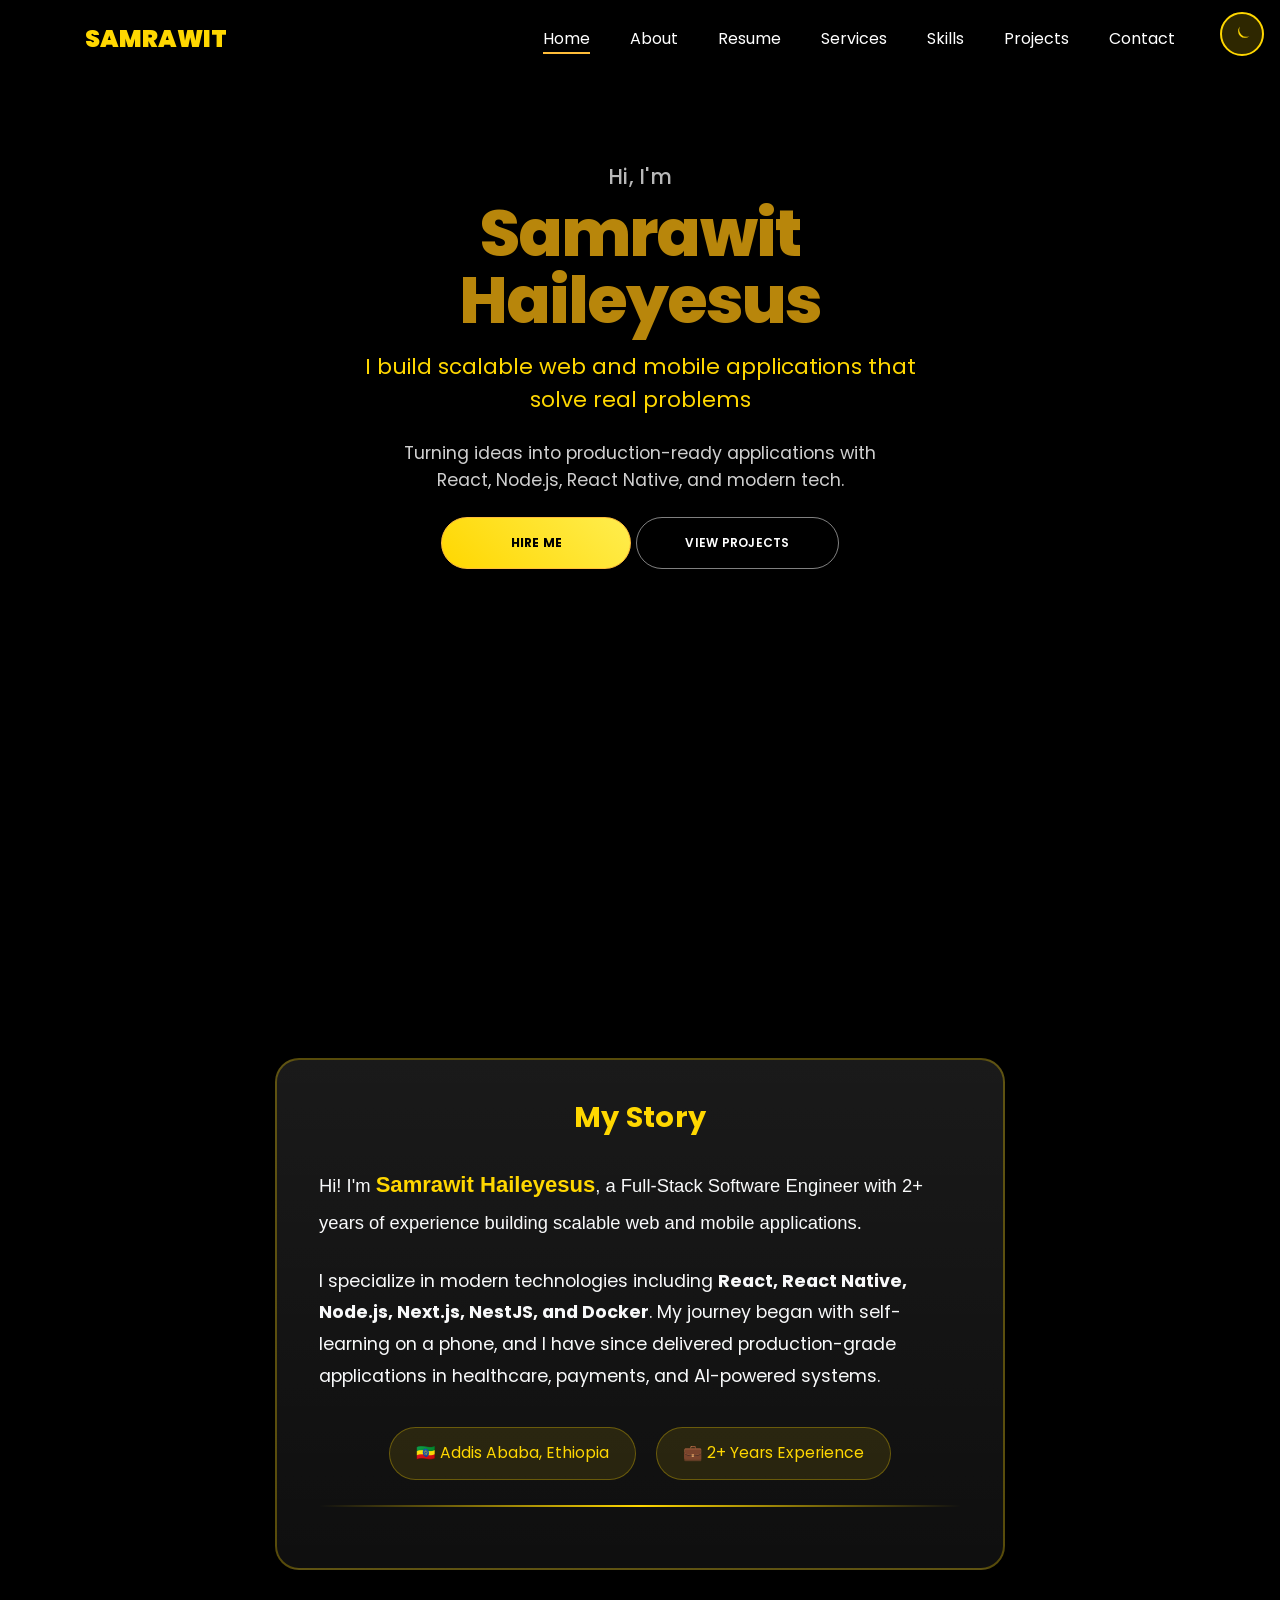
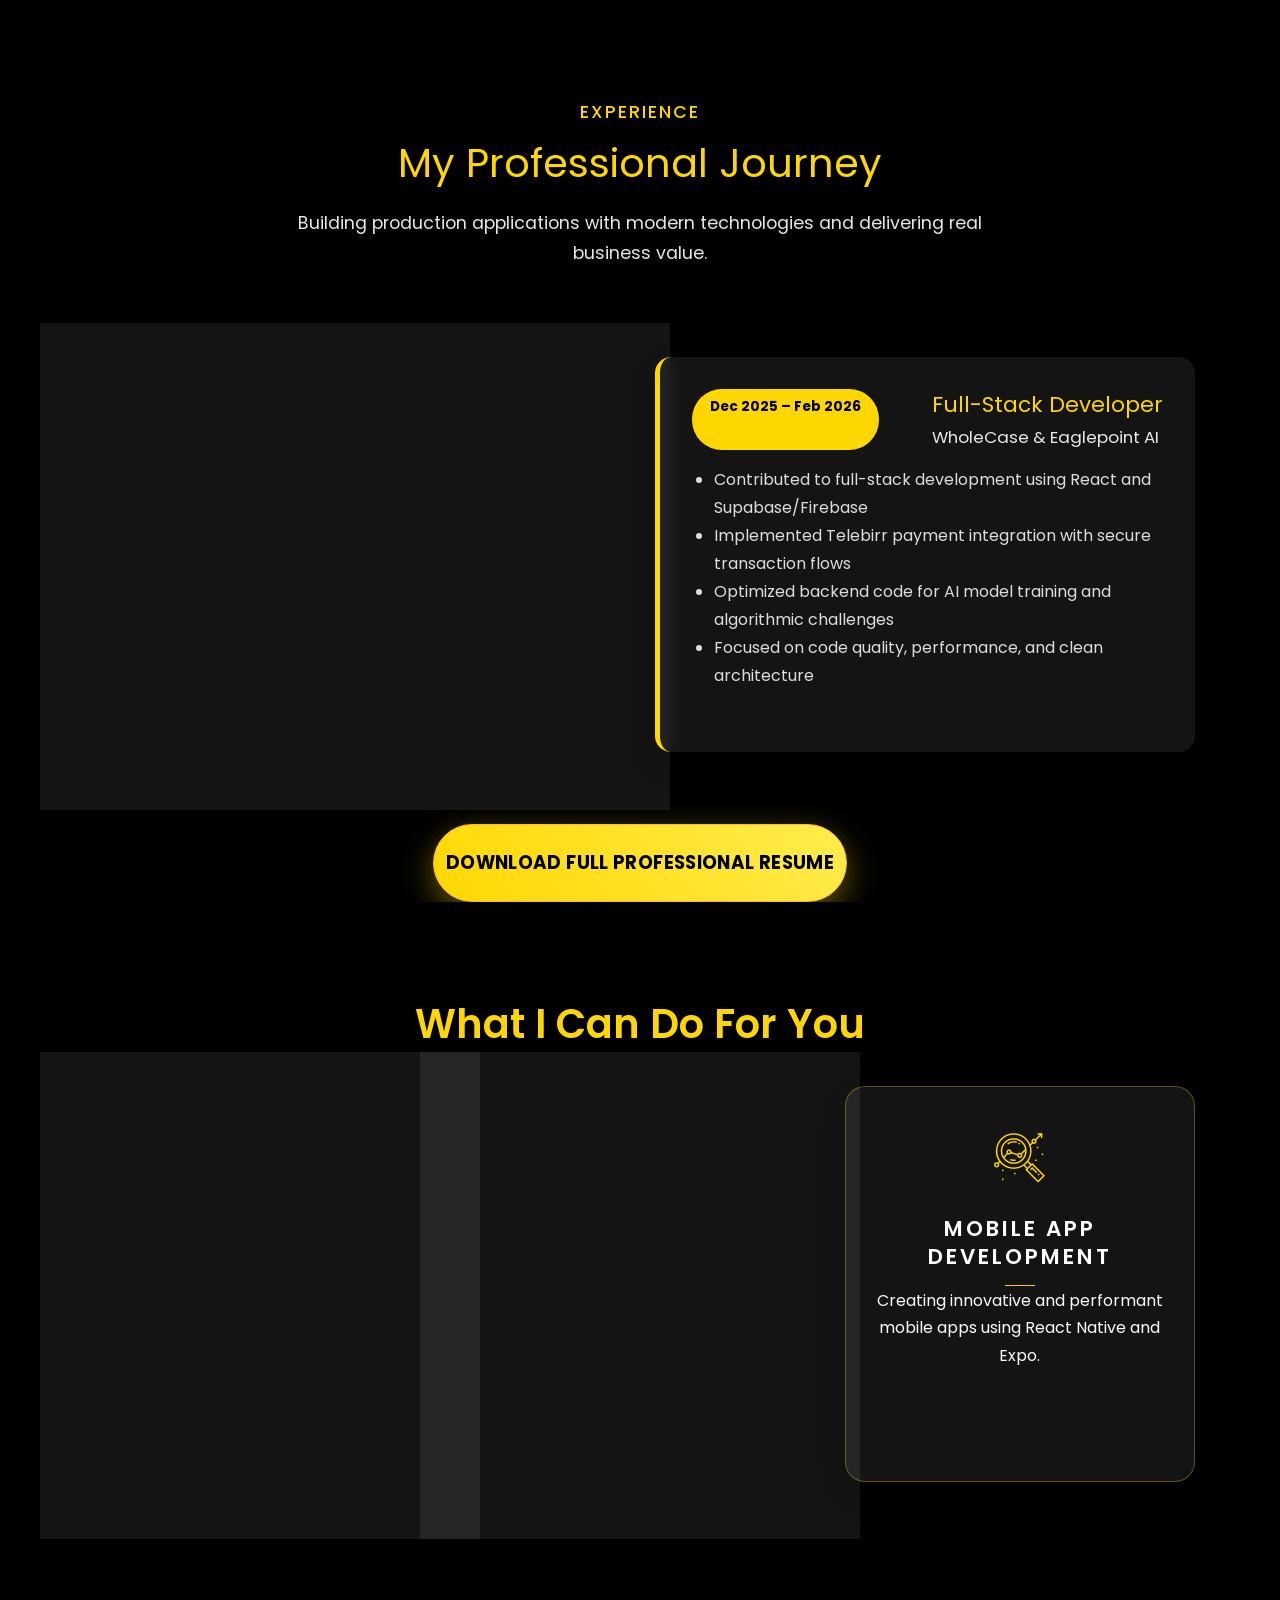
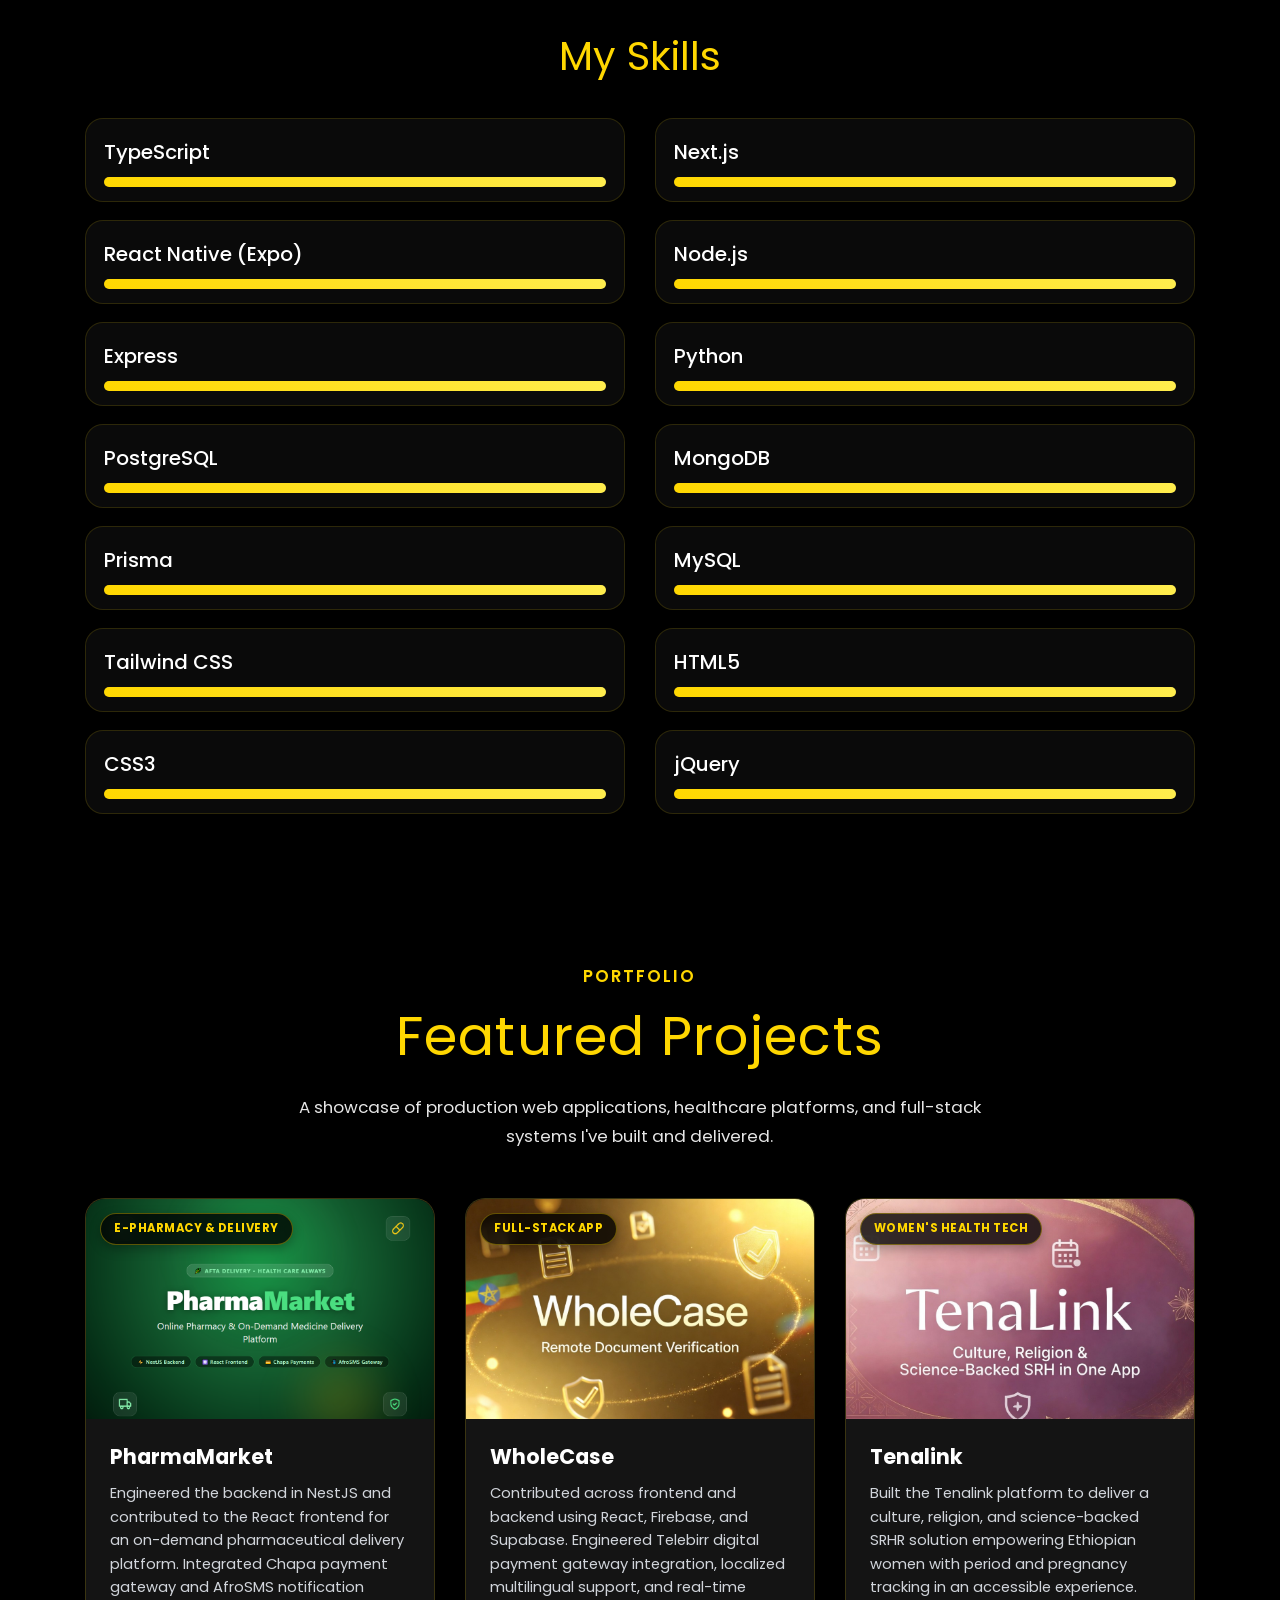
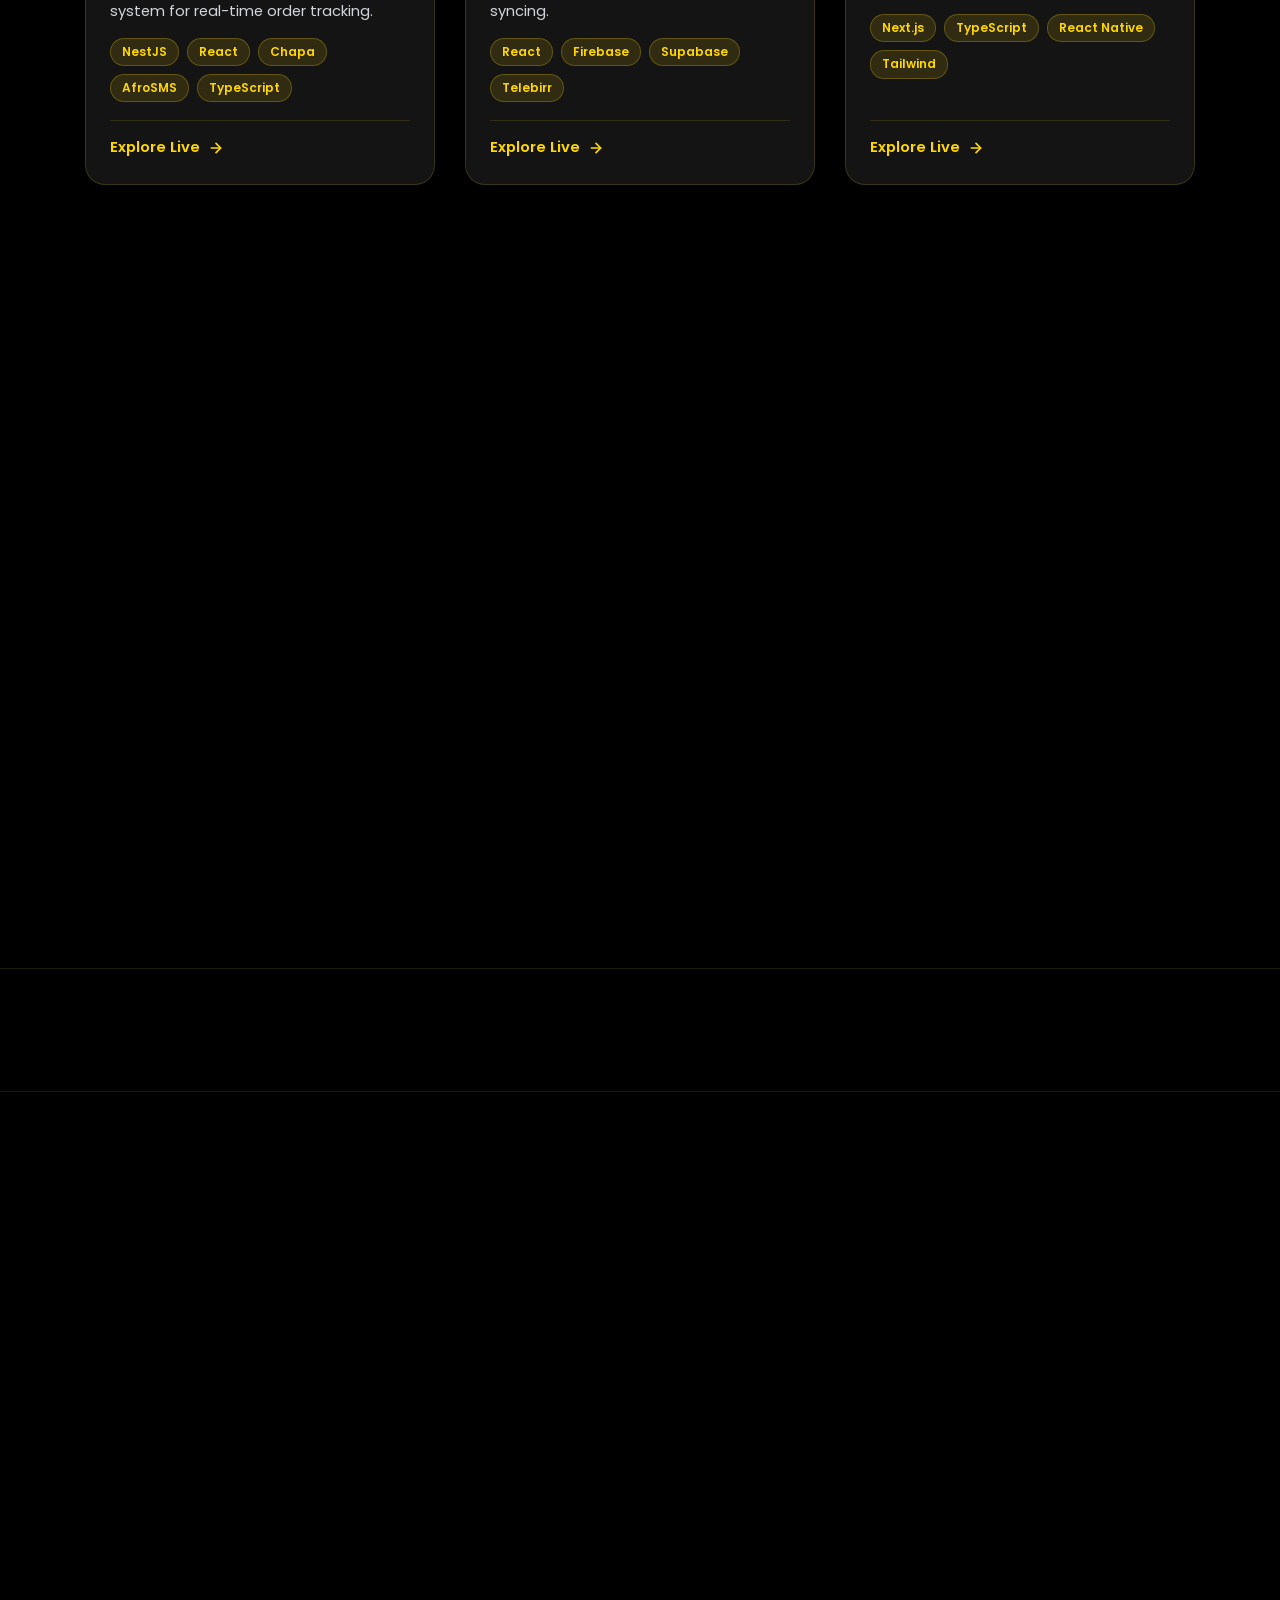
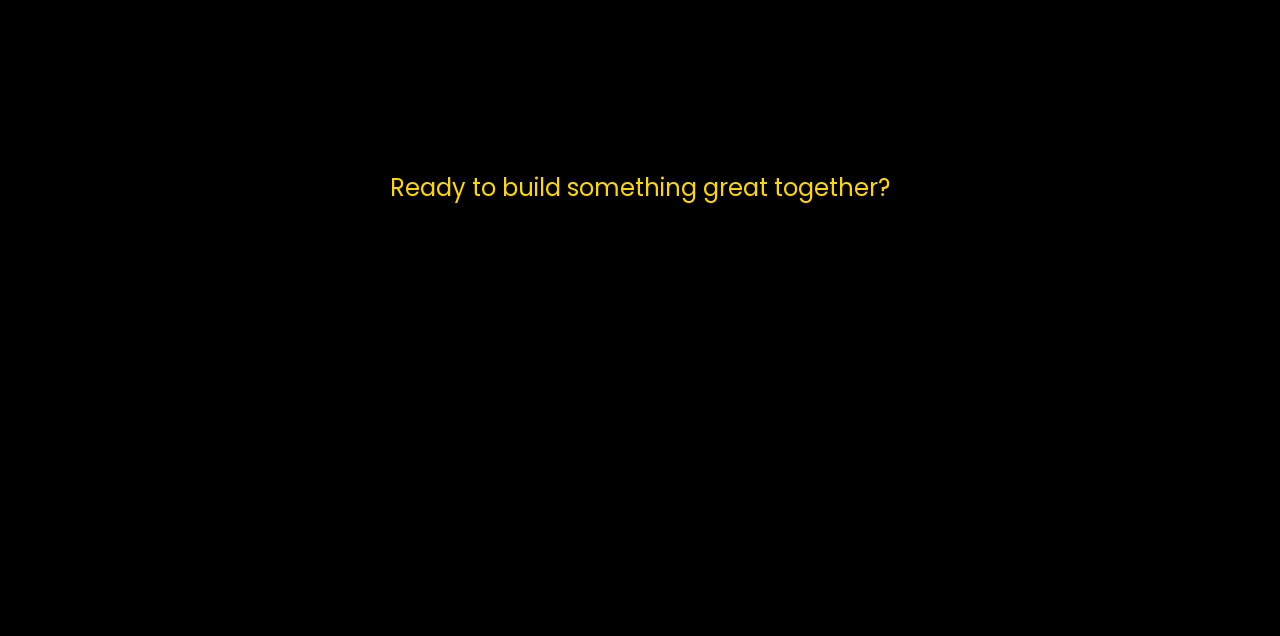
<file: index.html>
<!DOCTYPE html>
<html lang="en">
  <head>
    <title>Samrawit Haileyesus Portfolio</title>
    <meta charset="utf-8">
    <meta name="viewport" content="width=device-width, initial-scale=1, shrink-to-fit=no, viewport-fit=cover">
    <meta name="description" content="Samrawit Haileyesus - Full-Stack Developer and Mobile App Developer portfolio">
    <meta name="keywords" content="Full-Stack Developer, Mobile App Developer, React, Node.js, React Native, Web Development">
    <meta name="author" content="Samrawit Haileyesus">
    
    <link href="https://fonts.googleapis.com/css?family=Poppins:100,200,300,400,500,600,700,800,900" rel="stylesheet">

    <link rel="stylesheet" href="css/open-iconic-bootstrap.min.css">
    <link rel="stylesheet" href="css/animate.css">
    
    <link rel="stylesheet" href="css/owl.carousel.min.css">
    <link rel="stylesheet" href="css/owl.theme.default.min.css">
    <link rel="stylesheet" href="css/magnific-popup.css">

    <link rel="stylesheet" href="css/aos.css">

    <link rel="stylesheet" href="css/ionicons.min.css">
    
    <link rel="stylesheet" href="css/flaticon.css">
    <link rel="stylesheet" href="css/icomoon.css">
    <link rel="stylesheet" href="css/style.css">
  </head>
  <body data-spy="scroll" data-target=".site-navbar-target" data-offset="300">

     <nav class="navbar navbar-expand-lg navbar-dark ftco_navbar ftco-navbar-light site-navbar-target" id="ftco-navbar">
     <div class="container">
       <a class="navbar-brand" href="index.html">Samrawit</a>

       <div class="navbar-actions">
         <button class="theme-toggle-btn-fixed" id="theme-toggle" type="button" aria-label="Switch to light theme">
           <svg class="theme-icon theme-icon-moon" viewBox="0 0 24 24" aria-hidden="true" focusable="false">
             <path d="M21 14.3A8.4 8.4 0 0 1 9.7 3 7.2 7.2 0 1 0 21 14.3z"></path>
           </svg>
           <svg class="theme-icon theme-icon-sun" viewBox="0 0 24 24" aria-hidden="true" focusable="false">
             <circle cx="12" cy="12" r="4.2"></circle>
             <path d="M12 2.5v2.2M12 19.3v2.2M4.7 4.7l1.6 1.6M17.7 17.7l1.6 1.6M2.5 12h2.2M19.3 12h2.2M4.7 19.3l1.6-1.6M17.7 6.3l1.6-1.6" fill="none"></path>
           </svg>
         </button>

         <button class="navbar-toggler js-fh5co-nav-toggle fh5co-nav-toggle" type="button" aria-controls="ftco-nav" aria-expanded="false" aria-label="Toggle navigation">
           <span class="hamburger" aria-hidden="true">
             <span></span>
             <span></span>
             <span></span>
           </span>
         </button>
       </div>

	      <div class="collapse navbar-collapse" id="ftco-nav">
	        <ul class="navbar-nav nav ml-auto">
	          <li class="nav-item"><a href="#home-section" class="nav-link"><span>Home</span></a></li>
	          <li class="nav-item"><a href="#about-section" class="nav-link"><span>About</span></a></li>
	          <li class="nav-item"><a href="#resume-section" class="nav-link"><span>Resume</span></a></li>
	          <li class="nav-item"><a href="#services-section" class="nav-link"><span>Services</span></a></li>
	          <li class="nav-item"><a href="#skills-section" class="nav-link"><span>Skills</span></a></li>
	          <li class="nav-item"><a href="#projects-section" class="nav-link"><span>Projects</span></a></li>
	          <li class="nav-item"><a href="#contact-section" class="nav-link"><span>Contact</span></a></li>
	        </ul>
	      </div>
	    </div>
	  </nav>
    <div class="mobile-menu-backdrop" id="mobile-menu-backdrop"></div>
	  <section id="home-section" class="hero" style="background: #000000; height: 100vh; width: 100%; display: flex; align-items: center; position: relative;">
	  <div class="home-slider owl-carousel" style="width: 100%; height: 100%;">
	      <div class="slider-item">
	        <div class="container-fluid h-100">
	          <div class="row h-100 d-flex no-gutters slider-text align-items-center justify-content-center" data-scrollax-parent="true">
	           <div class="col-12 col-md-8 col-lg-6 d-flex align-items-center ftco-animate" data-scrollax=" properties: { translateY: '70%' }">
	           	<div class="text text-center">
	              <h1 class="mb-4 mt-3">
	                <span class="hero-intro">Hi, I'm</span>
	                <span class="hero-name">Samrawit Haileyesus</span>
	              </h1>
	              <h2 class="mb-4" style="font-size: 1.35rem; font-weight: 400; color: #ffd700;">I build scalable web and mobile applications that solve real problems</h2>
	              <p class="mb-4" style="max-width: 500px; margin-left: auto; margin-right: auto; font-size: 1.1rem; opacity: 0.9;">
	                Turning ideas into production-ready applications with React, Node.js, React Native, and modern tech.
	              </p>
	              <p>
	                <a href="#contact-section" class="btn btn-primary py-3 px-5 me-3" style="background: linear-gradient(45deg, #ffd700, #ffed4e); border: none; color: #000; font-weight: 700; border-radius: 50px;">Hire Me</a>
	                <a href="#projects-section" class="btn btn-white btn-outline-white py-3 px-5">View Projects</a>
	              </p>
	             </div>
	           </div>
	         </div>
	        </div>
	      </div>
	    </div>
    </section>

    <section class="ftco-about img ftco-section ftco-no-pb" id="about-section" style="background: #000000; padding: 60px 0; position: relative; overflow: hidden;">

    	<div class="container" style="position: relative; z-index: 2;">
    		<div class="row d-flex justify-content-center">
    			<div class="col-md-10 col-lg-8">
    				<div class="row justify-content-center pb-5">
            <div class="col-md-12 heading-section ftco-animate text-center" style="color: white;">
            	<h1 class="mb-3" style="color: #ffd700; font-size: 3.5rem; font-weight: 700; text-shadow: 3px 3px 6px rgba(0,0,0,0.7); letter-spacing: 2px;">About Me</h1>

            	<!-- Main content card -->
            	<div style="background: rgba(255, 255, 255, 0.08); border-radius: 25px; padding: 40px 60px; border: 2px solid rgba(255, 215, 0, 0.3); backdrop-filter: blur(10px); box-shadow: 0 20px 40px rgba(0,0,0,0.3); max-width: 1200px; margin: 0 auto;">

            		<!-- Bio section -->
            		<div style="margin-bottom: 30px;">
            			<h2 style="color: #ffd700; font-size: 1.8rem; margin-bottom: 25px; text-align: center;">My Story</h2>
            			<p style="color: #f8f9fa; font-size: 1.15rem; line-height: 1.9; margin-bottom: 25px; text-align: left; font-family: 'Segoe UI', Tahoma, Geneva, Verdana, sans-serif;">
            				Hi! I'm <strong style="color: #ffd700; font-size: 1.2em;">Samrawit Haileyesus</strong>, a Full-Stack Software Engineer with 2+ years of experience building scalable web and mobile applications.
            			</p>
            			<p style="color: #f8f9fa; font-size: 1.1rem; line-height: 1.8; margin-bottom: 0; text-align: left;">
            				I specialize in modern technologies including <strong>React, React Native, Node.js, Next.js, NestJS, and Docker</strong>. My journey began with self-learning on a phone, and I have since delivered production-grade applications in healthcare, payments, and AI-powered systems.
            			</p>
            		</div>

            		<div style="display: flex; gap: 20px; justify-content: center; flex-wrap: wrap; margin-top: 35px;">
            			<div style="background: rgba(255,215,0,0.1); padding: 12px 26px; border-radius: 30px; border: 1px solid rgba(255,215,0,0.3); color: #ffd700; font-size: 0.98rem;">
            				🇪🇹 Addis Ababa, Ethiopia
            			</div>
            			<div style="background: rgba(255,215,0,0.1); padding: 12px 26px; border-radius: 30px; border: 1px solid rgba(255,215,0,0.3); color: #ffd700; font-size: 0.98rem;">
            				💼 2+ Years Experience
            			</div>
            		</div>

            		<!-- Divider -->
            		<div style="width: 100%; height: 2px; background: linear-gradient(90deg, transparent, #ffd700, transparent); margin: 25px 0;"></div>

            	

            	</div>
            </div>
          </div>
    			</div>
    	</div>
    </section>

    <section class="ftco-section ftco-no-pb" id="resume-section" style="padding: 80px 0; background: var(--section-bg);">
    	<div class="container">
    		<div class="row justify-content-center pb-5">
          <div class="col-md-10 heading-section text-center ftco-animate">
            <span class="subheading" style="color:#ffd700; font-size:1.1rem; letter-spacing:2px;">EXPERIENCE</span>
            <h1 class="mb-3" style="color:#ffd700;">My Professional Journey</h1>
            <p style="max-width: 700px; margin: 0 auto 40px; font-size: 1.1rem; opacity: 0.9;">
              Building production applications with modern technologies and delivering real business value.
            </p>
          </div>
        </div>

    		<div class="row">
    			<!-- Tenalink -->
    			<div class="col-md-6 mb-4">
    				<div class="resume-wrap ftco-animate" style="background: var(--card-bg); border-radius: 16px; padding: 32px; height: 100%; border-left: 5px solid #ffd700; box-shadow: 0 10px 30px rgba(0,0,0,0.2);">
    					<div style="display: flex; justify-content: space-between; margin-bottom: 16px; flex-wrap: wrap; gap: 10px;">
    						<span class="date" style="background: #ffd700; color: #000; padding: 6px 18px; border-radius: 30px; font-size: 0.85rem; font-weight: 700;">Jun 2024 – Sep 2025</span>
    						<div class="text-end">
    							<h3 style="color: #ffd700; margin: 0; font-size: 1.35rem;">React Native Developer</h3>
    							<h4 style="color: #fff; margin: 4px 0 0; font-size: 1.05rem; opacity: 0.9;">Tenalink</h4>
    						</div>
    					</div>
    					<ul style="color: #ddd; line-height: 1.75; padding-left: 22px; margin: 0;">
    						<li>Developed <strong>9+ production modules</strong> for a health tracking mobile app using React Native and Expo</li>
    						<li>Built user authentication, appointment scheduling system, and real-time notifications</li>
    						<li>Integrated backend services with NestJS, Docker, and Swagger API documentation</li>
    					</ul>
    				</div>
    			</div>

    			<!-- WholeCase / Eaglepoint -->
    			<div class="col-md-6 mb-4">
    				<div class="resume-wrap ftco-animate" style="background: var(--card-bg); border-radius: 16px; padding: 32px; height: 100%; border-left: 5px solid #ffd700; box-shadow: 0 10px 30px rgba(0,0,0,0.2);">
    					<div style="display: flex; justify-content: space-between; margin-bottom: 16px; flex-wrap: wrap; gap: 10px;">
    						<span class="date" style="background: #ffd700; color: #000; padding: 6px 18px; border-radius: 30px; font-size: 0.85rem; font-weight: 700;">Dec 2025 – Feb 2026</span>
    						<div class="text-end">
    							<h3 style="color: #ffd700; margin: 0; font-size: 1.35rem;">Full-Stack Developer</h3>
    							<h4 style="color: #fff; margin: 4px 0 0; font-size: 1.05rem; opacity: 0.9;">WholeCase &amp; Eaglepoint AI</h4>
    						</div>
    					</div>
    					<ul style="color: #ddd; line-height: 1.75; padding-left: 22px; margin: 0;">
    						<li>Contributed to full-stack development using React and Supabase/Firebase</li>
    						<li>Implemented Telebirr payment integration with secure transaction flows</li>
    						<li>Optimized backend code for AI model training and algorithmic challenges</li>
    						<li>Focused on code quality, performance, and clean architecture</li>
    					</ul>
    				</div>
    			</div>
    		</div>

    		<!-- Download CV -->
    		<div class="row justify-content-center mt-5">
    			<div class="col-12 text-center ftco-animate">
    				<a href="https://flowcv.com/resume/ltc1hla692" target="_blank" 
    				   class="btn btn-primary py-4 px-6 cv-btn" 
    				   style="background: linear-gradient(45deg, #ffd700, #ffed4e); color: #000; font-weight: 700; border-radius: 50px; font-size: 1.15rem; box-shadow: 0 10px 30px rgba(255, 215, 0, 0.4); border: none; transition: all 0.3s ease;">
    					Download Full Professional Resume
    				</a>
    			</div>
    		</div>
    	</div>
    </section>

    <section class="ftco-section" id="services-section" style="background: #000000; padding: 60px 0;">
    	<div class="container">
    		<div class="row justify-content-center py-3 mt-3">
          <div class="col-md-12 heading-section text-center ftco-animate">
          
            <h2 class="mb-3" style="color: #ffd700; font-size: 2.5rem; font-weight: 600;">What I Can Do For You</h2>
            
          </div>
        </div>
    		<div class="row g-4 justify-content-center">
          <div class="col-md-6 col-lg-4 text-center d-flex ftco-animate mb-4">
            <a href="#contact-section" class="services-1" style="background: rgba(255, 255, 255, 0.1); border-radius: 20px; padding: 45px 30px; color: white; transition: all 0.3s ease; text-decoration: none; display: block; height: 100%; border: 1px solid rgba(255,215,0,0.2); width: 100%;">
              <span class="icon">
                <i class="flaticon-flasks" style="color: #ffd700; font-size: 3.2rem; margin-bottom: 25px;"></i>
              </span>
              <div class="desc">
                <h3 class="mb-3" style="color: white; font-size: 1.35rem; font-weight: 600;">Frontend Development</h3>
                <p style="color: #f8f9fa; font-size: 1rem; line-height: 1.7; margin: 0;">Building responsive and interactive web interfaces using React, Next.js, and modern CSS frameworks.</p>
              </div>
            </a>
          </div>
          <div class="col-md-6 col-lg-4 text-center d-flex ftco-animate mb-4">
            <a href="#contact-section" class="services-1" style="background: rgba(255, 255, 255, 0.1); border-radius: 20px; padding: 45px 30px; color: white; transition: all 0.3s ease; text-decoration: none; display: block; height: 100%; border: 1px solid rgba(255,215,0,0.2); width: 100%;">
              <span class="icon">
                <i class="flaticon-ideas" style="color: #ffd700; font-size: 3.2rem; margin-bottom: 25px;"></i>
              </span>
              <div class="desc">
                <h3 class="mb-3" style="color: white; font-size: 1.35rem; font-weight: 600;">Backend Development</h3>
                <p style="color: #f8f9fa; font-size: 1rem; line-height: 1.7; margin: 0;">Developing robust server-side applications and APIs using Node.js, Express, NestJS, and modern databases.</p>
              </div>
            </a>
          </div>
          <div class="col-md-6 col-lg-4 text-center d-flex ftco-animate mb-4">
            <a href="#contact-section" class="services-1" style="background: rgba(255, 255, 255, 0.1); border-radius: 20px; padding: 45px 30px; color: white; transition: all 0.3s ease; text-decoration: none; display: block; height: 100%; border: 1px solid rgba(255,215,0,0.2); width: 100%;">
              <span class="icon">
                <i class="flaticon-analysis" style="color: #ffd700; font-size: 3.2rem; margin-bottom: 25px;"></i>
              </span>
              <div class="desc">
                <h3 class="mb-3" style="color: white; font-size: 1.35rem; font-weight: 600;">Mobile App Development</h3>
                <p style="color: #f8f9fa; font-size: 1rem; line-height: 1.7; margin: 0;">Creating innovative and performant mobile apps using React Native and Expo.</p>
              </div>
            </a>
          </div>
        </div>
    	</div>
    </section>

		
		<section class="ftco-section" id="skills-section" style="background: #000000; padding: 60px 0;">
		<div class="container">
		  <div class="row justify-content-center pb-3">
		    <div class="col-md-12 heading-section text-center ftco-animate">

		      <h1 class="mb-3" style="color: white;">My Skills</h1>
		     
		    </div>
		  </div>

    <div class="row">
      <div class="col-md-6 animate-box">
        <div class="progress-wrap ftco-animate">
          <h3 style="color: white;">TypeScript</h3>
          <div class="progress" style="background: rgba(255, 255, 255, 0.2); border-radius: 10px;">
            <div class="progress-bar color-1" role="progressbar" style="width:100%; background: linear-gradient(45deg, #ffd700, #ffed4e);"></div>
          </div>
        </div>
      </div>

      <div class="col-md-6 animate-box">
        <div class="progress-wrap ftco-animate">
          <h3 style="color: white;">Next.js</h3>
          <div class="progress" style="background: rgba(255, 255, 255, 0.2); border-radius: 10px;">
            <div class="progress-bar color-2" role="progressbar" style="width:100%; background: linear-gradient(45deg, #ffd700, #ffed4e);"></div>
          </div>
        </div>
      </div>

      <div class="col-md-6 animate-box">
        <div class="progress-wrap ftco-animate">
          <h3 style="color: white;">React Native (Expo)</h3>
          <div class="progress" style="background: rgba(255, 255, 255, 0.2); border-radius: 10px;">
            <div class="progress-bar color-3" role="progressbar" style="width:100%; background: linear-gradient(45deg, #ffd700, #ffed4e);"></div>
          </div>
        </div>
      </div>

      <div class="col-md-6 animate-box">
        <div class="progress-wrap ftco-animate">
          <h3 style="color: white;">Node.js</h3>
          <div class="progress" style="background: rgba(255, 255, 255, 0.2); border-radius: 10px;">
            <div class="progress-bar color-4" role="progressbar" style="width:100%; background: linear-gradient(45deg, #ffd700, #ffed4e);"></div>
          </div>
        </div>
      </div>

      <div class="col-md-6 animate-box">
        <div class="progress-wrap ftco-animate">
          <h3 style="color: white;">Express</h3>
          <div class="progress" style="background: rgba(255, 255, 255, 0.2); border-radius: 10px;">
            <div class="progress-bar color-5" role="progressbar" style="width:100%; background: linear-gradient(45deg, #ffd700, #ffed4e);"></div>
          </div>
        </div>
      </div>

      <div class="col-md-6 animate-box">
        <div class="progress-wrap ftco-animate">
          <h3 style="color: white;">Python</h3>
          <div class="progress" style="background: rgba(255, 255, 255, 0.2); border-radius: 10px;">
            <div class="progress-bar color-6" role="progressbar" style="width:100%; background: linear-gradient(45deg, #ffd700, #ffed4e);"></div>
          </div>
        </div>
      </div>

      <div class="col-md-6 animate-box">
        <div class="progress-wrap ftco-animate">
          <h3 style="color: white;">PostgreSQL</h3>
          <div class="progress" style="background: rgba(255, 255, 255, 0.2); border-radius: 10px;">
            <div class="progress-bar color-1" role="progressbar" style="width:100%; background: linear-gradient(45deg, #ffd700, #ffed4e);"></div>
          </div>
        </div>
      </div>

      <div class="col-md-6 animate-box">
        <div class="progress-wrap ftco-animate">
          <h3 style="color: white;">MongoDB</h3>
          <div class="progress" style="background: rgba(255, 255, 255, 0.2); border-radius: 10px;">
            <div class="progress-bar color-2" role="progressbar" style="width:100%; background: linear-gradient(45deg, #ffd700, #ffed4e);"></div>
          </div>
        </div>
      </div>

      <div class="col-md-6 animate-box">
        <div class="progress-wrap ftco-animate">
          <h3 style="color: white;">Prisma</h3>
          <div class="progress" style="background: rgba(255, 255, 255, 0.2); border-radius: 10px;">
            <div class="progress-bar color-3" role="progressbar" style="width:100%; background: linear-gradient(45deg, #ffd700, #ffed4e);"></div>
          </div>
        </div>
      </div>

      <div class="col-md-6 animate-box">
        <div class="progress-wrap ftco-animate">
          <h3 style="color: white;">MySQL</h3>
          <div class="progress" style="background: rgba(255, 255, 255, 0.2); border-radius: 10px;">
            <div class="progress-bar color-4" role="progressbar" style="width:100%; background: linear-gradient(45deg, #ffd700, #ffed4e);"></div>
          </div>
        </div>
      </div>

      <div class="col-md-6 animate-box">
        <div class="progress-wrap ftco-animate">
          <h3 style="color: white;">Tailwind CSS</h3>
          <div class="progress" style="background: rgba(255, 255, 255, 0.2); border-radius: 10px;">
            <div class="progress-bar color-5" role="progressbar" style="width:100%; background: linear-gradient(45deg, #ffd700, #ffed4e);"></div>
          </div>
        </div>
      </div>

      <div class="col-md-6 animate-box">
        <div class="progress-wrap ftco-animate">
          <h3 style="color: white;">HTML5</h3>
          <div class="progress" style="background: rgba(255, 255, 255, 0.2); border-radius: 10px;">
            <div class="progress-bar color-6" role="progressbar" style="width:100%; background: linear-gradient(45deg, #ffd700, #ffed4e);"></div>
          </div>
        </div>
      </div>

      <div class="col-md-6 animate-box">
        <div class="progress-wrap ftco-animate">
          <h3 style="color: white;">CSS3</h3>
          <div class="progress" style="background: rgba(255, 255, 255, 0.2); border-radius: 10px;">
            <div class="progress-bar color-1" role="progressbar" style="width:100%; background: linear-gradient(45deg, #ffd700, #ffed4e);"></div>
          </div>
        </div>
      </div>

      <div class="col-md-6 animate-box">
        <div class="progress-wrap ftco-animate">
          <h3 style="color: white;">jQuery</h3>
          <div class="progress" style="background: rgba(255, 255, 255, 0.2); border-radius: 10px;">
            <div class="progress-bar color-2" role="progressbar" style="width:100%; background: linear-gradient(45deg, #ffd700, #ffed4e);"></div>
          </div>
        </div>
      </div>
    </div>
  </div>
</section>

 
<section class="ftco-section ftco-project" id="projects-section">
  <div class="container">
    <div class="row justify-content-center pb-5">
      <div class="col-md-10 heading-section text-center ftco-animate">
        <span class="subheading" style="color: #ffd700; font-size: 1.05rem; letter-spacing: 2px; font-weight: 600;">PORTFOLIO</span>
        <h1 class="mb-3" style="color: #ffd700;">Featured Projects</h1>
        <p style="max-width: 720px; margin: 0 auto; font-size: 1.05rem; opacity: 0.9;">
          A showcase of production web applications, healthcare platforms, and full-stack systems I've built and delivered.
        </p>
      </div>
    </div>

    <div class="row g-4 justify-content-center">
      <!-- Project 1: PharmaMarket (Flagship Online Pharmacy & Medicine Delivery) -->
      <div class="col-md-6 col-lg-4 d-flex ftco-animate mb-4">
        <div class="project-card">
          <a href="https://pharma.aftadelivery.com/" target="_blank" rel="noopener noreferrer" class="project-card-media" aria-label="Visit PharmaMarket delivery platform">
            <img src="images/pharmamarket-project.png" alt="PharmaMarket - Online Pharmacy and Medicine Delivery Platform" class="project-card-img">
            <span class="project-card-badge">E-Pharmacy & Delivery</span>
            <div class="project-card-hover-overlay">
              <span class="project-card-view-btn">
                <span>Live Demo</span>
                <svg width="15" height="15" viewBox="0 0 24 24" fill="none" stroke="currentColor" stroke-width="2.5" stroke-linecap="round" stroke-linejoin="round"><line x1="7" y1="17" x2="17" y2="7"></line><polyline points="7 7 17 7 17 17"></polyline></svg>
              </span>
            </div>
          </a>
          <div class="project-card-body">
            <h3 class="project-card-title">
              <a href="https://pharma.aftadelivery.com/" target="_blank" rel="noopener noreferrer">PharmaMarket</a>
            </h3>
            <p class="project-card-desc">
              Engineered the backend in NestJS and contributed to the React frontend for an on-demand pharmaceutical delivery platform. Integrated Chapa payment gateway and AfroSMS notification system for real-time order tracking.
            </p>
            <div class="project-card-tags">
              <span class="project-tag">NestJS</span>
              <span class="project-tag">React</span>
              <span class="project-tag">Chapa</span>
              <span class="project-tag">AfroSMS</span>
              <span class="project-tag">TypeScript</span>
            </div>
            <div class="project-card-footer">
              <a href="https://pharma.aftadelivery.com/" target="_blank" rel="noopener noreferrer" class="project-action-link">
                <span>Explore Live</span>
                <svg width="16" height="16" viewBox="0 0 24 24" fill="none" stroke="currentColor" stroke-width="2.5" stroke-linecap="round" stroke-linejoin="round"><line x1="5" y1="12" x2="19" y2="12"></line><polyline points="12 5 19 12 12 19"></polyline></svg>
              </a>
            </div>
          </div>
        </div>
      </div>

      <!-- Project 2: WholeCase (Fintech & Multi-Lingual Web App) -->
      <div class="col-md-6 col-lg-4 d-flex ftco-animate mb-4">
        <div class="project-card">
          <a href="https://whole-case.com/" target="_blank" rel="noopener noreferrer" class="project-card-media" aria-label="Visit WholeCase platform">
            <img src="images/wholecase-project.png" alt="WholeCase - Multi-service Platform" class="project-card-img">
            <span class="project-card-badge">Full-Stack App</span>
            <div class="project-card-hover-overlay">
              <span class="project-card-view-btn">
                <span>Live Demo</span>
                <svg width="15" height="15" viewBox="0 0 24 24" fill="none" stroke="currentColor" stroke-width="2.5" stroke-linecap="round" stroke-linejoin="round"><line x1="7" y1="17" x2="17" y2="7"></line><polyline points="7 7 17 7 17 17"></polyline></svg>
              </span>
            </div>
          </a>
          <div class="project-card-body">
            <h3 class="project-card-title">
              <a href="https://whole-case.com/" target="_blank" rel="noopener noreferrer">WholeCase</a>
            </h3>
            <p class="project-card-desc">
              Contributed across frontend and backend using React, Firebase, and Supabase. Engineered Telebirr digital payment gateway integration, localized multilingual support, and real-time syncing.
            </p>
            <div class="project-card-tags">
              <span class="project-tag">React</span>
              <span class="project-tag">Firebase</span>
              <span class="project-tag">Supabase</span>
              <span class="project-tag">Telebirr</span>
            </div>
            <div class="project-card-footer">
              <a href="https://whole-case.com/" target="_blank" rel="noopener noreferrer" class="project-action-link">
                <span>Explore Live</span>
                <svg width="16" height="16" viewBox="0 0 24 24" fill="none" stroke="currentColor" stroke-width="2.5" stroke-linecap="round" stroke-linejoin="round"><line x1="5" y1="12" x2="19" y2="12"></line><polyline points="12 5 19 12 12 19"></polyline></svg>
              </a>
            </div>
          </div>
        </div>
      </div>

      <!-- Project 3: Tenalink (Flagship SRHR Health Tech) -->
      <div class="col-md-6 col-lg-4 d-flex ftco-animate mb-4">
        <div class="project-card">
          <a href="https://www.tenalink.org/" target="_blank" rel="noopener noreferrer" class="project-card-media" aria-label="Visit Tenalink website">
            <img src="images/tenalink-project.png" alt="Tenalink - SRHR Platform for Ethiopian Women" class="project-card-img">
            <span class="project-card-badge">Women's Health Tech</span>
            <div class="project-card-hover-overlay">
              <span class="project-card-view-btn">
                <span>Live Demo</span>
                <svg width="15" height="15" viewBox="0 0 24 24" fill="none" stroke="currentColor" stroke-width="2.5" stroke-linecap="round" stroke-linejoin="round"><line x1="7" y1="17" x2="17" y2="7"></line><polyline points="7 7 17 7 17 17"></polyline></svg>
              </span>
            </div>
          </a>
          <div class="project-card-body">
            <h3 class="project-card-title">
              <a href="https://www.tenalink.org/" target="_blank" rel="noopener noreferrer">Tenalink</a>
            </h3>
            <p class="project-card-desc">
              Built the Tenalink platform to deliver a culture, religion, and science-backed SRHR solution empowering Ethiopian women with period and pregnancy tracking in an accessible experience.
            </p>
            <div class="project-card-tags">
              <span class="project-tag">Next.js</span>
              <span class="project-tag">TypeScript</span>
              <span class="project-tag">React Native</span>
              <span class="project-tag">Tailwind</span>
            </div>
            <div class="project-card-footer">
              <a href="https://www.tenalink.org/" target="_blank" rel="noopener noreferrer" class="project-action-link">
                <span>Explore Live</span>
                <svg width="16" height="16" viewBox="0 0 24 24" fill="none" stroke="currentColor" stroke-width="2.5" stroke-linecap="round" stroke-linejoin="round"><line x1="5" y1="12" x2="19" y2="12"></line><polyline points="12 5 19 12 12 19"></polyline></svg>
              </a>
            </div>
          </div>
        </div>
      </div>

      <!-- Project 4: HakimHub (Healthcare AI Platform) -->
      <div class="col-md-6 col-lg-4 d-flex ftco-animate mb-4">
        <div class="project-card">
          <a href="https://hakimhub.app/" target="_blank" rel="noopener noreferrer" class="project-card-media" aria-label="Visit HakimHub healthcare app">
            <img src="images/hakimhub-app.png" alt="HakimHub - AI Healthcare Platform" class="project-card-img">
            <span class="project-card-badge">Healthcare AI</span>
            <div class="project-card-hover-overlay">
              <span class="project-card-view-btn">
                <span>Live Demo</span>
                <svg width="15" height="15" viewBox="0 0 24 24" fill="none" stroke="currentColor" stroke-width="2.5" stroke-linecap="round" stroke-linejoin="round"><line x1="7" y1="17" x2="17" y2="7"></line><polyline points="7 7 17 7 17 17"></polyline></svg>
              </span>
            </div>
          </a>
          <div class="project-card-body">
            <h3 class="project-card-title">
              <a href="https://hakimhub.app/" target="_blank" rel="noopener noreferrer">HakimHub</a>
            </h3>
            <p class="project-card-desc">
              Built an AI-powered healthcare platform connecting Ethiopian patients with certified doctors. Implemented intelligent symptom analysis, verified specialist directory, and appointment system.
            </p>
            <div class="project-card-tags">
              <span class="project-tag">Next.js</span>
              <span class="project-tag">TypeScript</span>
              <span class="project-tag">AI</span>
              <span class="project-tag">Tailwind</span>
            </div>
            <div class="project-card-footer">
              <a href="https://hakimhub.app/" target="_blank" rel="noopener noreferrer" class="project-action-link">
                <span>Explore Live</span>
                <svg width="16" height="16" viewBox="0 0 24 24" fill="none" stroke="currentColor" stroke-width="2.5" stroke-linecap="round" stroke-linejoin="round"><line x1="5" y1="12" x2="19" y2="12"></line><polyline points="12 5 19 12 12 19"></polyline></svg>
              </a>
            </div>
          </div>
        </div>
      </div>

      <!-- Project 5: Efuye Gela (Enterprise Tech Solutions) -->
      <div class="col-md-6 col-lg-4 d-flex ftco-animate mb-4">
        <div class="project-card">
          <a href="https://efuye-gela-lovat.vercel.app/" target="_blank" rel="noopener noreferrer" class="project-card-media" aria-label="Visit Efuye Gela website">
            <img src="images/efuye-gela-project.png" alt="Efuye Gela - Enterprise Tech Solutions" class="project-card-img">
            <span class="project-card-badge">Tech Solutions</span>
            <div class="project-card-hover-overlay">
              <span class="project-card-view-btn">
                <span>Live Demo</span>
                <svg width="15" height="15" viewBox="0 0 24 24" fill="none" stroke="currentColor" stroke-width="2.5" stroke-linecap="round" stroke-linejoin="round"><line x1="7" y1="17" x2="17" y2="7"></line><polyline points="7 7 17 7 17 17"></polyline></svg>
              </span>
            </div>
          </a>
          <div class="project-card-body">
            <h3 class="project-card-title">
              <a href="https://efuye-gela-lovat.vercel.app/" target="_blank" rel="noopener noreferrer">Efuye Gela</a>
            </h3>
            <p class="project-card-desc">
              Developed key architectural features and client modules for a premier technology solutions firm. Delivered 5+ production modules and high-speed API endpoints serving 1,000+ active users.
            </p>
            <div class="project-card-tags">
              <span class="project-tag">Next.js</span>
              <span class="project-tag">Prisma</span>
              <span class="project-tag">PostgreSQL</span>
              <span class="project-tag">TypeScript</span>
            </div>
            <div class="project-card-footer">
              <a href="https://efuye-gela-lovat.vercel.app/" target="_blank" rel="noopener noreferrer" class="project-action-link">
                <span>Explore Live</span>
                <svg width="16" height="16" viewBox="0 0 24 24" fill="none" stroke="currentColor" stroke-width="2.5" stroke-linecap="round" stroke-linejoin="round"><line x1="5" y1="12" x2="19" y2="12"></line><polyline points="12 5 19 12 12 19"></polyline></svg>
              </a>
            </div>
          </div>
        </div>
      </div>

      <!-- Project 6: Abe Garage (Car Rental & Fleet Management) -->
      <div class="col-md-6 col-lg-4 d-flex ftco-animate mb-4">
        <div class="project-card">
          <a href="https://abe-gerage.netlify.app/" target="_blank" rel="noopener noreferrer" class="project-card-media" aria-label="Visit Abe Garage platform">
            <img src="images/abe-garage-project.png" alt="Abe Garage - Car Rental and Booking" class="project-card-img">
            <span class="project-card-badge">Automotive & Rental</span>
            <div class="project-card-hover-overlay">
              <span class="project-card-view-btn">
                <span>Live Demo</span>
                <svg width="15" height="15" viewBox="0 0 24 24" fill="none" stroke="currentColor" stroke-width="2.5" stroke-linecap="round" stroke-linejoin="round"><line x1="7" y1="17" x2="17" y2="7"></line><polyline points="7 7 17 7 17 17"></polyline></svg>
              </span>
            </div>
          </a>
          <div class="project-card-body">
            <h3 class="project-card-title">
              <a href="https://abe-gerage.netlify.app/" target="_blank" rel="noopener noreferrer">Abe Garage</a>
            </h3>
            <p class="project-card-desc">
              Full-featured car rental and workshop platform with an online reservation flow, vehicle fleet status management, customer inquiry tracking, and a comprehensive admin management dashboard.
            </p>
            <div class="project-card-tags">
              <span class="project-tag">React</span>
              <span class="project-tag">Node.js</span>
              <span class="project-tag">Express</span>
              <span class="project-tag">MongoDB</span>
            </div>
            <div class="project-card-footer">
              <a href="https://abe-gerage.netlify.app/" target="_blank" rel="noopener noreferrer" class="project-action-link">
                <span>Explore Live</span>
                <svg width="16" height="16" viewBox="0 0 24 24" fill="none" stroke="currentColor" stroke-width="2.5" stroke-linecap="round" stroke-linejoin="round"><line x1="5" y1="12" x2="19" y2="12"></line><polyline points="12 5 19 12 12 19"></polyline></svg>
              </a>
            </div>
          </div>
        </div>
      </div>
    </div>

    <div class="row mt-4">
      <div class="col-12 text-center ftco-animate">
        <a href="https://github.com/samrawitgithubac" target="_blank" rel="noopener noreferrer" class="btn btn-project-all">
          <span>⭐ View All Projects on GitHub</span>
          <svg width="18" height="18" viewBox="0 0 24 24" fill="none" stroke="currentColor" stroke-width="2.5" stroke-linecap="round" stroke-linejoin="round" style="margin-left: 6px;"><line x1="5" y1="12" x2="19" y2="12"></line><polyline points="12 5 19 12 12 19"></polyline></svg>
        </a>
      </div>
    </div>
  </div>
</section>
<!-- Project styles -->
<style>
  #projects-section {
    padding: 70px 0;
  }

  /* Project Card Container */
  .project-card {
    display: flex;
    flex-direction: column;
    width: 100%;
    height: 100%;
    background: rgba(255, 255, 255, 0.05);
    border: 1px solid rgba(255, 215, 0, 0.18);
    border-radius: 20px;
    overflow: hidden;
    transition: transform 0.35s cubic-bezier(0.2, 0, 0.2, 1), box-shadow 0.35s ease, border-color 0.35s ease;
    backdrop-filter: blur(12px);
    -webkit-backdrop-filter: blur(12px);
    box-shadow: 0 12px 30px rgba(0, 0, 0, 0.3);
  }

  .project-card:hover {
    transform: translateY(-8px);
    box-shadow: 0 22px 45px rgba(0, 0, 0, 0.45), 0 0 25px rgba(255, 215, 0, 0.16);
    border-color: rgba(255, 215, 0, 0.45);
  }

  /* Card Media / Thumbnail */
  .project-card-media {
    position: relative;
    display: block;
    width: 100%;
    height: 220px;
    overflow: hidden;
    background: #111111;
    text-decoration: none;
  }

  .project-card-img {
    width: 100%;
    height: 100%;
    object-fit: cover;
    object-position: top center;
    display: block;
    transition: transform 0.5s cubic-bezier(0.2, 0, 0.2, 1);
  }

  .project-card:hover .project-card-img {
    transform: scale(1.06);
  }

  /* Domain Badge */
  .project-card-badge {
    position: absolute;
    top: 14px;
    left: 14px;
    z-index: 2;
    background: rgba(0, 0, 0, 0.78);
    color: #ffd700;
    border: 1px solid rgba(255, 215, 0, 0.35);
    padding: 5px 13px;
    border-radius: 30px;
    font-size: 0.72rem;
    font-weight: 700;
    letter-spacing: 0.5px;
    text-transform: uppercase;
    backdrop-filter: blur(8px);
    -webkit-backdrop-filter: blur(8px);
    box-shadow: 0 4px 12px rgba(0, 0, 0, 0.3);
  }

  /* Hover Overlay on Media */
  .project-card-hover-overlay {
    position: absolute;
    top: 0;
    left: 0;
    right: 0;
    bottom: 0;
    background: linear-gradient(to bottom, rgba(0, 0, 0, 0.2), rgba(0, 0, 0, 0.75));
    display: flex;
    align-items: center;
    justify-content: center;
    opacity: 0;
    transition: opacity 0.3s ease;
    z-index: 3;
    pointer-events: none;
  }

  .project-card:hover .project-card-hover-overlay {
    opacity: 1;
  }

  .project-card-view-btn {
    display: inline-flex;
    align-items: center;
    gap: 7px;
    background: rgba(0, 0, 0, 0.85);
    color: #ffd700;
    border: 1px solid #ffd700;
    padding: 9px 20px;
    border-radius: 25px;
    font-size: 0.85rem;
    font-weight: 600;
    transform: translateY(10px);
    transition: transform 0.3s ease;
    box-shadow: 0 8px 20px rgba(0, 0, 0, 0.4);
  }

  .project-card:hover .project-card-view-btn {
    transform: translateY(0);
  }

  /* Card Body */
  .project-card-body {
    display: flex;
    flex-direction: column;
    flex-grow: 1;
    padding: 24px;
    gap: 12px;
  }

  .project-card-title {
    font-size: 1.3rem;
    font-weight: 700;
    margin: 0;
    line-height: 1.3;
  }

  .project-card-title a {
    color: #ffffff;
    text-decoration: none;
    transition: color 0.25s ease;
  }

  .project-card-title a:hover,
  .project-card:hover .project-card-title a {
    color: #ffd700;
  }

  .project-card-desc {
    color: #d1d5db;
    font-size: 0.92rem;
    line-height: 1.6;
    margin: 0;
  }

  /* Tech tags */
  .project-card-tags {
    display: flex;
    flex-wrap: wrap;
    gap: 8px;
    margin-top: 2px;
    margin-bottom: 6px;
  }

  .project-tag {
    display: inline-block;
    background: rgba(255, 215, 0, 0.12);
    color: #ffd700;
    border: 1px solid rgba(255, 215, 0, 0.25);
    font-size: 0.75rem;
    font-weight: 600;
    padding: 3px 11px;
    border-radius: 14px;
    transition: background 0.2s ease, border-color 0.2s ease;
  }

  .project-tag:hover {
    background: rgba(255, 215, 0, 0.22);
    border-color: rgba(255, 215, 0, 0.45);
  }

  /* Card Footer */
  .project-card-footer {
    margin-top: auto;
    padding-top: 14px;
    border-top: 1px solid rgba(255, 215, 0, 0.12);
    display: flex;
    align-items: center;
    justify-content: flex-start;
  }

  .project-action-link {
    display: inline-flex;
    align-items: center;
    gap: 8px;
    color: #ffd700;
    font-size: 0.92rem;
    font-weight: 600;
    text-decoration: none;
    transition: all 0.25s ease;
  }

  .project-action-link svg {
    transition: transform 0.25s ease;
  }

  .project-action-link:hover {
    color: #ffed4e;
    text-decoration: none;
  }

  .project-action-link:hover svg {
    transform: translateX(4px);
  }

  /* GitHub View All Button */
  .btn-project-all {
    display: inline-flex;
    align-items: center;
    gap: 8px;
    background: transparent;
    color: #ffd700 !important;
    border: 1.5px solid #ffd700 !important;
    border-radius: 50px !important;
    padding: 14px 36px !important;
    font-size: 1rem;
    font-weight: 600;
    letter-spacing: 0.02em;
    transition: all 0.3s ease;
    box-shadow: 0 4px 15px rgba(255, 215, 0, 0.15);
  }

  .btn-project-all:hover {
    background: rgba(255, 215, 0, 0.15) !important;
    color: #ffd700 !important;
    border-color: #ffd700 !important;
    transform: translateY(-3px);
    box-shadow: 0 10px 25px rgba(255, 215, 0, 0.3) !important;
  }

  /* Better mobile project cards */
  @media (max-width: 768px) {
    #projects-section {
      padding: 50px 0;
    }
    .project-card-media {
      height: 195px;
    }
    .project-card-body {
      padding: 20px 18px;
    }
    .project-card-title {
      font-size: 1.18rem;
    }
    .project-card-desc {
      font-size: 0.88rem;
    }
    .btn-project-all {
      width: 100%;
      justify-content: center;
    }
  }

  /* Contact icon hover effects */
  .contact-info .icon span {
    transition: all 0.3s ease;
  }
  .contact-info .icon span:hover {
    transform: scale(1.2);
    filter: brightness(1.2);
  }

  /* GitHub icon hover effect */
  .box:hover .icon span {
    transform: scale(1.2);
    filter: brightness(1.2);
  }

  /* Header actions stay on screen in the top-right */
  .navbar-actions {
    display: flex;
    align-items: center;
    justify-content: flex-end;
    gap: 8px;
    position: fixed !important;
    top: 12px !important;
    right: 16px !important;
    left: auto !important;
    margin: 0 !important;
    z-index: 4000 !important;
    flex-shrink: 0;
    transform: none !important;
  }

  #ftco-navbar .container {
    width: 100% !important;
    max-width: 1140px !important;
    display: flex;
    align-items: center;
    flex-wrap: wrap;
  }

  /* Theme Toggle Button */
  .theme-toggle-btn-fixed {
    position: relative;
    top: auto;
    right: auto;
    background: rgba(255, 215, 0, 0.18);
    border: 2px solid #ffd700;
    border-radius: 50%;
    width: 44px;
    height: 44px;
    min-width: 44px;
    min-height: 44px;
    display: inline-flex;
    align-items: center;
    justify-content: center;
    cursor: pointer;
    transition: background 0.25s ease, border-color 0.25s ease, transform 0.25s ease, box-shadow 0.25s ease;
    z-index: 2101;
    padding: 0;
    -webkit-tap-highlight-color: transparent;
    touch-action: manipulation;
    appearance: none;
    -webkit-appearance: none;
  }

  .theme-toggle-btn-fixed:hover,
  .theme-toggle-btn-fixed:active,
  .theme-toggle-btn-fixed:focus {
    background: rgba(255, 215, 0, 0.3);
    transform: none;
    outline: none;
  }

  .theme-toggle-btn-fixed:focus-visible {
    box-shadow: 0 0 0 3px rgba(255, 215, 0, 0.35);
  }

  .theme-icon {
    width: 20px;
    height: 20px;
    display: none;
    pointer-events: none;
    flex-shrink: 0;
  }

  .theme-icon-moon {
    display: block !important;
    fill: #ffd700;
  }

  .theme-icon-sun {
    display: none !important;
    fill: none;
    stroke: #b8860b;
    stroke-width: 1.8;
    stroke-linecap: round;
  }

  .theme-icon-sun circle {
    fill: #b8860b;
    stroke: none;
  }

  .light-theme .theme-icon-moon {
    display: none !important;
  }

  .light-theme .theme-icon-sun {
    display: block !important;
  }

  /* CSS hamburger that turns into an X */
  .navbar-toggler {
    width: 44px;
    height: 44px;
    min-width: 44px;
    min-height: 44px;
    padding: 0 !important;
    margin: 0 !important;
    border-radius: 12px;
    display: none;
    align-items: center;
    justify-content: center;
    cursor: pointer;
    border: 1px solid rgba(255, 215, 0, 0.5) !important;
    background: rgba(0, 0, 0, 0.35) !important;
    z-index: 2101;
    -webkit-tap-highlight-color: transparent;
    touch-action: manipulation;
  }

  .navbar-toggler .hamburger,
  .navbar-toggler .hamburger span {
    pointer-events: none;
  }

  #ftco-navbar.ftco-navbar-light .navbar-toggler,
  #ftco-navbar.ftco-navbar-light.scrolled .navbar-toggler {
    width: 44px !important;
    height: 44px !important;
    min-width: 44px !important;
    min-height: 44px !important;
    padding: 0 !important;
    margin: 0 !important;
    letter-spacing: 0 !important;
    font-size: 0 !important;
    line-height: 1 !important;
    text-transform: none !important;
  }

  .hamburger {
    position: relative;
    display: block;
    width: 18px;
    height: 14px;
  }

  .hamburger span {
    position: absolute;
    left: 0;
    width: 100%;
    height: 2px;
    border-radius: 2px;
    background: #ffffff;
    transition: transform 0.25s ease, opacity 0.25s ease, top 0.25s ease;
  }

  .hamburger span:nth-child(1) { top: 0; }
  .hamburger span:nth-child(2) { top: 6px; }
  .hamburger span:nth-child(3) { top: 12px; }

  .navbar-toggler[aria-expanded="true"] .hamburger span:nth-child(1) {
    top: 6px;
    transform: rotate(45deg);
  }

  .navbar-toggler[aria-expanded="true"] .hamburger span:nth-child(2) {
    opacity: 0;
  }

  .navbar-toggler[aria-expanded="true"] .hamburger span:nth-child(3) {
    top: 6px;
    transform: rotate(-45deg);
  }

  @media (min-width: 992px) {
    #ftco-navbar .navbar-brand {
      order: 1;
    }

    #ftco-navbar .navbar-collapse {
      order: 2;
      flex-grow: 1;
    }

    #ftco-navbar .navbar-actions {
      top: 16px;
      right: 20px;
    }

    .navbar-toggler {
      display: none !important;
    }
  }

  @media (max-width: 991.98px) {
    .navbar-toggler {
      display: inline-flex !important;
      align-items: center !important;
      justify-content: center !important;
    }

    #ftco-navbar .container {
      flex-wrap: nowrap !important;
      justify-content: space-between !important;
    }

    #ftco-navbar .navbar-actions {
      top: 10px;
      right: 10px;
    }

    #ftco-navbar .theme-toggle-btn-fixed {
      display: inline-flex !important;
      visibility: visible !important;
      opacity: 1 !important;
    }
  }

  /* CSS Variables for Theme */
  :root {
    --bg-color: #000000;
    --text-color: #ffffff;
    --card-bg: rgba(255, 255, 255, 0.08);
    --card-border: rgba(255, 215, 0, 0.3);
    --navbar-bg: rgba(0, 0, 0, 0.95);
    --section-bg: #000000;
    --gold-color: #ffd700;
    --text-muted: #f8f9fa;
    --overlay-bg: rgba(0, 0, 0, 0.7);
  }

  /* Light Theme Variables */
  .light-theme {
    --bg-color: #ffffff;
    --text-color: #000000;
    --card-bg: rgba(0, 0, 0, 0.05);
    --card-border: rgba(0, 0, 0, 0.1);
    --navbar-bg: rgba(255, 255, 255, 0.95);
    --section-bg: #f8f9fa;
    --gold-color: #b8860b;
    --text-muted: #495057;
    --overlay-bg: rgba(255, 255, 255, 0.8);
    --heading-color: #212529;
    --link-color: #007bff;
    --button-bg: #007bff;
    --button-text: #ffffff;
  }

  /* Apply CSS Variables */
  body {
    background-color: var(--bg-color);
    color: var(--text-color);
    transition: all 0.3s ease;
  }

  .navbar {
    background-color: var(--navbar-bg) !important;
  }

  .navbar-brand {
    color: var(--gold-color) !important;
  }

  .nav-link {
    color: var(--text-color) !important;
  }

  .hero {
    background-color: var(--bg-color) !important;
  }

  .ftco-about, .ftco-section, .ftco-project, .ftco-section {
    background-color: var(--section-bg) !important;
  }

  .heading-section h1, .heading-section h2 {
    color: var(--gold-color) !important;
  }

  .services-1 {
    background: var(--card-bg) !important;
    border: 1px solid var(--card-border) !important;
    color: var(--text-color) !important;
  }

  .services-1 h3 {
    color: var(--text-color) !important;
  }

  .services-1 p {
    color: var(--text-muted) !important;
  }

  .progress {
    background: var(--card-bg) !important;
  }

  .progress-bar {
    background: linear-gradient(45deg, var(--gold-color), #ffed4e) !important;
  }

  .project-card {
    background: var(--card-bg);
    border: 1px solid var(--card-border);
  }

  .box {
    background: var(--card-bg) !important;
    border: 1px solid var(--card-border) !important;
    color: var(--text-color) !important;
  }

  .box h3 {
    color: var(--text-color) !important;
  }

  .box p {
    color: var(--text-muted) !important;
  }

  .contact-form {
    background: var(--card-bg) !important;
    color: var(--text-color) !important;
  }

  .form-control {
    background-color: var(--bg-color) !important;
    color: var(--text-color) !important;
    border-color: var(--card-border) !important;
  }

  .form-control::placeholder {
    color: var(--text-muted) !important;
  }

  .footer {
    background-color: var(--section-bg) !important;
    color: var(--text-color) !important;
  }

  /* Light theme navbar specific */
  .light-theme .navbar {
    background: rgba(255, 255, 255, 0.95) !important;
    backdrop-filter: blur(10px) !important;
    box-shadow: 0 2px 10px rgba(0, 0, 0, 0.1) !important;
    border-bottom: 1px solid rgba(0, 0, 0, 0.1) !important;
  }

  /* Light theme mobile navbar */
  .light-theme .navbar-nav {
    background: rgba(248, 249, 250, 0.98) !important;
    box-shadow: 0 4px 20px rgba(0, 0, 0, 0.15) !important;
    border: 1px solid rgba(0, 0, 0, 0.1) !important;
  }

  .light-theme .navbar-nav .nav-link {
    color: #212529 !important;
  }

  .light-theme .navbar-nav .nav-link:hover {
    background: rgba(0, 123, 255, 0.1) !important;
    color: #007bff !important;
  }

  body:not(.light-theme) .ftco-navbar-light .navbar-toggler,
  body:not(.light-theme) .ftco-navbar-light.scrolled .navbar-toggler {
    color: #ffffff !important;
    border: 1px solid rgba(255, 215, 0, 0.5) !important;
    background: rgba(0, 0, 0, 0.35) !important;
  }

  body:not(.light-theme) .hamburger span {
    background: #ffffff !important;
  }

  body:not(.light-theme) .ftco-navbar-light .navbar-toggler:hover,
  body:not(.light-theme) .ftco-navbar-light .navbar-toggler:focus {
    border-color: rgba(255, 215, 0, 0.85) !important;
    background: rgba(0, 0, 0, 0.5) !important;
  }

  .light-theme .navbar-toggler,
  .light-theme .ftco-navbar-light.scrolled .navbar-toggler {
    color: #212529 !important;
    border-color: rgba(184, 134, 11, 0.55) !important;
    background: rgba(255, 255, 255, 0.98) !important;
    box-shadow: 0 2px 8px rgba(0, 0, 0, 0.12) !important;
  }

  .light-theme .hamburger span {
    background: #212529 !important;
  }

  .light-theme .navbar-toggler:hover,
  .light-theme .navbar-toggler:focus {
    background: #ffffff !important;
    border-color: #8b6914 !important;
  }

  /* Light Theme Text Color Fixes */
  .light-theme .heading-section h1,
  .light-theme .heading-section h2,
  .light-theme h1,
  .light-theme h2,
  .light-theme h3,
  .light-theme h4,
  .light-theme h5,
  .light-theme h6 {
    color: #212529 !important;
  }

  .light-theme .text,
  .light-theme .services-1,
  .light-theme .box,
  .light-theme .progress-wrap h3,
  .light-theme .resume-wrap h2,
  .light-theme .ftco-footer-widget h2 {
    color: #212529 !important;
  }

  .light-theme .services-1 p,
  .light-theme .box p,
  .light-theme .progress-wrap,
  .light-theme .resume-wrap p,
  .light-theme .ftco-footer-widget p {
    color: #495057 !important;
  }

  .light-theme .subheading {
    color: #6c757d !important;
  }

  .light-theme .btn-primary {
    background-color: #007bff !important;
    border-color: #007bff !important;
    color: #ffffff !important;
  }

  .light-theme .btn-white {
    background-color: #ffffff !important;
    border-color: #ffffff !important;
    color: #212529 !important;
  }

  .light-theme .navbar-brand {
    color: #b8860b !important;
    font-weight: 600 !important;
  }

  .light-theme .nav-link {
    color: #212529 !important;
    font-weight: 500 !important;
  }

  .light-theme .nav-link:hover {
    color: #007bff !important;
    background: rgba(0, 123, 255, 0.1) !important;
  }

  /* Mobile navbar brand responsive */
  @media (max-width: 991.98px) {
    .navbar-brand {
      font-size: 1.35rem;
      margin-left: 0;
      padding-right: 8px;
      max-width: calc(100% - 108px);
      overflow: hidden;
      text-overflow: ellipsis;
      white-space: nowrap;
    }
  }

  @media (max-width: 576px) {
    .navbar-brand {
      font-size: 1.2rem;
      margin-left: 0;
    }
  }

  /* Light theme project cards */
  .light-theme .project-card {
    background: #ffffff !important;
    border: 1px solid rgba(0, 0, 0, 0.09) !important;
    box-shadow: 0 10px 28px rgba(0, 0, 0, 0.06) !important;
  }

  .light-theme .project-card:hover {
    box-shadow: 0 20px 42px rgba(184, 134, 11, 0.18), 0 4px 12px rgba(0, 0, 0, 0.05) !important;
    border-color: rgba(184, 134, 11, 0.4) !important;
  }

  .light-theme .project-card-badge {
    background: rgba(255, 255, 255, 0.95) !important;
    color: #8c6508 !important;
    border: 1px solid rgba(184, 134, 11, 0.35) !important;
    box-shadow: 0 4px 12px rgba(0, 0, 0, 0.1) !important;
  }

  .light-theme .project-card-title a {
    color: #1a202c !important;
  }

  .light-theme .project-card-title a:hover,
  .light-theme .project-card:hover .project-card-title a {
    color: #b8860b !important;
  }

  .light-theme .project-card-desc {
    color: #4a5568 !important;
  }

  .light-theme .project-tag {
    background: rgba(184, 134, 11, 0.09) !important;
    color: #8c6508 !important;
    border: 1px solid rgba(184, 134, 11, 0.24) !important;
  }

  .light-theme .project-tag:hover {
    background: rgba(184, 134, 11, 0.18) !important;
    border-color: rgba(184, 134, 11, 0.45) !important;
  }

  .light-theme .project-card-footer {
    border-top: 1px solid rgba(0, 0, 0, 0.07) !important;
  }

  .light-theme .project-action-link {
    color: #b8860b !important;
  }

  .light-theme .project-action-link:hover {
    color: #8c6508 !important;
  }

  .light-theme .btn-project-all {
    color: #8c6508 !important;
    border-color: #b8860b !important;
  }

  .light-theme .btn-project-all:hover {
    background: rgba(184, 134, 11, 0.12) !important;
    color: #8c6508 !important;
    border-color: #8c6508 !important;
  }

  /* Light theme contact form */
  .light-theme .contact-form {
    background: rgba(248, 249, 250, 0.8) !important;
  }

  .light-theme .form-control {
    background-color: #ffffff !important;
    color: #212529 !important;
    border-color: rgba(0, 0, 0, 0.1) !important;
  }

  .light-theme .form-control:focus {
    border-color: #007bff !important;
    box-shadow: 0 0 0 0.2rem rgba(0, 123, 255, 0.25) !important;
  }

  /* Light theme button fixes */
  .light-theme .btn {
    color: #212529 !important;
  }

  .light-theme .btn-primary {
    background-color: #007bff !important;
    border-color: #007bff !important;
    color: #ffffff !important;
  }

  .light-theme .btn-primary:hover {
    background-color: #0056b3 !important;
    border-color: #0056b3 !important;
  }

  .cv-btn,
  .cv-btn:focus {
    background: linear-gradient(45deg, #ffd700, #ffed4e) !important;
    border-color: #ffd700 !important;
    color: #000 !important;
    box-shadow: 0 10px 30px rgba(255, 215, 0, 0.4) !important;
  }

  .cv-btn:hover {
    background: linear-gradient(45deg, #ffed4e, #ffd700) !important;
    border-color: #ffd700 !important;
    color: #000 !important;
    transform: translateY(-2px);
    box-shadow: 0 14px 34px rgba(255, 215, 0, 0.5) !important;
  }

  .light-theme .cv-btn,
  .light-theme .cv-btn:focus,
  .light-theme .cv-btn:hover {
    background: linear-gradient(45deg, #ffd700, #ffed4e) !important;
    border-color: #ffd700 !important;
    color: #000 !important;
  }

  .light-theme .btn-white {
    background-color: #ffffff !important;
    border-color: #ced4da !important;
    color: #212529 !important;
  }

  .light-theme .btn-white:hover {
    background-color: #e9ecef !important;
    border-color: #adb5bd !important;
    color: #212529 !important;
  }

  /* Light theme counter section */
  .light-theme .counter-wrap .number {
    color: #212529 !important;
  }

  .light-theme .counter-wrap span {
    color: #6c757d !important;
  }

  /* Light theme footer */
  .light-theme .ftco-footer {
    background-color: #f8f9fa !important;
    color: #212529 !important;
  }

  .light-theme .ftco-footer-widget h2 {
    color: #212529 !important;
  }

  .light-theme .ftco-footer-social a {
    color: #6c757d !important;
  }

  .light-theme .ftco-footer-social a:hover {
    color: #007bff !important;
  }

  /* Light theme GitHub icon hover */
  .light-theme .box:hover .icon span {
    filter: brightness(1.2) hue-rotate(30deg);
  }

  .light-theme .theme-toggle-btn-fixed {
    background: rgba(255, 255, 255, 0.98) !important;
    border-color: #b8860b !important;
    box-shadow: 0 2px 8px rgba(0, 0, 0, 0.12) !important;
  }

  .light-theme .theme-toggle-btn-fixed,
  .light-theme .theme-toggle-btn-fixed *,
  .light-theme .navbar-toggler,
  .light-theme .navbar-toggler * {
    color: unset !important;
  }

  .light-theme .theme-toggle-btn-fixed:hover,
  .light-theme .theme-toggle-btn-fixed:focus {
    background: #ffffff !important;
    border-color: #8b6914 !important;
  }

  /* Contact section responsive adjustments for 4 items */
  @media (max-width: 991.98px) {
    .contact-info .col-md-6 {
      margin-bottom: 20px;
    }
  }

  @media (max-width: 360px) {
    .navbar-brand {
      font-size: 1.15rem !important;
    }
  }

  /* Improved mobile navbar spacing */
  @media (max-width: 991.98px) {
    #ftco-navbar.navbar,
    #ftco-navbar.ftco-navbar-light,
    #ftco-navbar.ftco-navbar-light.scrolled {
      padding: calc(8px + env(safe-area-inset-top, 0px)) 0 8px !important;
      min-height: 64px;
      width: 100% !important;
      max-width: 100% !important;
      left: 0 !important;
      right: 0 !important;
      box-sizing: border-box !important;
    }

    #ftco-navbar .container {
      width: 100% !important;
      max-width: 100% !important;
      margin-left: 0 !important;
      margin-right: 0 !important;
      padding-left: 10px !important;
      padding-right: 10px !important;
      flex-wrap: nowrap !important;
      justify-content: space-between !important;
      align-items: center !important;
      box-sizing: border-box !important;
    }

    #ftco-navbar #ftco-nav.navbar-collapse {
      position: fixed !important;
      top: 64px !important;
      right: 0 !important;
      left: auto !important;
      width: min(320px, 86vw) !important;
      height: calc(100vh - 64px) !important;
    }

    .navbar-brand {
      font-size: 1.25rem;
      margin-right: 8px;
      flex: 1 1 auto;
      min-width: 0;
      max-width: calc(100vw - 120px);
      padding-right: 0;
    }
  }

  /* Better project card sizing on mobile */
  @media (max-width: 576px) {
    .project-card-media {
      height: 185px;
    }
    
    .project-card-body {
      padding: 18px 16px;
    }
    
    .project-card-desc {
      font-size: 0.85rem;
      line-height: 1.5;
    }
  }

  /* Light theme resume section */
  .light-theme .resume-wrap {
    background: rgba(248, 249, 250, 0.8) !important;
    color: #212529 !important;
  }

  /* Light theme hero section */
  .light-theme .hero .subheading {
    color: #6c757d !important;
  }

  .light-theme .hero h1 {
    color: #212529 !important;
  }

  .light-theme .hero h1 span {
    color: #b8860b !important;
  }

  .light-theme .hero h2 {
    color: #495057 !important;
  }

  .light-theme .hero .btn-primary {
    background: linear-gradient(45deg, #b8860b, #daa520) !important;
    border: none !important;
    color: #ffffff !important;
  }

  .light-theme .hero .btn-white {
    background-color: #ffffff !important;
    border-color: #ced4da !important;
    color: #212529 !important;
  }

  /* Light theme about section */
  .light-theme .ftco-about {
    background-color: #ffffff !important;
  }

  .light-theme .ftco-about .subheading {
    color: #6c757d !important;
  }

  /* Ensure all text elements have proper contrast in light mode */
  .light-theme *:not(.theme-toggle-btn-fixed):not(.theme-icon):not(.navbar-toggler):not(.hamburger) {
    color: inherit !important;
  }

  /* Override any remaining white text in light mode */
  .light-theme .text-white,
  .light-theme [style*="color: white"],
  .light-theme [style*="color: #fff"],
  .light-theme [style*="color: #ffffff"] {
    color: #212529 !important;
  }

  /* Ensure headings are dark in light mode */
  .light-theme h1, .light-theme h2, .light-theme h3,
  .light-theme h4, .light-theme h5, .light-theme h6 {
    color: #212529 !important;
  }

  /* Ensure paragraphs are dark in light mode */
  .light-theme p {
    color: #495057 !important;
  }

  /* Mobile Navigation Improvements */
  @media (max-width: 991.98px) {
    /* Leave the drawer strip uncovered so taps always hit links (not the dim layer) */
    html, body {
      overflow-x: hidden;
    }

    .navbar-actions {
      z-index: 4000 !important;
    }

    .mobile-menu-backdrop {
      position: fixed;
      top: 64px;
      bottom: 0;
      left: 0;
      right: min(320px, 86vw);
      background: rgba(0, 0, 0, 0.45);
      opacity: 0;
      visibility: hidden;
      pointer-events: none;
      transition: opacity 0.3s ease, visibility 0.3s ease;
      z-index: 1190;
    }

    .mobile-menu-backdrop.active {
      opacity: 1;
      visibility: visible;
      pointer-events: auto;
    }

    body.menu-open {
      overflow: hidden;
    }

    /* Navbar is z-index 1030 in style.css; backdrop is 1190 — backdrop was stealing all taps */
    body.menu-open #ftco-navbar.ftco-navbar-light {
      z-index: 1300 !important;
    }

    .navbar-nav {
      background: rgba(0, 0, 0, 0.96);
      padding: 20px 18px 32px;
      border-radius: 0;
      margin-top: 0;
      margin-right: 0;
      backdrop-filter: blur(10px);
      max-width: 100%;
      width: 100%;
      min-height: calc(100vh - 64px);
      overflow-y: auto;
      -webkit-overflow-scrolling: touch;
    }

    .navbar-nav .nav-item {
      margin: 8px 0;
      text-align: left;
    }

    .navbar-nav .nav-link {
      padding: 14px 16px;
      border-radius: 10px;
      transition: all 0.3s ease;
      font-size: 1.05rem;
      position: relative;
      z-index: 2;
      cursor: pointer;
      touch-action: manipulation;
      -webkit-tap-highlight-color: transparent;
      min-height: 44px;
      display: flex;
      align-items: center;
    }

    .navbar-nav .nav-link:hover {
      background: rgba(255, 215, 0, 0.2);
      color: #ffd700 !important;
    }

    .navbar-collapse {
      position: fixed !important;
      top: 64px;
      right: 0;
      left: auto;
      width: min(320px, 86vw);
      height: calc(100vh - 64px);
      padding-top: 0;
      z-index: 1200;
      display: block !important;
      transform: translateX(100%);
      opacity: 0;
      visibility: hidden;
      pointer-events: none;
      transition: transform 0.3s ease, opacity 0.3s ease, visibility 0.3s ease;
    }

    .navbar-collapse.show,
    .navbar-collapse.collapsing,
    .navbar-collapse.menu-opened {
      transform: translateX(0);
      opacity: 1;
      visibility: visible;
      pointer-events: auto;
    }

    .navbar-collapse.collapsing {
      height: calc(100vh - 64px) !important;
      transition: transform 0.3s ease, opacity 0.3s ease !important;
    }

    /* Light theme mobile navbar */
    .light-theme .navbar-nav {
      background: rgba(255, 255, 255, 0.99) !important;
      border: 1px solid rgba(0, 0, 0, 0.12) !important;
      box-shadow: 0 12px 30px rgba(0, 0, 0, 0.12) !important;
      margin-right: 0;
      max-width: 100%;
      width: 100%;
    }

    .light-theme .navbar-collapse {
      z-index: 1200 !important;
    }

    .light-theme .navbar-nav .nav-link,
    .light-theme .ftco-navbar-light .navbar-nav > .nav-item > .nav-link,
    .light-theme .ftco-navbar-light .navbar-nav > .nav-item > .nav-link span {
      color: #212529 !important;
    }

    .light-theme .navbar-nav .nav-link:hover,
    .light-theme .navbar-nav .nav-link:hover span,
    .light-theme .ftco-navbar-light .navbar-nav > .nav-item > .nav-link:hover,
    .light-theme .ftco-navbar-light .navbar-nav > .nav-item > .nav-link:hover span {
      background: rgba(184, 134, 11, 0.1) !important;
      color: #8b6914 !important;
    }

    .light-theme .ftco-navbar-light .navbar-nav > .nav-item > .nav-link span:before {
      background: #b8860b !important;
    }
  }

  @media (max-width: 768px) {
    .theme-toggle-btn-fixed,
    .navbar-toggler {
      width: 44px;
      height: 44px;
      min-width: 44px;
      min-height: 44px;
    }
  }

  /* Design polish */
  html {
    scroll-behavior: smooth;
  }

  body {
    line-height: 1.7;
  }

  #home-section,
  #about-section,
  #resume-section,
  #services-section,
  #skills-section,
  #projects-section,
  #contact-section {
    position: relative;
  }

  #home-section .text {
    max-width: 760px;
    margin: 0 auto;
    padding: 0 18px;
  }

  #home-section h1 {
    font-size: clamp(2rem, 4vw, 3.3rem) !important;
    line-height: 1.06;
    margin-top: 0 !important;
    margin-bottom: 18px !important;
    color: #ffffff !important;
  }

  #home-section h1 .hero-intro {
    display: block;
    font-size: clamp(1rem, 1.6vw, 1.35rem) !important;
    line-height: 1.2;
    color: rgba(255, 255, 255, 0.72) !important;
    font-weight: 500;
    margin-bottom: 10px;
    text-transform: none;
    letter-spacing: 0.01em;
  }

  #home-section h1 .hero-name {
    display: block;
    font-size: clamp(2.3rem, 5.5vw, 4.1rem) !important;
    line-height: 1.02;
    color: #b8860b !important;
    font-weight: 800;
    letter-spacing: -0.03em;
  }

  #home-section h2 {
    max-width: 680px;
    margin-left: auto;
    margin-right: auto;
    line-height: 1.5;
  }

  #home-section p {
    color: rgba(255, 255, 255, 0.9);
  }

  #home-section .btn,
  #resume-section .cv-btn,
  #projects-section .btn,
  .ftco-hireme .btn {
    min-width: 190px;
    font-weight: 600;
    letter-spacing: 0.02em;
  }

  #home-section .btn-white,
  #projects-section .btn-outline-light,
  .ftco-hireme .btn:not(.btn-primary) {
    border-width: 1.5px;
  }

  #home-section .btn-white:hover,
  #projects-section .btn-outline-light:hover,
  .ftco-hireme .btn:not(.btn-primary):hover {
    background: rgba(255, 215, 0, 0.12) !important;
    border-color: #ffd700 !important;
    color: #ffd700 !important;
    transform: translateY(-2px);
  }

  #about-section .heading-section h1,
  #projects-section .heading-section h1,
  #contact-section .heading-section h1 {
    font-size: clamp(2.2rem, 5vw, 3.4rem) !important;
    letter-spacing: 0.02em !important;
    text-shadow: none !important;
  }

  #about-section .heading-section > div {
    padding: 36px 42px !important;
    border-radius: 24px !important;
    background: linear-gradient(180deg, rgba(255,255,255,0.1), rgba(255,255,255,0.06)) !important;
  }

  #about-section h2 {
    letter-spacing: 0.01em;
  }

  #about-section p {
    max-width: 860px;
    margin-left: auto;
    margin-right: auto;
  }

  #resume-section .resume-wrap,
  #contact-section .box,
  #skills-section .progress-wrap,
  #services-section .services-1 {
    box-shadow: 0 12px 30px rgba(0, 0, 0, 0.18) !important;
    backdrop-filter: blur(10px);
    -webkit-backdrop-filter: blur(10px);
    transition: transform 0.3s ease, box-shadow 0.3s ease, border-color 0.3s ease;
  }

  #resume-section .resume-wrap:hover,
  #contact-section .box:hover,
  #skills-section .progress-wrap:hover,
  #services-section .services-1:hover {
    transform: translateY(-6px);
    box-shadow: 0 18px 38px rgba(0, 0, 0, 0.24) !important;
    border-color: rgba(255, 215, 0, 0.45) !important;
  }

  #skills-section .progress-wrap {
    padding: 18px 18px 14px;
    border-radius: 18px;
    border: 1px solid rgba(255, 215, 0, 0.14);
    background: rgba(255, 255, 255, 0.04);
    margin-bottom: 18px;
  }

  #skills-section .progress {
    height: 10px;
    overflow: hidden;
  }

  #projects-section .project-card {
    border: 1px solid rgba(255, 215, 0, 0.16);
  }

  #section-counter {
    padding: 34px 0;
    border-top: 1px solid rgba(255, 215, 0, 0.12);
    border-bottom: 1px solid rgba(255, 215, 0, 0.12);
  }

  #section-counter .block-18 {
    text-align: center;
    padding: 16px 10px;
  }

  #section-counter .number {
    color: var(--gold-color);
    font-size: 2.3rem;
    font-weight: 700;
  }

  .ftco-hireme {
    padding: 90px 0 !important;
  }

  .ftco-hireme h2 {
    line-height: 1.2;
    margin-bottom: 20px;
  }

  #contact-section {
    padding-top: 80px !important;
    padding-bottom: 80px !important;
  }

  #contact-section .contact-info {
    row-gap: 1.5rem;
  }

  #contact-section .box {
    border-radius: 20px;
    overflow: hidden;
  }

  #contact-section .box h3 {
    margin-bottom: 12px !important;
  }

  .light-theme #home-section p {
    color: #495057;
  }

  .light-theme #home-section h1 .hero-intro {
    color: rgba(33, 37, 41, 0.7) !important;
  }

  .light-theme #home-section h1 .hero-name {
    color: #b8860b !important;
  }

  .light-theme #about-section .heading-section > div,
  .light-theme #skills-section .progress-wrap {
    background: rgba(255, 255, 255, 0.82) !important;
  }

  .light-theme #projects-section .project-card {
    border-color: rgba(184, 134, 11, 0.2);
  }

  @media (max-width: 991.98px) {
    #home-section {
      min-height: 100vh !important;
      height: auto !important;
      padding: 76px 0 56px !important;
    }

    #about-section .heading-section > div {
      padding: 30px 26px !important;
    }

    #resume-section,
    #services-section,
    #skills-section,
    #projects-section,
    #contact-section {
      padding-top: 72px !important;
      padding-bottom: 72px !important;
    }
  }

  @media (max-width: 767.98px) {
    #home-section .text {
      padding: 0 18px;
    }

    #home-section h1 {
      font-size: 1.7rem !important;
    }

    #home-section h2 {
      font-size: 1rem !important;
      padding: 0 4px;
    }

    #home-section h1 .hero-intro {
      font-size: 0.92rem !important;
      margin-bottom: 8px;
    }

    #home-section h1 .hero-name {
      font-size: 1.7rem !important;
      line-height: 1.15;
      overflow-wrap: anywhere;
      word-break: break-word;
    }

    #home-section p {
      font-size: 0.95rem !important;
      padding: 0 4px;
    }

    #home-section .btn,
    #resume-section .cv-btn,
    #projects-section .btn,
    .ftco-hireme .btn {
      width: 100%;
      margin-bottom: 12px;
    }

    #about-section .heading-section > div {
      padding: 26px 18px !important;
    }

    #about-section p,
    #resume-section p,
    #services-section p,
    #contact-section p {
      font-size: 0.98rem !important;
    }

    #section-counter .col-md {
      margin-bottom: 14px;
    }

    .ftco-hireme {
      padding: 72px 0 !important;
    }

    .ftco-hireme h2 {
      font-size: 2.05rem !important;
    }

    img,
    video,
    iframe {
      max-width: 100%;
      height: auto;
    }

    .navbar-actions {
      gap: 6px;
    }
  }

  html, body {
    max-width: 100%;
    overflow-x: hidden;
  }
</style>





  

    <section class="ftco-section ftco-no-pt ftco-no-pb ftco-counter img" id="section-counter">
    	<div class="container">
				<div class="row d-md-flex align-items-center">
          <div class="col-md d-flex justify-content-center counter-wrap ftco-animate">
            <div class="block-18">
              <div class="text">
                <strong class="number" data-number="5">0</strong>
                <span>Awards</span>
              </div>
            </div>
          </div>
          <div class="col-md d-flex justify-content-center counter-wrap ftco-animate">
            <div class="block-18">
              <div class="text">
                <strong class="number" data-number="10">0</strong>
                <span>Complete Projects</span>
              </div>
            </div>
          </div>
          <div class="col-md d-flex justify-content-center counter-wrap ftco-animate">
            <div class="block-18">
              <div class="text">
                <strong class="number" data-number="5">0</strong>
                <span>Happy Customers</span>
              </div>
            </div>
          </div>
          <div class="col-md d-flex justify-content-center counter-wrap ftco-animate">
            <div class="block-18">
              <div class="text">
                <strong class="number" data-number="50000">0</strong>
                <span>Cups of coffee</span>
              </div>
            </div>
          </div>
        </div>
      </div>
    </section>

    <section class="ftco-section ftco-hireme margin-top" 
         style="background-image: url('https://picsum.photos/id/1015/2000/1200'); position: relative; background-size: cover; background-position: center;">

  <div style="position: absolute; top:0; left:0; width:100%; height:100%; background: linear-gradient(rgba(0,0,0,0.75), rgba(0,0,0,0.85)); z-index:1;"></div>

  <div class="container" style="position: relative; z-index:2;">
    <div class="row justify-content-center">
      <div class="col-md-8 ftco-animate text-center">
        <h2 style="color:white; font-size: 2.8rem;">Let's build something <span style="color:#ffd700;">impactful</span> together</h2>
        <p style="color:#ddd; font-size:1.15rem; max-width: 600px; margin: 25px auto;">
          I'm currently open to freelance projects, full-time opportunities, and collaborations.
        </p>
        <div class="d-flex justify-content-center gap-3 flex-wrap">
          <a href="#contact-section" 
             class="btn btn-primary py-3 px-5" 
             style="background: linear-gradient(45deg, #ffd700, #ffed4e); border: none; color: #000; font-weight: 700; border-radius: 50px; font-size: 1.1rem;">
            Get In Touch
          </a>
          <a href="https://www.upwork.com/freelancers/~018553ae91bea79d1d" target="_blank" 
             class="btn py-3 px-5" 
             style="border: 2px solid #ffd700; color: #ffd700; border-radius: 50px; font-weight: 600;">
            Hire on Upwork
          </a>
        </div>
      </div>
    </div>
  </div>
</section>



    <section class="ftco-section contact-section ftco-no-pb" id="contact-section">
      <div class="container">
      	<div class="row justify-content-center mb-5 pb-3">
          <div class="col-md-7 heading-section text-center ftco-animate">
          
            <h1 class="mb-3">Let's Connect</h1>
            <p style="color: #ffd700; font-size: 1.1rem;">I'd love to hear about your next project</p>
            
          </div>
        </div>

        <div class="row d-flex contact-info mb-5">
          <div class="col-md-12 text-center mb-4">
            <h4 style="color:#ffd700;">Ready to build something great together?</h4>
          </div>
          <div class="col-md-6 col-lg-3 d-flex ftco-animate">
          	<div class="align-self-stretch box p-4 text-center">
          		<a href="https://maps.google.com/maps?q=Addis+Ababa,Ethiopia" target="_blank" rel="noopener noreferrer" style="text-decoration: none; color: inherit; display: block; height: 100%;">
          			<div class="icon d-flex align-items-center justify-content-center" style="margin-bottom: 15px;">
          				<span class="icon-map-signs"></span>
          			</div>
          			<h3 class="mb-4">Address</h3>
              <p>Addis Ababa, Ethiopia</p>
          		</a>
           </div>
          </div>
          <div class="col-md-6 col-lg-3 d-flex ftco-animate">
          	<div class="align-self-stretch box p-4 text-center">
          		<a href="tel:+251939897988" style="text-decoration: none; color: inherit; display: block; height: 100%;">
          			<div class="icon d-flex align-items-center justify-content-center" style="margin-bottom: 15px;">
          				<span class="icon-phone2"></span>
          			</div>
          			<h3 class="mb-4">Contact Number</h3>
              <p>+251 939 897 988</p>
          		</a>
           </div>
          </div>
          <div class="col-md-6 col-lg-3 d-flex ftco-animate">
          	<div class="align-self-stretch box p-4 text-center">
          		<a href="https://github.com/samrawitgithubac" target="_blank" rel="noopener noreferrer" style="text-decoration: none; color: inherit; display: block; height: 100%;">
          			<div class="icon d-flex align-items-center justify-content-center" style="margin-bottom: 15px;">
          				<span style="font-size: 2rem;">💻</span>
          			</div>
          			<h3 class="mb-4">GitHub</h3>
              <p>samrawitgithubac</p>
          		</a>
           </div>
          </div>
          <div class="col-md-6 col-lg-3 d-flex ftco-animate">
          	<div class="align-self-stretch box p-4 text-center">
          		<a href="https://www.upwork.com/freelancers/~018553ae91bea79d1d" target="_blank" rel="noopener noreferrer" style="text-decoration: none; color: inherit; display: block; height: 100%;">
          			<div class="icon d-flex align-items-center justify-content-center" style="margin-bottom: 15px;">
          				<span style="font-size: 2rem;">💼</span>
          			</div>
          			<h3 class="mb-4">Upwork</h3>
              <p>Hire me</p>
          		</a>
           </div>
          </div>
         
          
        </div>

       
        
        
      </div>
    </section>
		

    
  

  <!-- loader -->
  <div id="ftco-loader" class="show fullscreen"><svg class="circular" width="48px" height="48px"><circle class="path-bg" cx="24" cy="24" r="22" fill="none" stroke-width="4" stroke="#eeeeee"/><circle class="path" cx="24" cy="24" r="22" fill="none" stroke-width="4" stroke-miterlimit="10" stroke="#F96D00"/></svg></div>


  <script src="js/jquery.min.js"></script>
  <script src="js/jquery-migrate-3.0.1.min.js"></script>
  <script src="js/popper.min.js"></script>
  <script src="js/bootstrap.min.js"></script>
  <script src="js/jquery.easing.1.3.js"></script>
  <script src="js/jquery.waypoints.min.js"></script>
  <script src="js/jquery.stellar.min.js"></script>
  <script src="js/owl.carousel.min.js"></script>
  <script src="js/jquery.magnific-popup.min.js"></script>
  <script src="js/aos.js"></script>
  <script src="js/jquery.animateNumber.min.js"></script>
  <script src="js/scrollax.min.js"></script>
  
  <script>window.__portfolioOnePageNav = true;</script>
  <script src="js/main.js"></script>

  <!-- Theme Toggle JavaScript -->
  <script>
    // Theme toggle functionality
    document.addEventListener('DOMContentLoaded', function() {
      const themeToggle = document.getElementById('theme-toggle');
      const body = document.body;

      function applyTheme(theme) {
        const isLight = theme === 'light';
        body.classList.toggle('light-theme', isLight);
        if (themeToggle) {
          themeToggle.setAttribute('aria-label', isLight ? 'Switch to dark theme' : 'Switch to light theme');
        }
        localStorage.setItem('theme', theme);
      }

      const savedTheme = localStorage.getItem('theme') || 'dark';
      applyTheme(savedTheme);

      if (themeToggle) {
        themeToggle.addEventListener('click', function(e) {
          e.preventDefault();
          e.stopPropagation();
          const nextTheme = body.classList.contains('light-theme') ? 'dark' : 'light';
          applyTheme(nextTheme);
        });
      }

      if (window.matchMedia && window.matchMedia('(prefers-color-scheme: light)').matches && !localStorage.getItem('theme')) {
        applyTheme('light');
      }

      window.matchMedia('(prefers-color-scheme: light)').addEventListener('change', function(e) {
        if (!localStorage.getItem('theme')) {
          applyTheme(e.matches ? 'light' : 'dark');
        }
      });
    });

    $(function() {
      const mobileMenu = $('#ftco-nav');
      const mobileMenuBackdrop = $('#mobile-menu-backdrop');
      const menuToggle = $('.js-fh5co-nav-toggle');

      function openMobileMenu() {
        mobileMenu.addClass('menu-opened show');
        mobileMenuBackdrop.addClass('active');
        $('body').addClass('menu-open');
        menuToggle.attr('aria-expanded', 'true');
      }

      function closeMobileMenu() {
        mobileMenu.removeClass('menu-opened show');
        mobileMenuBackdrop.removeClass('active');
        $('body').removeClass('menu-open');
        menuToggle.attr('aria-expanded', 'false');
      }

      function toggleMobileMenu() {
        if (mobileMenu.hasClass('menu-opened')) {
          closeMobileMenu();
        } else {
          openMobileMenu();
        }
      }

      $('.js-fh5co-nav-toggle').on('click', function(e) {
        if ($(window).width() < 992) {
          e.preventDefault();
          e.stopPropagation();
          toggleMobileMenu();
        }
      });

      mobileMenuBackdrop.on('click', function() {
        closeMobileMenu();
      });

      $(document).on('click', '#ftco-nav a[href^="#"]', function(e) {
        const href = $(this).attr('href');
        if (!href) return;
        const $target = $(href);
        if (!$target.length) return;
        const off = $target.offset();
        if (!off) return;

        e.preventDefault();
        e.stopPropagation();

        const navbarHeight = $('#ftco-navbar').outerHeight() || 0;
        const targetTop = Math.max(off.top - navbarHeight, 0);

        $('html, body').stop(true).animate({ scrollTop: targetTop }, 450);

        if ($(window).width() < 992) {
          closeMobileMenu();
        }
      });

      $(document).on('keydown', function(e) {
        if (e.key === 'Escape') {
          closeMobileMenu();
        }
      });

      $(document).on('click', function(e) {
        if ($(window).width() < 992 && !$(e.target).closest('#ftco-navbar, #mobile-menu-backdrop').length) {
          closeMobileMenu();
        }
      });

      $(window).on('resize', function() {
        if ($(window).width() >= 992) {
          closeMobileMenu();
        }
      });
    });
  </script>

  </body>
</html>
</file>
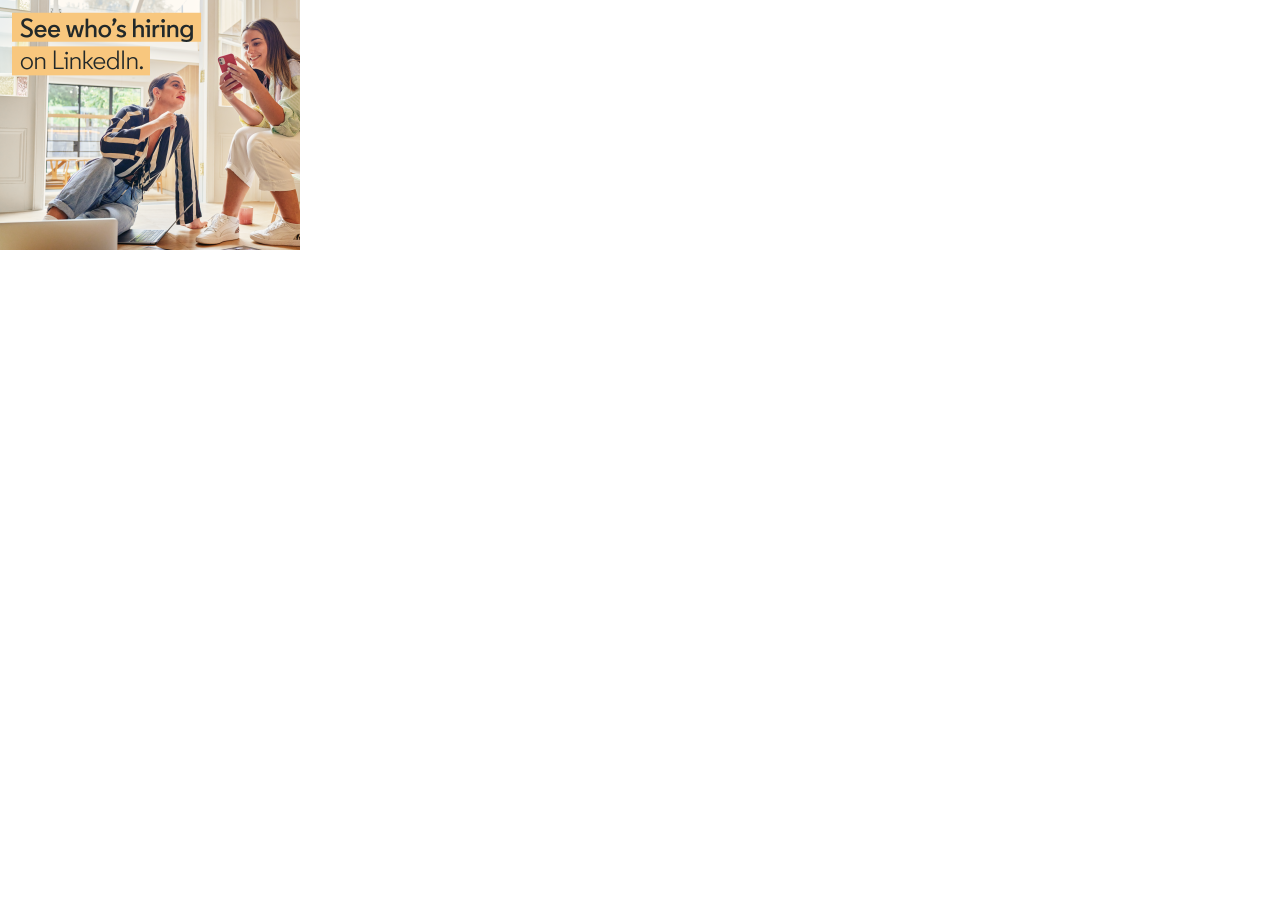
<file: Samrawit Hursa _ LinkedIn_files/saved_resource(2).html>
<!DOCTYPE html>
<!-- saved from url=(0243)https://www.linkedin.com/tscp-serving/dtag?sz=300x250&ti=1&p=1&c=1&z=profile&pk=d_flagship3_profile_view_base&pz=BR&vmid=ACoAAEgITmUBTdcy-gNZfnpl3OPkDkEQeiaIjeA&_x=company%3D71227433&lix=voyager.web.right-rail-ad-viewability-tracking%3Acontrol -->
<html><head><meta http-equiv="Content-Type" content="text/html; charset=UTF-8">
  <title>Image By Linkedin</title>
  <style type="text/css">
    html,body,img,div,a { margin: 0; padding: 0; border: 0; text-decoration: none; outline: 0; }
  </style>
</head>
<body style="margin:0; padding:0;">
<div>
  <a href="https://www.linkedin.com/jobs/?trk=li_FA_global_careers_jobsgtm_jsFA_v1&amp;mcid=6899045044465016833" target="_blank"><img src="./AAYABATPAAgAAQAAAAAAAKwYrfHUPkoBQGmwnaG71Ps_5Q.png" alt="Advertise on LinkedIn" border="0" style="width:300px;height:250px;"></a>
</div>



</body></html>
</file>
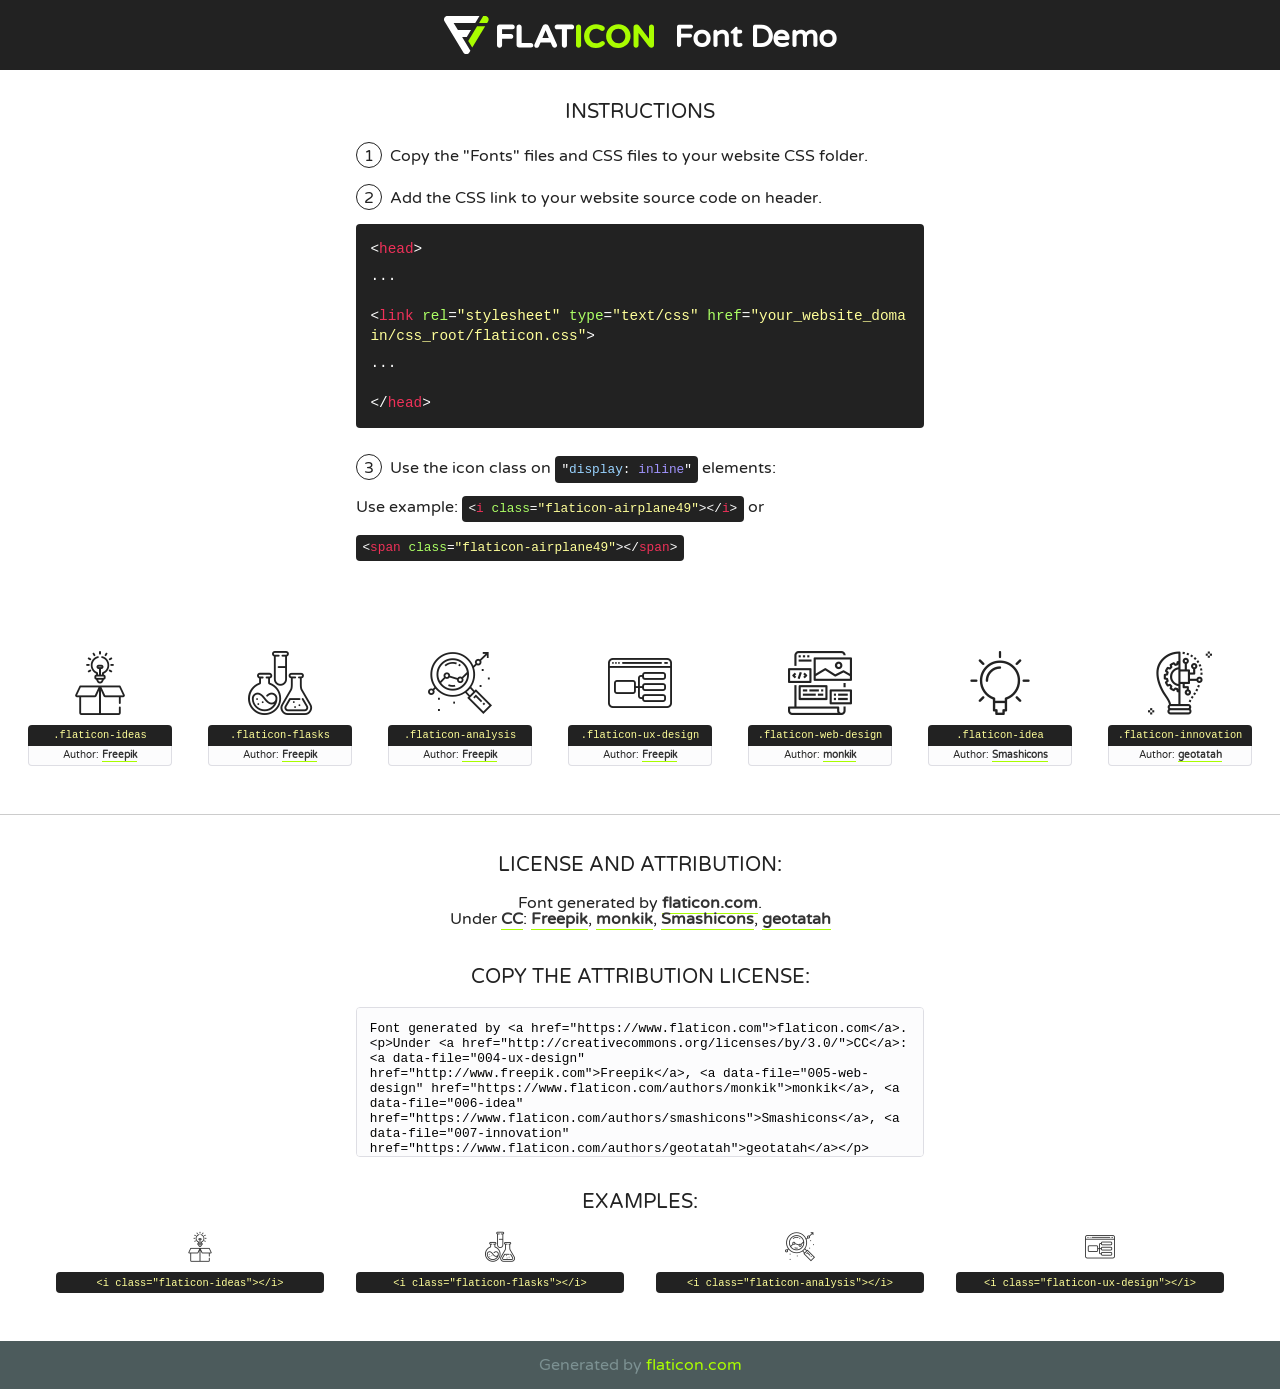
<file: fonts/flaticon/font/flaticon.html>
<!DOCTYPE html>
<!--
  Flaticon icon font: Flaticon
  Creation date: 20/03/2019 02:18
-->
<html>
<!DOCTYPE html>
<html>

<head>
    <title>Flaticon WebFont</title>
    <link href="http://fonts.googleapis.com/css?family=Varela+Round" rel="stylesheet" type="text/css" />
    <link rel="stylesheet" type="text/css" href="flaticon.css">
    <meta charset="UTF-8">
    <style>
    html, body, div, span, applet, object, iframe,
    h1, h2, h3, h4, h5, h6, p, blockquote, pre,
    a, abbr, acronym, address, big, cite, code,
    del, dfn, em, img, ins, kbd, q, s, samp,
    small, strike, strong, sub, sup, tt, var,
    b, u, i, center,
    dl, dt, dd, ol, ul, li,
    fieldset, form, label, legend,
    table, caption, tbody, tfoot, thead, tr, th, td,
    article, aside, canvas, details, embed, 
    figure, figcaption, footer, header, hgroup, 
    menu, nav, output, ruby, section, summary,
    time, mark, audio, video {
        margin: 0;
        padding: 0;
        border: 0;
        font-size: 100%;
        font: inherit;
        vertical-align: baseline;
    }
    /* HTML5 display-role reset for older browsers */
    article, aside, details, figcaption, figure, 
    footer, header, hgroup, menu, nav, section {
        display: block;
    }
    body {
        line-height: 1;
    }
    ol, ul {
        list-style: none;
    }
    blockquote, q {
        quotes: none;
    }
    blockquote:before, blockquote:after,
    q:before, q:after {
        content: '';
        content: none;
    }
    table {
        border-collapse: collapse;
        border-spacing: 0;
    }
    body {
        font-family: 'Varela Round', Helvetica, Arial, sans-serif;
        font-size: 16px;
        color: #222;
    }
    a {
        color: #333;
        border-bottom: 1px solid #a9fd00;
        font-weight: bold;
        text-decoration: none;
    }
    * {
        -moz-box-sizing: border-box;
        -webkit-box-sizing: border-box;
        box-sizing: border-box;
        margin: 0;
        padding: 0;
    }
    [class^="flaticon-"]:before, [class*=" flaticon-"]:before, [class^="flaticon-"]:after, [class*=" flaticon-"]:after {
        font-family: Flaticon;
        font-size: 30px;
        font-style: normal;
        margin-left: 20px;
        color: #333;
    }
    .wrapper {
        max-width: 600px;
        margin: auto;
        padding: 0 1em;
    }
    .title {
        font-size: 1.25em;
        text-align: center;
        margin-bottom: 1em;
        text-transform: uppercase;
    }
    header {
        text-align: center;
        background-color: #222;
        color: #fff;
        padding: 1em;
    }
    header .logo {
        width: 210px;
        height: 38px;
        display: inline-block;
        vertical-align: middle;
        margin-right: 1em;
        border: none;
    }
    header strong {
        font-size: 1.95em;
        font-weight: bold;
        vertical-align: middle;
        margin-top: 5px;
        display: inline-block;
    }
    .demo {
        margin: 2em auto;
        line-height: 1.25em;
    }
    .demo ul li {
        margin-bottom: 1em;
    }
    .demo ul li .num {
        color: #222;
        border-radius: 20px;
        display: inline-block;
        width: 26px;
        padding: 3px;
        height: 26px;
        text-align: center;
        margin-right: 0.5em;
        border: 1px solid #222;
    }
    .demo ul li code {
        background-color: #222;
        border-radius: 4px;
        padding: 0.25em 0.5em;
        display: inline-block;
        color: #fff;
        font-family: Consolas,Monaco,Lucida Console,Liberation Mono,DejaVu Sans Mono,Bitstream Vera Sans Mono,Courier New, monospace;
        font-weight: lighter;
        margin-top: 1em;
        font-size: 0.8em;
        word-break: break-all;
    }
    .demo ul li code.big {
        padding: 1em;
        font-size: 0.9em;
    }
    .demo ul li code .red {
        color: #EF3159;
    }
    .demo ul li code .green {
        color: #ACFF65;
    }
    .demo ul li code .yellow {
        color: #FFFF99;
    }
    .demo ul li code .blue {
        color: #99D3FF;
    }
    .demo ul li code .purple {
        color: #A295FF;
    }
    .demo ul li code .dots {
        margin-top: 0.5em;
        display: block;
    }
    #glyphs {
        border-bottom: 1px solid #ccc;
        padding: 2em 0;
        text-align: center;
    }
    .glyph {
        display: inline-block;
        width: 9em;
        margin: 1em;
        text-align: center;
        vertical-align: top;
        background: #FFF;
    }
    .glyph .glyph-icon {
        padding: 10px;
        display: block;
        font-family:"Flaticon";
        font-size: 64px;
        line-height: 1;
    }
    .glyph .glyph-icon:before {
        font-size: 64px;
        color: #222;
        margin-left: 0;
    }
    .class-name {
        font-size: 0.65em;
        background-color: #222;
        color: #fff;
        border-radius: 4px 4px 0 0;
        padding: 0.5em;
        color: #FFFF99;
        font-family: Consolas,Monaco,Lucida Console,Liberation Mono,DejaVu Sans Mono,Bitstream Vera Sans Mono,Courier New, monospace;
    }
    .author-name {
        font-size: 0.6em;
        background-color: #fcfcfd;
        border: 1px solid #DEDEE4;
        border-top: 0;
        border-radius: 0 0 4px 4px;
        padding: 0.5em;
    }
    .class-name:last-child {
        font-size: 10px;
        color:#888;
    }
    .class-name:last-child a {
        font-size: 10px;
        color:#555;
    }
    .class-name:last-child a:hover {
        color:#a9fd00;
    }
    .glyph > input {
        display: block;
        width: 100px;
        margin: 5px auto;
        text-align: center;
        font-size: 12px;
        cursor: text;
    }
    .glyph > input.icon-input {
        font-family:"Flaticon";
        font-size: 16px;
        margin-bottom: 10px;
    }
    .attribution .title {
        margin-top: 2em;
    }
    .attribution textarea {
        background-color: #fcfcfd;
        padding: 1em;
        border: none;
        box-shadow: none;
        border: 1px solid #DEDEE4;
        border-radius: 4px;
        resize: none;
        width: 100%;
        height: 150px;
        font-size: 0.8em;
        font-family: Consolas,Monaco,Lucida Console,Liberation Mono,DejaVu Sans Mono,Bitstream Vera Sans Mono,Courier New, monospace;
        -webkit-appearance: none;
    }
    .iconsuse {
        margin: 2em auto;
        text-align: center;
        max-width: 1200px;
    }
    .iconsuse:after {
        content: '';
        display: table;
        clear: both;
    }
    .iconsuse .image {
        float: left;
        width: 25%;
        padding: 0 1em;
    }
    .iconsuse .image p {
        margin-bottom: 1em;
    }
    .iconsuse .image span {
        display: block;
        font-size: 0.65em;
        background-color: #222;
        color: #fff;
        border-radius: 4px;
        padding: 0.5em;
        color: #FFFF99;
        margin-top: 1em;
        font-family: Consolas,Monaco,Lucida Console,Liberation Mono,DejaVu Sans Mono,Bitstream Vera Sans Mono,Courier New, monospace;
    }
    #footer {
        text-align: center;
        background-color: #4C5B5C;
        color: #7c9192;
        padding: 1em;
    }
    #footer a {
        border: none;
        color: #a9fd00;
        font-weight: normal;
    }
    @media (max-width: 960px) {
        .iconsuse .image {
            width: 50%;
        }
    }
    @media (max-width: 560px) {
        .iconsuse .image {
            width: 100%;
        }
    }
    </style>
</head>

<body class="characters-off">

    <header>
        <a href="https://www.flaticon.com" target="_blank" class="logo">
            <svg version="1.1" xmlns="http://www.w3.org/2000/svg" xmlns:xlink="http://www.w3.org/1999/xlink" xmlns:a="http://ns.adobe.com/AdobeSVGViewerExtensions/3.0/" viewBox="0 0 560.875 102.036" enable-background="new 0 0 560.875 102.036" xml:space="preserve">
                <defs>
                </defs>
                <g>
                    <g class="letters">
                        <path fill="#ffffff" d="M141.596,29.675c0-3.777,2.985-6.767,6.764-6.767h34.438c3.426,0,6.15,2.728,6.15,6.15
                        c0,3.43-2.724,6.149-6.15,6.149h-27.674v13.091h23.719c3.429,0,6.151,2.724,6.151,6.15c0,3.43-2.723,6.149-6.151,6.149h-23.719
                        v17.574c0,3.773-2.986,6.761-6.764,6.761c-3.779,0-6.764-2.989-6.764-6.761V29.675z"></path>
                        <path fill="#ffffff" d="M193.844,29.149c0-3.781,2.985-6.767,6.764-6.767c3.776,0,6.763,2.985,6.763,6.767v42.957h25.039
                        c3.426,0,6.149,2.726,6.149,6.153c0,3.425-2.723,6.15-6.149,6.15h-31.802c-3.779,0-6.764-2.986-6.764-6.768V29.149z"></path>
                        <path fill="#ffffff" d="M241.891,75.71l21.438-48.407c1.492-3.341,4.215-5.357,7.906-5.357h0.792
                        c3.686,0,6.323,2.017,7.815,5.357l21.439,48.407c0.436,0.967,0.701,1.845,0.701,2.723c0,3.602-2.809,6.501-6.414,6.501
                        c-3.161,0-5.269-1.845-6.499-4.655l-4.132-9.661h-27.059l-4.301,10.102c-1.144,2.631-3.426,4.214-6.237,4.214
                        c-3.517,0-6.24-2.81-6.24-6.325C241.1,77.64,241.451,76.677,241.891,75.71z M279.932,58.666l-8.521-20.297l-8.526,20.297H279.932
                        z"></path>
                        <path fill="#ffffff" d="M314.864,35.387H301.86c-3.429,0-6.239-2.813-6.239-6.238c0-3.429,2.811-6.24,6.239-6.24h39.533
                        c3.426,0,6.237,2.811,6.237,6.24c0,3.425-2.811,6.238-6.237,6.238h-13.001v42.785c0,3.773-2.99,6.761-6.764,6.761
                        c-3.779,0-6.764-2.989-6.764-6.761V35.387z"></path>
                        <path fill="#A9FD00" d="M352.615,29.149c0-3.781,2.985-6.767,6.767-6.767c3.774,0,6.761,2.985,6.761,6.767v49.024
                        c0,3.773-2.987,6.761-6.761,6.761c-3.781,0-6.767-2.989-6.767-6.761V29.149z"></path>
                        <path fill="#A9FD00" d="M374.132,53.836v-0.179c0-17.481,13.178-31.801,32.065-31.801c9.22,0,15.459,2.458,20.557,6.238
                        c1.402,1.054,2.637,2.985,2.637,5.357c0,3.692-2.985,6.59-6.681,6.59c-1.845,0-3.071-0.702-4.044-1.319
                        c-3.776-2.813-7.729-4.393-12.562-4.393c-10.364,0-17.831,8.611-17.831,19.154v0.173c0,10.542,7.291,19.329,17.831,19.329
                        c5.715,0,9.492-1.756,13.359-4.834c1.049-0.874,2.458-1.491,4.039-1.491c3.429,0,6.325,2.813,6.325,6.236
                        c0,2.106-1.056,3.78-2.282,4.834c-5.539,4.834-12.036,7.733-21.878,7.733C387.572,85.464,374.132,71.493,374.132,53.836z"></path>
                        <path fill="#A9FD00" d="M433.009,53.836v-0.179c0-17.481,13.79-31.801,32.766-31.801c18.981,0,32.592,14.143,32.592,31.628v0.173
                        c0,17.483-13.785,31.807-32.769,31.807C446.625,85.464,433.009,71.32,433.009,53.836z M484.224,53.836v-0.179
                        c0-10.539-7.725-19.326-18.626-19.326c-10.893,0-18.449,8.611-18.449,19.154v0.173c0,10.542,7.73,19.329,18.626,19.329
                        C476.676,72.986,484.224,64.378,484.224,53.836z"></path>
                        <path fill="#A9FD00" d="M506.233,29.321c0-3.774,2.99-6.763,6.767-6.763h1.401c3.252,0,5.183,1.583,7.029,3.953l26.093,34.265
                        V29.059c0-3.692,2.99-6.677,6.681-6.677c3.683,0,6.671,2.985,6.671,6.677v48.934c0,3.78-2.987,6.765-6.764,6.765h-0.436
                        c-3.257,0-5.188-1.581-7.034-3.953l-27.056-35.492v32.944c0,3.687-2.985,6.676-6.678,6.676c-3.683,0-6.673-2.989-6.673-6.676
                        V29.321z"></path>
                    </g>
                    <g class="insignia">
                        <path fill="#ffffff" d="M48.372,56.137h12.517l11.156-18.537H37.186L25.688,18.539h57.825L94.668,0H9.271
                        C5.925,0,2.842,1.801,1.198,4.716c-1.644,2.907-1.593,6.482,0.134,9.343l50.38,83.501c1.678,2.781,4.689,4.476,7.938,4.476
                        c3.246,0,6.257-1.695,7.935-4.476l2.898-4.804L48.372,56.137z"></path>
                        <g class="i">
                            <path fill="#A9FD00" d="M93.575,18.539h0.031v0.004l21.652,0.004l2.705-4.488c1.727-2.861,1.778-6.436,0.133-9.343
                            C116.454,1.801,113.371,0,110.026,0h-5.294L93.575,18.539z"></path>
                            <polygon fill="#A9FD00" points="88.291,27.356 64.725,66.486 75.519,84.404 109.942,27.356"></polygon>
                        </g>
                    </g>
                </g>
            </svg>
        </a>
        <strong>Font Demo</strong>
    </header>


    <section class="demo wrapper">

        <p class="title">Instructions</p>

        <ul>
            <li>
                <span class="num">1</span>Copy the "Fonts" files and CSS files to your website CSS folder.
            </li>
            <li>
                <span class="num">2</span>Add the CSS link to your website source code on header.
                <code class="big">
                    &lt;<span class="red">head</span>&gt;
                    <br/><span class="dots">...</span>
                    <br/>&lt;<span class="red">link</span> <span class="green">rel</span>=<span class="yellow">"stylesheet"</span> <span class="green">type</span>=<span class="yellow">"text/css"</span> <span class="green">href</span>=<span class="yellow">"your_website_domain/css_root/flaticon.css"</span>&gt;
                    <br/><span class="dots">...</span>
                    <br/>&lt;/<span class="red">head</span>&gt;
                </code>
            </li>

            <li>
                <p>
                    <span class="num">3</span>Use the icon class on <code>"<span class="blue">display</span>:<span class="purple"> inline</span>"</code> elements:
                    <br />
                    Use example: <code>&lt;<span class="red">i</span> <span class="green">class</span>=<span class="yellow">&quot;flaticon-airplane49&quot;</span>&gt;&lt;/<span class="red">i</span>&gt;</code> or <code>&lt;<span class="red">span</span> <span class="green">class</span>=<span class="yellow">&quot;flaticon-airplane49&quot;</span>&gt;&lt;/<span class="red">span</span>&gt;</code>
            </li>
        </ul>

    </section>




   <section id="glyphs">          
    
      
        <div class="glyph"><div class="glyph-icon flaticon-ideas"></div>
            <div class="class-name">.flaticon-ideas</div>
            <div class="author-name">Author: <a data-file="001-ideas" href="http://www.freepik.com">Freepik</a> </div> 
        </div>        
        
        <div class="glyph"><div class="glyph-icon flaticon-flasks"></div>
            <div class="class-name">.flaticon-flasks</div>
            <div class="author-name">Author: <a data-file="002-flasks" href="http://www.freepik.com">Freepik</a> </div> 
        </div>        
        
        <div class="glyph"><div class="glyph-icon flaticon-analysis"></div>
            <div class="class-name">.flaticon-analysis</div>
            <div class="author-name">Author: <a data-file="003-analysis" href="http://www.freepik.com">Freepik</a> </div> 
        </div>        
        
        <div class="glyph"><div class="glyph-icon flaticon-ux-design"></div>
            <div class="class-name">.flaticon-ux-design</div>
            <div class="author-name">Author: <a data-file="004-ux-design" href="http://www.freepik.com">Freepik</a> </div> 
        </div>        
        
        <div class="glyph"><div class="glyph-icon flaticon-web-design"></div>
            <div class="class-name">.flaticon-web-design</div>
            <div class="author-name">Author: <a data-file="005-web-design" href="https://www.flaticon.com/authors/monkik">monkik</a> </div> 
        </div>        
        
        <div class="glyph"><div class="glyph-icon flaticon-idea"></div>
            <div class="class-name">.flaticon-idea</div>
            <div class="author-name">Author: <a data-file="006-idea" href="https://www.flaticon.com/authors/smashicons">Smashicons</a> </div> 
        </div>        
        
        <div class="glyph"><div class="glyph-icon flaticon-innovation"></div>
            <div class="class-name">.flaticon-innovation</div>
            <div class="author-name">Author: <a data-file="007-innovation" href="https://www.flaticon.com/authors/geotatah">geotatah</a> </div> 
        </div>        
        

    </section>



    <section class="attribution wrapper"   style="text-align:center;">

      <div class="title">License and attribution:</div><div class="attrDiv">Font generated by <a href="https://www.flaticon.com">flaticon.com</a>. <div><p>Under <a href="http://creativecommons.org/licenses/by/3.0/">CC</a>: <a data-file="004-ux-design" href="http://www.freepik.com">Freepik</a>, <a data-file="005-web-design" href="https://www.flaticon.com/authors/monkik">monkik</a>, <a data-file="006-idea" href="https://www.flaticon.com/authors/smashicons">Smashicons</a>, <a data-file="007-innovation" href="https://www.flaticon.com/authors/geotatah">geotatah</a></p>  </div>
      </div>
      <div class="title">Copy the Attribution License:</div>

    <textarea onclick="this.focus();this.select();">Font generated by &lt;a href=&quot;https://www.flaticon.com&quot;&gt;flaticon.com&lt;/a&gt;. <p>Under <a href="http://creativecommons.org/licenses/by/3.0/">CC</a>: <a data-file="004-ux-design" href="http://www.freepik.com">Freepik</a>, <a data-file="005-web-design" href="https://www.flaticon.com/authors/monkik">monkik</a>, <a data-file="006-idea" href="https://www.flaticon.com/authors/smashicons">Smashicons</a>, <a data-file="007-innovation" href="https://www.flaticon.com/authors/geotatah">geotatah</a></p>  
     </textarea>

    </section>

    <section class="iconsuse">

          <div class="title">Examples:</div>            
             
            <div class="image">
                <p>
                    <i class="glyph-icon flaticon-ideas"></i> 
                    <span>&lt;i class=&quot;flaticon-ideas&quot;&gt;&lt;/i&gt;</span>
                </p>
            </div>
            
            <div class="image">
                <p>
                    <i class="glyph-icon flaticon-flasks"></i> 
                    <span>&lt;i class=&quot;flaticon-flasks&quot;&gt;&lt;/i&gt;</span>
                </p>
            </div>
            
            <div class="image">
                <p>
                    <i class="glyph-icon flaticon-analysis"></i> 
                    <span>&lt;i class=&quot;flaticon-analysis&quot;&gt;&lt;/i&gt;</span>
                </p>
            </div>
            
            <div class="image">
                <p>
                    <i class="glyph-icon flaticon-ux-design"></i> 
                    <span>&lt;i class=&quot;flaticon-ux-design&quot;&gt;&lt;/i&gt;</span>
                </p>
            </div>
                       
        </div>
                            
    </section>

<div id="footer">
    <div>Generated by <a href="https://www.flaticon.com">flaticon.com</a>
    </div>
</div>



</body>
</html>
</file>
<file: css/flaticon.css>
/*
  	Flaticon icon font: Flaticon
  	Creation date: 04/01/2019 13:45
  	*/


@font-face {
  font-family: "Flaticon";
  src: url("../fonts/flaticon/font/Flaticon.eot");
  src: url("../fonts/flaticon/font/Flaticon.eot?#iefix") format("embedded-opentype"),
       url("../fonts/flaticon/font/Flaticon.woff") format("woff"),
       url("../fonts/flaticon/font/Flaticon.ttf") format("truetype"),
       url("../fonts/flaticon/font/Flaticon.svg#Flaticon") format("svg");
  font-weight: normal;
  font-style: normal;
}

@media screen and (-webkit-min-device-pixel-ratio:0) {
  @font-face {
    font-family: "Flaticon";
    src: url("../fonts/flaticon/font/Flaticon.svg#Flaticon") format("svg");
  }
}

[class^="flaticon-"]:before, [class*=" flaticon-"]:before,
[class^="flaticon-"]:after, [class*=" flaticon-"]:after {   
  font-family: Flaticon;
  font-style: normal;
  font-weight: normal;
  font-variant: normal;
  text-transform: none;
  line-height: 1;

  /* Better Font Rendering =========== */
  -webkit-font-smoothing: antialiased;
  -moz-osx-font-smoothing: grayscale;
}

.flaticon-ideas:before { content: "\f100"; }
.flaticon-flasks:before { content: "\f101"; }
.flaticon-analysis:before { content: "\f102"; }
.flaticon-ux-design:before { content: "\f103"; }
.flaticon-web-design:before { content: "\f104"; }
.flaticon-idea:before { content: "\f105"; }
.flaticon-innovation:before { content: "\f106"; }
</file>
<file: css/icomoon.css>
@font-face {
  font-family: 'icomoon';
  src:  url('../fonts/icomoon/icomoon.eot?6tt51o');
  src:  url('../fonts/icomoon/icomoon.eot?6tt51o#iefix') format('embedded-opentype'),
    url('../fonts/icomoon/icomoon.ttf?6tt51o') format('truetype'),
    url('../fonts/icomoon/icomoon.woff?6tt51o') format('woff'),
    url('../fonts/icomoon/icomoon.svg?6tt51o#icomoon') format('svg');
  font-weight: normal;
  font-style: normal;
}

[class^="icon-"], [class*=" icon-"] {
  /* use !important to prevent issues with browser extensions that change fonts */
  font-family: 'icomoon' !important;
  speak: none;
  font-style: normal;
  font-weight: normal;
  font-variant: normal;
  text-transform: none;
  line-height: 1;

  /* Better Font Rendering =========== */
  -webkit-font-smoothing: antialiased;
  -moz-osx-font-smoothing: grayscale;
}

.icon-asterisk:before {
  content: "\f069";
}
.icon-plus:before {
  content: "\f067";
}
.icon-question:before {
  content: "\f128";
}
.icon-minus:before {
  content: "\f068";
}
.icon-glass:before {
  content: "\f000";
}
.icon-music:before {
  content: "\f001";
}
.icon-search:before {
  content: "\f002";
}
.icon-envelope-o:before {
  content: "\f003";
}
.icon-heart:before {
  content: "\f004";
}
.icon-star:before {
  content: "\f005";
}
.icon-star-o:before {
  content: "\f006";
}
.icon-user:before {
  content: "\f007";
}
.icon-film:before {
  content: "\f008";
}
.icon-th-large:before {
  content: "\f009";
}
.icon-th:before {
  content: "\f00a";
}
.icon-th-list:before {
  content: "\f00b";
}
.icon-check:before {
  content: "\f00c";
}
.icon-close:before {
  content: "\f00d";
}
.icon-remove:before {
  content: "\f00d";
}
.icon-times:before {
  content: "\f00d";
}
.icon-search-plus:before {
  content: "\f00e";
}
.icon-search-minus:before {
  content: "\f010";
}
.icon-power-off:before {
  content: "\f011";
}
.icon-signal:before {
  content: "\f012";
}
.icon-cog:before {
  content: "\f013";
}
.icon-gear:before {
  content: "\f013";
}
.icon-trash-o:before {
  content: "\f014";
}
.icon-home:before {
  content: "\f015";
}
.icon-file-o:before {
  content: "\f016";
}
.icon-clock-o:before {
  content: "\f017";
}
.icon-road:before {
  content: "\f018";
}
.icon-download:before {
  content: "\f019";
}
.icon-arrow-circle-o-down:before {
  content: "\f01a";
}
.icon-arrow-circle-o-up:before {
  content: "\f01b";
}
.icon-inbox:before {
  content: "\f01c";
}
.icon-play-circle-o:before {
  content: "\f01d";
}
.icon-repeat:before {
  content: "\f01e";
}
.icon-rotate-right:before {
  content: "\f01e";
}
.icon-refresh:before {
  content: "\f021";
}
.icon-list-alt:before {
  content: "\f022";
}
.icon-lock:before {
  content: "\f023";
}
.icon-flag:before {
  content: "\f024";
}
.icon-headphones:before {
  content: "\f025";
}
.icon-volume-off:before {
  content: "\f026";
}
.icon-volume-down:before {
  content: "\f027";
}
.icon-volume-up:before {
  content: "\f028";
}
.icon-qrcode:before {
  content: "\f029";
}
.icon-barcode:before {
  content: "\f02a";
}
.icon-tag:before {
  content: "\f02b";
}
.icon-tags:before {
  content: "\f02c";
}
.icon-book:before {
  content: "\f02d";
}
.icon-bookmark:before {
  content: "\f02e";
}
.icon-print:before {
  content: "\f02f";
}
.icon-camera:before {
  content: "\f030";
}
.icon-font:before {
  content: "\f031";
}
.icon-bold:before {
  content: "\f032";
}
.icon-italic:before {
  content: "\f033";
}
.icon-text-height:before {
  content: "\f034";
}
.icon-text-width:before {
  content: "\f035";
}
.icon-align-left:before {
  content: "\f036";
}
.icon-align-center:before {
  content: "\f037";
}
.icon-align-right:before {
  content: "\f038";
}
.icon-align-justify:before {
  content: "\f039";
}
.icon-list:before {
  content: "\f03a";
}
.icon-dedent:before {
  content: "\f03b";
}
.icon-outdent:before {
  content: "\f03b";
}
.icon-indent:before {
  content: "\f03c";
}
.icon-video-camera:before {
  content: "\f03d";
}
.icon-image:before {
  content: "\f03e";
}
.icon-photo:before {
  content: "\f03e";
}
.icon-picture-o:before {
  content: "\f03e";
}
.icon-pencil:before {
  content: "\f040";
}
.icon-map-marker:before {
  content: "\f041";
}
.icon-adjust:before {
  content: "\f042";
}
.icon-tint:before {
  content: "\f043";
}
.icon-edit:before {
  content: "\f044";
}
.icon-pencil-square-o:before {
  content: "\f044";
}
.icon-share-square-o:before {
  content: "\f045";
}
.icon-check-square-o:before {
  content: "\f046";
}
.icon-arrows:before {
  content: "\f047";
}
.icon-step-backward:before {
  content: "\f048";
}
.icon-fast-backward:before {
  content: "\f049";
}
.icon-backward:before {
  content: "\f04a";
}
.icon-play:before {
  content: "\f04b";
}
.icon-pause:before {
  content: "\f04c";
}
.icon-stop:before {
  content: "\f04d";
}
.icon-forward:before {
  content: "\f04e";
}
.icon-fast-forward:before {
  content: "\f050";
}
.icon-step-forward:before {
  content: "\f051";
}
.icon-eject:before {
  content: "\f052";
}
.icon-chevron-left:before {
  content: "\f053";
}
.icon-chevron-right:before {
  content: "\f054";
}
.icon-plus-circle:before {
  content: "\f055";
}
.icon-minus-circle:before {
  content: "\f056";
}
.icon-times-circle:before {
  content: "\f057";
}
.icon-check-circle:before {
  content: "\f058";
}
.icon-question-circle:before {
  content: "\f059";
}
.icon-info-circle:before {
  content: "\f05a";
}
.icon-crosshairs:before {
  content: "\f05b";
}
.icon-times-circle-o:before {
  content: "\f05c";
}
.icon-check-circle-o:before {
  content: "\f05d";
}
.icon-ban:before {
  content: "\f05e";
}
.icon-arrow-left:before {
  content: "\f060";
}
.icon-arrow-right:before {
  content: "\f061";
}
.icon-arrow-up:before {
  content: "\f062";
}
.icon-arrow-down:before {
  content: "\f063";
}
.icon-mail-forward:before {
  content: "\f064";
}
.icon-share:before {
  content: "\f064";
}
.icon-expand:before {
  content: "\f065";
}
.icon-compress:before {
  content: "\f066";
}
.icon-exclamation-circle:before {
  content: "\f06a";
}
.icon-gift:before {
  content: "\f06b";
}
.icon-leaf:before {
  content: "\f06c";
}
.icon-fire:before {
  content: "\f06d";
}
.icon-eye:before {
  content: "\f06e";
}
.icon-eye-slash:before {
  content: "\f070";
}
.icon-exclamation-triangle:before {
  content: "\f071";
}
.icon-warning:before {
  content: "\f071";
}
.icon-plane:before {
  content: "\f072";
}
.icon-calendar:before {
  content: "\f073";
}
.icon-random:before {
  content: "\f074";
}
.icon-comment:before {
  content: "\f075";
}
.icon-magnet:before {
  content: "\f076";
}
.icon-chevron-up:before {
  content: "\f077";
}
.icon-chevron-down:before {
  content: "\f078";
}
.icon-retweet:before {
  content: "\f079";
}
.icon-shopping-cart:before {
  content: "\f07a";
}
.icon-folder:before {
  content: "\f07b";
}
.icon-folder-open:before {
  content: "\f07c";
}
.icon-arrows-v:before {
  content: "\f07d";
}
.icon-arrows-h:before {
  content: "\f07e";
}
.icon-bar-chart:before {
  content: "\f080";
}
.icon-bar-chart-o:before {
  content: "\f080";
}
.icon-twitter-square:before {
  content: "\f081";
}
.icon-facebook-square:before {
  content: "\f082";
}
.icon-camera-retro:before {
  content: "\f083";
}
.icon-key:before {
  content: "\f084";
}
.icon-cogs:before {
  content: "\f085";
}
.icon-gears:before {
  content: "\f085";
}
.icon-comments:before {
  content: "\f086";
}
.icon-thumbs-o-up:before {
  content: "\f087";
}
.icon-thumbs-o-down:before {
  content: "\f088";
}
.icon-star-half:before {
  content: "\f089";
}
.icon-heart-o:before {
  content: "\f08a";
}
.icon-sign-out:before {
  content: "\f08b";
}
.icon-linkedin-square:before {
  content: "\f08c";
}
.icon-thumb-tack:before {
  content: "\f08d";
}
.icon-external-link:before {
  content: "\f08e";
}
.icon-sign-in:before {
  content: "\f090";
}
.icon-trophy:before {
  content: "\f091";
}
.icon-github-square:before {
  content: "\f092";
}
.icon-upload:before {
  content: "\f093";
}
.icon-lemon-o:before {
  content: "\f094";
}
.icon-phone:before {
  content: "\f095";
}
.icon-square-o:before {
  content: "\f096";
}
.icon-bookmark-o:before {
  content: "\f097";
}
.icon-phone-square:before {
  content: "\f098";
}
.icon-twitter:before {
  content: "\f099";
}
.icon-facebook:before {
  content: "\f09a";
}
.icon-facebook-f:before {
  content: "\f09a";
}
.icon-github:before {
  content: "\f09b";
}
.icon-unlock:before {
  content: "\f09c";
}
.icon-credit-card:before {
  content: "\f09d";
}
.icon-feed:before {
  content: "\f09e";
}
.icon-rss:before {
  content: "\f09e";
}
.icon-hdd-o:before {
  content: "\f0a0";
}
.icon-bullhorn:before {
  content: "\f0a1";
}
.icon-bell-o:before {
  content: "\f0a2";
}
.icon-certificate:before {
  content: "\f0a3";
}
.icon-hand-o-right:before {
  content: "\f0a4";
}
.icon-hand-o-left:before {
  content: "\f0a5";
}
.icon-hand-o-up:before {
  content: "\f0a6";
}
.icon-hand-o-down:before {
  content: "\f0a7";
}
.icon-arrow-circle-left:before {
  content: "\f0a8";
}
.icon-arrow-circle-right:before {
  content: "\f0a9";
}
.icon-arrow-circle-up:before {
  content: "\f0aa";
}
.icon-arrow-circle-down:before {
  content: "\f0ab";
}
.icon-globe:before {
  content: "\f0ac";
}
.icon-wrench:before {
  content: "\f0ad";
}
.icon-tasks:before {
  content: "\f0ae";
}
.icon-filter:before {
  content: "\f0b0";
}
.icon-briefcase:before {
  content: "\f0b1";
}
.icon-arrows-alt:before {
  content: "\f0b2";
}
.icon-group:before {
  content: "\f0c0";
}
.icon-users:before {
  content: "\f0c0";
}
.icon-chain:before {
  content: "\f0c1";
}
.icon-link:before {
  content: "\f0c1";
}
.icon-cloud:before {
  content: "\f0c2";
}
.icon-flask:before {
  content: "\f0c3";
}
.icon-cut:before {
  content: "\f0c4";
}
.icon-scissors:before {
  content: "\f0c4";
}
.icon-copy:before {
  content: "\f0c5";
}
.icon-files-o:before {
  content: "\f0c5";
}
.icon-paperclip:before {
  content: "\f0c6";
}
.icon-floppy-o:before {
  content: "\f0c7";
}
.icon-save:before {
  content: "\f0c7";
}
.icon-square:before {
  content: "\f0c8";
}
.icon-bars:before {
  content: "\f0c9";
}
.icon-navicon:before {
  content: "\f0c9";
}
.icon-reorder:before {
  content: "\f0c9";
}
.icon-list-ul:before {
  content: "\f0ca";
}
.icon-list-ol:before {
  content: "\f0cb";
}
.icon-strikethrough:before {
  content: "\f0cc";
}
.icon-underline:before {
  content: "\f0cd";
}
.icon-table:before {
  content: "\f0ce";
}
.icon-magic:before {
  content: "\f0d0";
}
.icon-truck:before {
  content: "\f0d1";
}
.icon-pinterest:before {
  content: "\f0d2";
}
.icon-pinterest-square:before {
  content: "\f0d3";
}
.icon-google-plus-square:before {
  content: "\f0d4";
}
.icon-google-plus:before {
  content: "\f0d5";
}
.icon-money:before {
  content: "\f0d6";
}
.icon-caret-down:before {
  content: "\f0d7";
}
.icon-caret-up:before {
  content: "\f0d8";
}
.icon-caret-left:before {
  content: "\f0d9";
}
.icon-caret-right:before {
  content: "\f0da";
}
.icon-columns:before {
  content: "\f0db";
}
.icon-sort:before {
  content: "\f0dc";
}
.icon-unsorted:before {
  content: "\f0dc";
}
.icon-sort-desc:before {
  content: "\f0dd";
}
.icon-sort-down:before {
  content: "\f0dd";
}
.icon-sort-asc:before {
  content: "\f0de";
}
.icon-sort-up:before {
  content: "\f0de";
}
.icon-envelope:before {
  content: "\f0e0";
}
.icon-linkedin:before {
  content: "\f0e1";
}
.icon-rotate-left:before {
  content: "\f0e2";
}
.icon-undo:before {
  content: "\f0e2";
}
.icon-gavel:before {
  content: "\f0e3";
}
.icon-legal:before {
  content: "\f0e3";
}
.icon-dashboard:before {
  content: "\f0e4";
}
.icon-tachometer:before {
  content: "\f0e4";
}
.icon-comment-o:before {
  content: "\f0e5";
}
.icon-comments-o:before {
  content: "\f0e6";
}
.icon-bolt:before {
  content: "\f0e7";
}
.icon-flash:before {
  content: "\f0e7";
}
.icon-sitemap:before {
  content: "\f0e8";
}
.icon-umbrella:before {
  content: "\f0e9";
}
.icon-clipboard:before {
  content: "\f0ea";
}
.icon-paste:before {
  content: "\f0ea";
}
.icon-lightbulb-o:before {
  content: "\f0eb";
}
.icon-exchange:before {
  content: "\f0ec";
}
.icon-cloud-download:before {
  content: "\f0ed";
}
.icon-cloud-upload:before {
  content: "\f0ee";
}
.icon-user-md:before {
  content: "\f0f0";
}
.icon-stethoscope:before {
  content: "\f0f1";
}
.icon-suitcase:before {
  content: "\f0f2";
}
.icon-bell:before {
  content: "\f0f3";
}
.icon-coffee:before {
  content: "\f0f4";
}
.icon-cutlery:before {
  content: "\f0f5";
}
.icon-file-text-o:before {
  content: "\f0f6";
}
.icon-building-o:before {
  content: "\f0f7";
}
.icon-hospital-o:before {
  content: "\f0f8";
}
.icon-ambulance:before {
  content: "\f0f9";
}
.icon-medkit:before {
  content: "\f0fa";
}
.icon-fighter-jet:before {
  content: "\f0fb";
}
.icon-beer:before {
  content: "\f0fc";
}
.icon-h-square:before {
  content: "\f0fd";
}
.icon-plus-square:before {
  content: "\f0fe";
}
.icon-angle-double-left:before {
  content: "\f100";
}
.icon-angle-double-right:before {
  content: "\f101";
}
.icon-angle-double-up:before {
  content: "\f102";
}
.icon-angle-double-down:before {
  content: "\f103";
}
.icon-angle-left:before {
  content: "\f104";
}
.icon-angle-right:before {
  content: "\f105";
}
.icon-angle-up:before {
  content: "\f106";
}
.icon-angle-down:before {
  content: "\f107";
}
.icon-desktop:before {
  content: "\f108";
}
.icon-laptop:before {
  content: "\f109";
}
.icon-tablet:before {
  content: "\f10a";
}
.icon-mobile:before {
  content: "\f10b";
}
.icon-mobile-phone:before {
  content: "\f10b";
}
.icon-circle-o:before {
  content: "\f10c";
}
.icon-quote-left:before {
  content: "\f10d";
}
.icon-quote-right:before {
  content: "\f10e";
}
.icon-spinner:before {
  content: "\f110";
}
.icon-circle:before {
  content: "\f111";
}
.icon-mail-reply:before {
  content: "\f112";
}
.icon-reply:before {
  content: "\f112";
}
.icon-github-alt:before {
  content: "\f113";
}
.icon-folder-o:before {
  content: "\f114";
}
.icon-folder-open-o:before {
  content: "\f115";
}
.icon-smile-o:before {
  content: "\f118";
}
.icon-frown-o:before {
  content: "\f119";
}
.icon-meh-o:before {
  content: "\f11a";
}
.icon-gamepad:before {
  content: "\f11b";
}
.icon-keyboard-o:before {
  content: "\f11c";
}
.icon-flag-o:before {
  content: "\f11d";
}
.icon-flag-checkered:before {
  content: "\f11e";
}
.icon-terminal:before {
  content: "\f120";
}
.icon-code:before {
  content: "\f121";
}
.icon-mail-reply-all:before {
  content: "\f122";
}
.icon-reply-all:before {
  content: "\f122";
}
.icon-star-half-empty:before {
  content: "\f123";
}
.icon-star-half-full:before {
  content: "\f123";
}
.icon-star-half-o:before {
  content: "\f123";
}
.icon-location-arrow:before {
  content: "\f124";
}
.icon-crop:before {
  content: "\f125";
}
.icon-code-fork:before {
  content: "\f126";
}
.icon-chain-broken:before {
  content: "\f127";
}
.icon-unlink:before {
  content: "\f127";
}
.icon-info:before {
  content: "\f129";
}
.icon-exclamation:before {
  content: "\f12a";
}
.icon-superscript:before {
  content: "\f12b";
}
.icon-subscript:before {
  content: "\f12c";
}
.icon-eraser:before {
  content: "\f12d";
}
.icon-puzzle-piece:before {
  content: "\f12e";
}
.icon-microphone:before {
  content: "\f130";
}
.icon-microphone-slash:before {
  content: "\f131";
}
.icon-shield:before {
  content: "\f132";
}
.icon-calendar-o:before {
  content: "\f133";
}
.icon-fire-extinguisher:before {
  content: "\f134";
}
.icon-rocket:before {
  content: "\f135";
}
.icon-maxcdn:before {
  content: "\f136";
}
.icon-chevron-circle-left:before {
  content: "\f137";
}
.icon-chevron-circle-right:before {
  content: "\f138";
}
.icon-chevron-circle-up:before {
  content: "\f139";
}
.icon-chevron-circle-down:before {
  content: "\f13a";
}
.icon-html5:before {
  content: "\f13b";
}
.icon-css3:before {
  content: "\f13c";
}
.icon-anchor:before {
  content: "\f13d";
}
.icon-unlock-alt:before {
  content: "\f13e";
}
.icon-bullseye:before {
  content: "\f140";
}
.icon-ellipsis-h:before {
  content: "\f141";
}
.icon-ellipsis-v:before {
  content: "\f142";
}
.icon-rss-square:before {
  content: "\f143";
}
.icon-play-circle:before {
  content: "\f144";
}
.icon-ticket:before {
  content: "\f145";
}
.icon-minus-square:before {
  content: "\f146";
}
.icon-minus-square-o:before {
  content: "\f147";
}
.icon-level-up:before {
  content: "\f148";
}
.icon-level-down:before {
  content: "\f149";
}
.icon-check-square:before {
  content: "\f14a";
}
.icon-pencil-square:before {
  content: "\f14b";
}
.icon-external-link-square:before {
  content: "\f14c";
}
.icon-share-square:before {
  content: "\f14d";
}
.icon-compass:before {
  content: "\f14e";
}
.icon-caret-square-o-down:before {
  content: "\f150";
}
.icon-toggle-down:before {
  content: "\f150";
}
.icon-caret-square-o-up:before {
  content: "\f151";
}
.icon-toggle-up:before {
  content: "\f151";
}
.icon-caret-square-o-right:before {
  content: "\f152";
}
.icon-toggle-right:before {
  content: "\f152";
}
.icon-eur:before {
  content: "\f153";
}
.icon-euro:before {
  content: "\f153";
}
.icon-gbp:before {
  content: "\f154";
}
.icon-dollar:before {
  content: "\f155";
}
.icon-usd:before {
  content: "\f155";
}
.icon-inr:before {
  content: "\f156";
}
.icon-rupee:before {
  content: "\f156";
}
.icon-cny:before {
  content: "\f157";
}
.icon-jpy:before {
  content: "\f157";
}
.icon-rmb:before {
  content: "\f157";
}
.icon-yen:before {
  content: "\f157";
}
.icon-rouble:before {
  content: "\f158";
}
.icon-rub:before {
  content: "\f158";
}
.icon-ruble:before {
  content: "\f158";
}
.icon-krw:before {
  content: "\f159";
}
.icon-won:before {
  content: "\f159";
}
.icon-bitcoin:before {
  content: "\f15a";
}
.icon-btc:before {
  content: "\f15a";
}
.icon-file:before {
  content: "\f15b";
}
.icon-file-text:before {
  content: "\f15c";
}
.icon-sort-alpha-asc:before {
  content: "\f15d";
}
.icon-sort-alpha-desc:before {
  content: "\f15e";
}
.icon-sort-amount-asc:before {
  content: "\f160";
}
.icon-sort-amount-desc:before {
  content: "\f161";
}
.icon-sort-numeric-asc:before {
  content: "\f162";
}
.icon-sort-numeric-desc:before {
  content: "\f163";
}
.icon-thumbs-up:before {
  content: "\f164";
}
.icon-thumbs-down:before {
  content: "\f165";
}
.icon-youtube-square:before {
  content: "\f166";
}
.icon-youtube:before {
  content: "\f167";
}
.icon-xing:before {
  content: "\f168";
}
.icon-xing-square:before {
  content: "\f169";
}
.icon-youtube-play:before {
  content: "\f16a";
}
.icon-dropbox:before {
  content: "\f16b";
}
.icon-stack-overflow:before {
  content: "\f16c";
}
.icon-instagram:before {
  content: "\f16d";
}
.icon-flickr:before {
  content: "\f16e";
}
.icon-adn:before {
  content: "\f170";
}
.icon-bitbucket:before {
  content: "\f171";
}
.icon-bitbucket-square:before {
  content: "\f172";
}
.icon-tumblr:before {
  content: "\f173";
}
.icon-tumblr-square:before {
  content: "\f174";
}
.icon-long-arrow-down:before {
  content: "\f175";
}
.icon-long-arrow-up:before {
  content: "\f176";
}
.icon-long-arrow-left:before {
  content: "\f177";
}
.icon-long-arrow-right:before {
  content: "\f178";
}
.icon-apple:before {
  content: "\f179";
}
.icon-windows:before {
  content: "\f17a";
}
.icon-android:before {
  content: "\f17b";
}
.icon-linux:before {
  content: "\f17c";
}
.icon-dribbble:before {
  content: "\f17d";
}
.icon-skype:before {
  content: "\f17e";
}
.icon-foursquare:before {
  content: "\f180";
}
.icon-trello:before {
  content: "\f181";
}
.icon-female:before {
  content: "\f182";
}
.icon-male:before {
  content: "\f183";
}
.icon-gittip:before {
  content: "\f184";
}
.icon-gratipay:before {
  content: "\f184";
}
.icon-sun-o:before {
  content: "\f185";
}
.icon-moon-o:before {
  content: "\f186";
}
.icon-archive:before {
  content: "\f187";
}
.icon-bug:before {
  content: "\f188";
}
.icon-vk:before {
  content: "\f189";
}
.icon-weibo:before {
  content: "\f18a";
}
.icon-renren:before {
  content: "\f18b";
}
.icon-pagelines:before {
  content: "\f18c";
}
.icon-stack-exchange:before {
  content: "\f18d";
}
.icon-arrow-circle-o-right:before {
  content: "\f18e";
}
.icon-arrow-circle-o-left:before {
  content: "\f190";
}
.icon-caret-square-o-left:before {
  content: "\f191";
}
.icon-toggle-left:before {
  content: "\f191";
}
.icon-dot-circle-o:before {
  content: "\f192";
}
.icon-wheelchair:before {
  content: "\f193";
}
.icon-vimeo-square:before {
  content: "\f194";
}
.icon-try:before {
  content: "\f195";
}
.icon-turkish-lira:before {
  content: "\f195";
}
.icon-plus-square-o:before {
  content: "\f196";
}
.icon-space-shuttle:before {
  content: "\f197";
}
.icon-slack:before {
  content: "\f198";
}
.icon-envelope-square:before {
  content: "\f199";
}
.icon-wordpress:before {
  content: "\f19a";
}
.icon-openid:before {
  content: "\f19b";
}
.icon-bank:before {
  content: "\f19c";
}
.icon-institution:before {
  content: "\f19c";
}
.icon-university:before {
  content: "\f19c";
}
.icon-graduation-cap:before {
  content: "\f19d";
}
.icon-mortar-board:before {
  content: "\f19d";
}
.icon-yahoo:before {
  content: "\f19e";
}
.icon-google:before {
  content: "\f1a0";
}
.icon-reddit:before {
  content: "\f1a1";
}
.icon-reddit-square:before {
  content: "\f1a2";
}
.icon-stumbleupon-circle:before {
  content: "\f1a3";
}
.icon-stumbleupon:before {
  content: "\f1a4";
}
.icon-delicious:before {
  content: "\f1a5";
}
.icon-digg:before {
  content: "\f1a6";
}
.icon-pied-piper-pp:before {
  content: "\f1a7";
}
.icon-pied-piper-alt:before {
  content: "\f1a8";
}
.icon-drupal:before {
  content: "\f1a9";
}
.icon-joomla:before {
  content: "\f1aa";
}
.icon-language:before {
  content: "\f1ab";
}
.icon-fax:before {
  content: "\f1ac";
}
.icon-building:before {
  content: "\f1ad";
}
.icon-child:before {
  content: "\f1ae";
}
.icon-paw:before {
  content: "\f1b0";
}
.icon-spoon:before {
  content: "\f1b1";
}
.icon-cube:before {
  content: "\f1b2";
}
.icon-cubes:before {
  content: "\f1b3";
}
.icon-behance:before {
  content: "\f1b4";
}
.icon-behance-square:before {
  content: "\f1b5";
}
.icon-steam:before {
  content: "\f1b6";
}
.icon-steam-square:before {
  content: "\f1b7";
}
.icon-recycle:before {
  content: "\f1b8";
}
.icon-automobile:before {
  content: "\f1b9";
}
.icon-car:before {
  content: "\f1b9";
}
.icon-cab:before {
  content: "\f1ba";
}
.icon-taxi:before {
  content: "\f1ba";
}
.icon-tree:before {
  content: "\f1bb";
}
.icon-spotify:before {
  content: "\f1bc";
}
.icon-deviantart:before {
  content: "\f1bd";
}
.icon-soundcloud:before {
  content: "\f1be";
}
.icon-database:before {
  content: "\f1c0";
}
.icon-file-pdf-o:before {
  content: "\f1c1";
}
.icon-file-word-o:before {
  content: "\f1c2";
}
.icon-file-excel-o:before {
  content: "\f1c3";
}
.icon-file-powerpoint-o:before {
  content: "\f1c4";
}
.icon-file-image-o:before {
  content: "\f1c5";
}
.icon-file-photo-o:before {
  content: "\f1c5";
}
.icon-file-picture-o:before {
  content: "\f1c5";
}
.icon-file-archive-o:before {
  content: "\f1c6";
}
.icon-file-zip-o:before {
  content: "\f1c6";
}
.icon-file-audio-o:before {
  content: "\f1c7";
}
.icon-file-sound-o:before {
  content: "\f1c7";
}
.icon-file-movie-o:before {
  content: "\f1c8";
}
.icon-file-video-o:before {
  content: "\f1c8";
}
.icon-file-code-o:before {
  content: "\f1c9";
}
.icon-vine:before {
  content: "\f1ca";
}
.icon-codepen:before {
  content: "\f1cb";
}
.icon-jsfiddle:before {
  content: "\f1cc";
}
.icon-life-bouy:before {
  content: "\f1cd";
}
.icon-life-buoy:before {
  content: "\f1cd";
}
.icon-life-ring:before {
  content: "\f1cd";
}
.icon-life-saver:before {
  content: "\f1cd";
}
.icon-support:before {
  content: "\f1cd";
}
.icon-circle-o-notch:before {
  content: "\f1ce";
}
.icon-ra:before {
  content: "\f1d0";
}
.icon-rebel:before {
  content: "\f1d0";
}
.icon-resistance:before {
  content: "\f1d0";
}
.icon-empire:before {
  content: "\f1d1";
}
.icon-ge:before {
  content: "\f1d1";
}
.icon-git-square:before {
  content: "\f1d2";
}
.icon-git:before {
  content: "\f1d3";
}
.icon-hacker-news:before {
  content: "\f1d4";
}
.icon-y-combinator-square:before {
  content: "\f1d4";
}
.icon-yc-square:before {
  content: "\f1d4";
}
.icon-tencent-weibo:before {
  content: "\f1d5";
}
.icon-qq:before {
  content: "\f1d6";
}
.icon-wechat:before {
  content: "\f1d7";
}
.icon-weixin:before {
  content: "\f1d7";
}
.icon-paper-plane:before {
  content: "\f1d8";
}
.icon-send:before {
  content: "\f1d8";
}
.icon-paper-plane-o:before {
  content: "\f1d9";
}
.icon-send-o:before {
  content: "\f1d9";
}
.icon-history:before {
  content: "\f1da";
}
.icon-circle-thin:before {
  content: "\f1db";
}
.icon-header:before {
  content: "\f1dc";
}
.icon-paragraph:before {
  content: "\f1dd";
}
.icon-sliders:before {
  content: "\f1de";
}
.icon-share-alt:before {
  content: "\f1e0";
}
.icon-share-alt-square:before {
  content: "\f1e1";
}
.icon-bomb:before {
  content: "\f1e2";
}
.icon-futbol-o:before {
  content: "\f1e3";
}
.icon-soccer-ball-o:before {
  content: "\f1e3";
}
.icon-tty:before {
  content: "\f1e4";
}
.icon-binoculars:before {
  content: "\f1e5";
}
.icon-plug:before {
  content: "\f1e6";
}
.icon-slideshare:before {
  content: "\f1e7";
}
.icon-twitch:before {
  content: "\f1e8";
}
.icon-yelp:before {
  content: "\f1e9";
}
.icon-newspaper-o:before {
  content: "\f1ea";
}
.icon-wifi:before {
  content: "\f1eb";
}
.icon-calculator:before {
  content: "\f1ec";
}
.icon-paypal:before {
  content: "\f1ed";
}
.icon-google-wallet:before {
  content: "\f1ee";
}
.icon-cc-visa:before {
  content: "\f1f0";
}
.icon-cc-mastercard:before {
  content: "\f1f1";
}
.icon-cc-discover:before {
  content: "\f1f2";
}
.icon-cc-amex:before {
  content: "\f1f3";
}
.icon-cc-paypal:before {
  content: "\f1f4";
}
.icon-cc-stripe:before {
  content: "\f1f5";
}
.icon-bell-slash:before {
  content: "\f1f6";
}
.icon-bell-slash-o:before {
  content: "\f1f7";
}
.icon-trash:before {
  content: "\f1f8";
}
.icon-copyright:before {
  content: "\f1f9";
}
.icon-at:before {
  content: "\f1fa";
}
.icon-eyedropper:before {
  content: "\f1fb";
}
.icon-paint-brush:before {
  content: "\f1fc";
}
.icon-birthday-cake:before {
  content: "\f1fd";
}
.icon-area-chart:before {
  content: "\f1fe";
}
.icon-pie-chart:before {
  content: "\f200";
}
.icon-line-chart:before {
  content: "\f201";
}
.icon-lastfm:before {
  content: "\f202";
}
.icon-lastfm-square:before {
  content: "\f203";
}
.icon-toggle-off:before {
  content: "\f204";
}
.icon-toggle-on:before {
  content: "\f205";
}
.icon-bicycle:before {
  content: "\f206";
}
.icon-bus:before {
  content: "\f207";
}
.icon-ioxhost:before {
  content: "\f208";
}
.icon-angellist:before {
  content: "\f209";
}
.icon-cc:before {
  content: "\f20a";
}
.icon-ils:before {
  content: "\f20b";
}
.icon-shekel:before {
  content: "\f20b";
}
.icon-sheqel:before {
  content: "\f20b";
}
.icon-meanpath:before {
  content: "\f20c";
}
.icon-buysellads:before {
  content: "\f20d";
}
.icon-connectdevelop:before {
  content: "\f20e";
}
.icon-dashcube:before {
  content: "\f210";
}
.icon-forumbee:before {
  content: "\f211";
}
.icon-leanpub:before {
  content: "\f212";
}
.icon-sellsy:before {
  content: "\f213";
}
.icon-shirtsinbulk:before {
  content: "\f214";
}
.icon-simplybuilt:before {
  content: "\f215";
}
.icon-skyatlas:before {
  content: "\f216";
}
.icon-cart-plus:before {
  content: "\f217";
}
.icon-cart-arrow-down:before {
  content: "\f218";
}
.icon-diamond:before {
  content: "\f219";
}
.icon-ship:before {
  content: "\f21a";
}
.icon-user-secret:before {
  content: "\f21b";
}
.icon-motorcycle:before {
  content: "\f21c";
}
.icon-street-view:before {
  content: "\f21d";
}
.icon-heartbeat:before {
  content: "\f21e";
}
.icon-venus:before {
  content: "\f221";
}
.icon-mars:before {
  content: "\f222";
}
.icon-mercury:before {
  content: "\f223";
}
.icon-intersex:before {
  content: "\f224";
}
.icon-transgender:before {
  content: "\f224";
}
.icon-transgender-alt:before {
  content: "\f225";
}
.icon-venus-double:before {
  content: "\f226";
}
.icon-mars-double:before {
  content: "\f227";
}
.icon-venus-mars:before {
  content: "\f228";
}
.icon-mars-stroke:before {
  content: "\f229";
}
.icon-mars-stroke-v:before {
  content: "\f22a";
}
.icon-mars-stroke-h:before {
  content: "\f22b";
}
.icon-neuter:before {
  content: "\f22c";
}
.icon-genderless:before {
  content: "\f22d";
}
.icon-facebook-official:before {
  content: "\f230";
}
.icon-pinterest-p:before {
  content: "\f231";
}
.icon-whatsapp:before {
  content: "\f232";
}
.icon-server:before {
  content: "\f233";
}
.icon-user-plus:before {
  content: "\f234";
}
.icon-user-times:before {
  content: "\f235";
}
.icon-bed:before {
  content: "\f236";
}
.icon-hotel:before {
  content: "\f236";
}
.icon-viacoin:before {
  content: "\f237";
}
.icon-train:before {
  content: "\f238";
}
.icon-subway:before {
  content: "\f239";
}
.icon-medium:before {
  content: "\f23a";
}
.icon-y-combinator:before {
  content: "\f23b";
}
.icon-yc:before {
  content: "\f23b";
}
.icon-optin-monster:before {
  content: "\f23c";
}
.icon-opencart:before {
  content: "\f23d";
}
.icon-expeditedssl:before {
  content: "\f23e";
}
.icon-battery:before {
  content: "\f240";
}
.icon-battery-4:before {
  content: "\f240";
}
.icon-battery-full:before {
  content: "\f240";
}
.icon-battery-3:before {
  content: "\f241";
}
.icon-battery-three-quarters:before {
  content: "\f241";
}
.icon-battery-2:before {
  content: "\f242";
}
.icon-battery-half:before {
  content: "\f242";
}
.icon-battery-1:before {
  content: "\f243";
}
.icon-battery-quarter:before {
  content: "\f243";
}
.icon-battery-0:before {
  content: "\f244";
}
.icon-battery-empty:before {
  content: "\f244";
}
.icon-mouse-pointer:before {
  content: "\f245";
}
.icon-i-cursor:before {
  content: "\f246";
}
.icon-object-group:before {
  content: "\f247";
}
.icon-object-ungroup:before {
  content: "\f248";
}
.icon-sticky-note:before {
  content: "\f249";
}
.icon-sticky-note-o:before {
  content: "\f24a";
}
.icon-cc-jcb:before {
  content: "\f24b";
}
.icon-cc-diners-club:before {
  content: "\f24c";
}
.icon-clone:before {
  content: "\f24d";
}
.icon-balance-scale:before {
  content: "\f24e";
}
.icon-hourglass-o:before {
  content: "\f250";
}
.icon-hourglass-1:before {
  content: "\f251";
}
.icon-hourglass-start:before {
  content: "\f251";
}
.icon-hourglass-2:before {
  content: "\f252";
}
.icon-hourglass-half:before {
  content: "\f252";
}
.icon-hourglass-3:before {
  content: "\f253";
}
.icon-hourglass-end:before {
  content: "\f253";
}
.icon-hourglass:before {
  content: "\f254";
}
.icon-hand-grab-o:before {
  content: "\f255";
}
.icon-hand-rock-o:before {
  content: "\f255";
}
.icon-hand-paper-o:before {
  content: "\f256";
}
.icon-hand-stop-o:before {
  content: "\f256";
}
.icon-hand-scissors-o:before {
  content: "\f257";
}
.icon-hand-lizard-o:before {
  content: "\f258";
}
.icon-hand-spock-o:before {
  content: "\f259";
}
.icon-hand-pointer-o:before {
  content: "\f25a";
}
.icon-hand-peace-o:before {
  content: "\f25b";
}
.icon-trademark:before {
  content: "\f25c";
}
.icon-registered:before {
  content: "\f25d";
}
.icon-creative-commons:before {
  content: "\f25e";
}
.icon-gg:before {
  content: "\f260";
}
.icon-gg-circle:before {
  content: "\f261";
}
.icon-tripadvisor:before {
  content: "\f262";
}
.icon-odnoklassniki:before {
  content: "\f263";
}
.icon-odnoklassniki-square:before {
  content: "\f264";
}
.icon-get-pocket:before {
  content: "\f265";
}
.icon-wikipedia-w:before {
  content: "\f266";
}
.icon-safari:before {
  content: "\f267";
}
.icon-chrome:before {
  content: "\f268";
}
.icon-firefox:before {
  content: "\f269";
}
.icon-opera:before {
  content: "\f26a";
}
.icon-internet-explorer:before {
  content: "\f26b";
}
.icon-television:before {
  content: "\f26c";
}
.icon-tv:before {
  content: "\f26c";
}
.icon-contao:before {
  content: "\f26d";
}
.icon-500px:before {
  content: "\f26e";
}
.icon-amazon:before {
  content: "\f270";
}
.icon-calendar-plus-o:before {
  content: "\f271";
}
.icon-calendar-minus-o:before {
  content: "\f272";
}
.icon-calendar-times-o:before {
  content: "\f273";
}
.icon-calendar-check-o:before {
  content: "\f274";
}
.icon-industry:before {
  content: "\f275";
}
.icon-map-pin:before {
  content: "\f276";
}
.icon-map-signs:before {
  content: "\f277";
}
.icon-map-o:before {
  content: "\f278";
}
.icon-map:before {
  content: "\f279";
}
.icon-commenting:before {
  content: "\f27a";
}
.icon-commenting-o:before {
  content: "\f27b";
}
.icon-houzz:before {
  content: "\f27c";
}
.icon-vimeo:before {
  content: "\f27d";
}
.icon-black-tie:before {
  content: "\f27e";
}
.icon-fonticons:before {
  content: "\f280";
}
.icon-reddit-alien:before {
  content: "\f281";
}
.icon-edge:before {
  content: "\f282";
}
.icon-credit-card-alt:before {
  content: "\f283";
}
.icon-codiepie:before {
  content: "\f284";
}
.icon-modx:before {
  content: "\f285";
}
.icon-fort-awesome:before {
  content: "\f286";
}
.icon-usb:before {
  content: "\f287";
}
.icon-product-hunt:before {
  content: "\f288";
}
.icon-mixcloud:before {
  content: "\f289";
}
.icon-scribd:before {
  content: "\f28a";
}
.icon-pause-circle:before {
  content: "\f28b";
}
.icon-pause-circle-o:before {
  content: "\f28c";
}
.icon-stop-circle:before {
  content: "\f28d";
}
.icon-stop-circle-o:before {
  content: "\f28e";
}
.icon-shopping-bag:before {
  content: "\f290";
}
.icon-shopping-basket:before {
  content: "\f291";
}
.icon-hashtag:before {
  content: "\f292";
}
.icon-bluetooth:before {
  content: "\f293";
}
.icon-bluetooth-b:before {
  content: "\f294";
}
.icon-percent:before {
  content: "\f295";
}
.icon-gitlab:before {
  content: "\f296";
}
.icon-wpbeginner:before {
  content: "\f297";
}
.icon-wpforms:before {
  content: "\f298";
}
.icon-envira:before {
  content: "\f299";
}
.icon-universal-access:before {
  content: "\f29a";
}
.icon-wheelchair-alt:before {
  content: "\f29b";
}
.icon-question-circle-o:before {
  content: "\f29c";
}
.icon-blind:before {
  content: "\f29d";
}
.icon-audio-description:before {
  content: "\f29e";
}
.icon-volume-control-phone:before {
  content: "\f2a0";
}
.icon-braille:before {
  content: "\f2a1";
}
.icon-assistive-listening-systems:before {
  content: "\f2a2";
}
.icon-american-sign-language-interpreting:before {
  content: "\f2a3";
}
.icon-asl-interpreting:before {
  content: "\f2a3";
}
.icon-deaf:before {
  content: "\f2a4";
}
.icon-deafness:before {
  content: "\f2a4";
}
.icon-hard-of-hearing:before {
  content: "\f2a4";
}
.icon-glide:before {
  content: "\f2a5";
}
.icon-glide-g:before {
  content: "\f2a6";
}
.icon-sign-language:before {
  content: "\f2a7";
}
.icon-signing:before {
  content: "\f2a7";
}
.icon-low-vision:before {
  content: "\f2a8";
}
.icon-viadeo:before {
  content: "\f2a9";
}
.icon-viadeo-square:before {
  content: "\f2aa";
}
.icon-snapchat:before {
  content: "\f2ab";
}
.icon-snapchat-ghost:before {
  content: "\f2ac";
}
.icon-snapchat-square:before {
  content: "\f2ad";
}
.icon-pied-piper:before {
  content: "\f2ae";
}
.icon-first-order:before {
  content: "\f2b0";
}
.icon-yoast:before {
  content: "\f2b1";
}
.icon-themeisle:before {
  content: "\f2b2";
}
.icon-google-plus-circle:before {
  content: "\f2b3";
}
.icon-google-plus-official:before {
  content: "\f2b3";
}
.icon-fa:before {
  content: "\f2b4";
}
.icon-font-awesome:before {
  content: "\f2b4";
}
.icon-handshake-o:before {
  content: "\f2b5";
}
.icon-envelope-open:before {
  content: "\f2b6";
}
.icon-envelope-open-o:before {
  content: "\f2b7";
}
.icon-linode:before {
  content: "\f2b8";
}
.icon-address-book:before {
  content: "\f2b9";
}
.icon-address-book-o:before {
  content: "\f2ba";
}
.icon-address-card:before {
  content: "\f2bb";
}
.icon-vcard:before {
  content: "\f2bb";
}
.icon-address-card-o:before {
  content: "\f2bc";
}
.icon-vcard-o:before {
  content: "\f2bc";
}
.icon-user-circle:before {
  content: "\f2bd";
}
.icon-user-circle-o:before {
  content: "\f2be";
}
.icon-user-o:before {
  content: "\f2c0";
}
.icon-id-badge:before {
  content: "\f2c1";
}
.icon-drivers-license:before {
  content: "\f2c2";
}
.icon-id-card:before {
  content: "\f2c2";
}
.icon-drivers-license-o:before {
  content: "\f2c3";
}
.icon-id-card-o:before {
  content: "\f2c3";
}
.icon-quora:before {
  content: "\f2c4";
}
.icon-free-code-camp:before {
  content: "\f2c5";
}
.icon-telegram:before {
  content: "\f2c6";
}
.icon-thermometer:before {
  content: "\f2c7";
}
.icon-thermometer-4:before {
  content: "\f2c7";
}
.icon-thermometer-full:before {
  content: "\f2c7";
}
.icon-thermometer-3:before {
  content: "\f2c8";
}
.icon-thermometer-three-quarters:before {
  content: "\f2c8";
}
.icon-thermometer-2:before {
  content: "\f2c9";
}
.icon-thermometer-half:before {
  content: "\f2c9";
}
.icon-thermometer-1:before {
  content: "\f2ca";
}
.icon-thermometer-quarter:before {
  content: "\f2ca";
}
.icon-thermometer-0:before {
  content: "\f2cb";
}
.icon-thermometer-empty:before {
  content: "\f2cb";
}
.icon-shower:before {
  content: "\f2cc";
}
.icon-bath:before {
  content: "\f2cd";
}
.icon-bathtub:before {
  content: "\f2cd";
}
.icon-s15:before {
  content: "\f2cd";
}
.icon-podcast:before {
  content: "\f2ce";
}
.icon-window-maximize:before {
  content: "\f2d0";
}
.icon-window-minimize:before {
  content: "\f2d1";
}
.icon-window-restore:before {
  content: "\f2d2";
}
.icon-times-rectangle:before {
  content: "\f2d3";
}
.icon-window-close:before {
  content: "\f2d3";
}
.icon-times-rectangle-o:before {
  content: "\f2d4";
}
.icon-window-close-o:before {
  content: "\f2d4";
}
.icon-bandcamp:before {
  content: "\f2d5";
}
.icon-grav:before {
  content: "\f2d6";
}
.icon-etsy:before {
  content: "\f2d7";
}
.icon-imdb:before {
  content: "\f2d8";
}
.icon-ravelry:before {
  content: "\f2d9";
}
.icon-eercast:before {
  content: "\f2da";
}
.icon-microchip:before {
  content: "\f2db";
}
.icon-snowflake-o:before {
  content: "\f2dc";
}
.icon-superpowers:before {
  content: "\f2dd";
}
.icon-wpexplorer:before {
  content: "\f2de";
}
.icon-meetup:before {
  content: "\f2e0";
}
.icon-3d_rotation:before {
  content: "\e84d";
}
.icon-ac_unit:before {
  content: "\eb3b";
}
.icon-alarm:before {
  content: "\e855";
}
.icon-access_alarms:before {
  content: "\e191";
}
.icon-schedule:before {
  content: "\e8b5";
}
.icon-accessibility:before {
  content: "\e84e";
}
.icon-accessible:before {
  content: "\e914";
}
.icon-account_balance:before {
  content: "\e84f";
}
.icon-account_balance_wallet:before {
  content: "\e850";
}
.icon-account_box:before {
  content: "\e851";
}
.icon-account_circle:before {
  content: "\e853";
}
.icon-adb:before {
  content: "\e60e";
}
.icon-add:before {
  content: "\e145";
}
.icon-add_a_photo:before {
  content: "\e439";
}
.icon-alarm_add:before {
  content: "\e856";
}
.icon-add_alert:before {
  content: "\e003";
}
.icon-add_box:before {
  content: "\e146";
}
.icon-add_circle:before {
  content: "\e147";
}
.icon-control_point:before {
  content: "\e3ba";
}
.icon-add_location:before {
  content: "\e567";
}
.icon-add_shopping_cart:before {
  content: "\e854";
}
.icon-queue:before {
  content: "\e03c";
}
.icon-add_to_queue:before {
  content: "\e05c";
}
.icon-adjust2:before {
  content: "\e39e";
}
.icon-airline_seat_flat:before {
  content: "\e630";
}
.icon-airline_seat_flat_angled:before {
  content: "\e631";
}
.icon-airline_seat_individual_suite:before {
  content: "\e632";
}
.icon-airline_seat_legroom_extra:before {
  content: "\e633";
}
.icon-airline_seat_legroom_normal:before {
  content: "\e634";
}
.icon-airline_seat_legroom_reduced:before {
  content: "\e635";
}
.icon-airline_seat_recline_extra:before {
  content: "\e636";
}
.icon-airline_seat_recline_normal:before {
  content: "\e637";
}
.icon-flight:before {
  content: "\e539";
}
.icon-airplanemode_inactive:before {
  content: "\e194";
}
.icon-airplay:before {
  content: "\e055";
}
.icon-airport_shuttle:before {
  content: "\eb3c";
}
.icon-alarm_off:before {
  content: "\e857";
}
.icon-alarm_on:before {
  content: "\e858";
}
.icon-album:before {
  content: "\e019";
}
.icon-all_inclusive:before {
  content: "\eb3d";
}
.icon-all_out:before {
  content: "\e90b";
}
.icon-android2:before {
  content: "\e859";
}
.icon-announcement:before {
  content: "\e85a";
}
.icon-apps:before {
  content: "\e5c3";
}
.icon-archive2:before {
  content: "\e149";
}
.icon-arrow_back:before {
  content: "\e5c4";
}
.icon-arrow_downward:before {
  content: "\e5db";
}
.icon-arrow_drop_down:before {
  content: "\e5c5";
}
.icon-arrow_drop_down_circle:before {
  content: "\e5c6";
}
.icon-arrow_drop_up:before {
  content: "\e5c7";
}
.icon-arrow_forward:before {
  content: "\e5c8";
}
.icon-arrow_upward:before {
  content: "\e5d8";
}
.icon-art_track:before {
  content: "\e060";
}
.icon-aspect_ratio:before {
  content: "\e85b";
}
.icon-poll:before {
  content: "\e801";
}
.icon-assignment:before {
  content: "\e85d";
}
.icon-assignment_ind:before {
  content: "\e85e";
}
.icon-assignment_late:before {
  content: "\e85f";
}
.icon-assignment_return:before {
  content: "\e860";
}
.icon-assignment_returned:before {
  content: "\e861";
}
.icon-assignment_turned_in:before {
  content: "\e862";
}
.icon-assistant:before {
  content: "\e39f";
}
.icon-flag2:before {
  content: "\e153";
}
.icon-attach_file:before {
  content: "\e226";
}
.icon-attach_money:before {
  content: "\e227";
}
.icon-attachment:before {
  content: "\e2bc";
}
.icon-audiotrack:before {
  content: "\e3a1";
}
.icon-autorenew:before {
  content: "\e863";
}
.icon-av_timer:before {
  content: "\e01b";
}
.icon-backspace:before {
  content: "\e14a";
}
.icon-cloud_upload:before {
  content: "\e2c3";
}
.icon-battery_alert:before {
  content: "\e19c";
}
.icon-battery_charging_full:before {
  content: "\e1a3";
}
.icon-battery_std:before {
  content: "\e1a5";
}
.icon-battery_unknown:before {
  content: "\e1a6";
}
.icon-beach_access:before {
  content: "\eb3e";
}
.icon-beenhere:before {
  content: "\e52d";
}
.icon-block:before {
  content: "\e14b";
}
.icon-bluetooth2:before {
  content: "\e1a7";
}
.icon-bluetooth_searching:before {
  content: "\e1aa";
}
.icon-bluetooth_connected:before {
  content: "\e1a8";
}
.icon-bluetooth_disabled:before {
  content: "\e1a9";
}
.icon-blur_circular:before {
  content: "\e3a2";
}
.icon-blur_linear:before {
  content: "\e3a3";
}
.icon-blur_off:before {
  content: "\e3a4";
}
.icon-blur_on:before {
  content: "\e3a5";
}
.icon-class:before {
  content: "\e86e";
}
.icon-turned_in:before {
  content: "\e8e6";
}
.icon-turned_in_not:before {
  content: "\e8e7";
}
.icon-border_all:before {
  content: "\e228";
}
.icon-border_bottom:before {
  content: "\e229";
}
.icon-border_clear:before {
  content: "\e22a";
}
.icon-border_color:before {
  content: "\e22b";
}
.icon-border_horizontal:before {
  content: "\e22c";
}
.icon-border_inner:before {
  content: "\e22d";
}
.icon-border_left:before {
  content: "\e22e";
}
.icon-border_outer:before {
  content: "\e22f";
}
.icon-border_right:before {
  content: "\e230";
}
.icon-border_style:before {
  content: "\e231";
}
.icon-border_top:before {
  content: "\e232";
}
.icon-border_vertical:before {
  content: "\e233";
}
.icon-branding_watermark:before {
  content: "\e06b";
}
.icon-brightness_1:before {
  content: "\e3a6";
}
.icon-brightness_2:before {
  content: "\e3a7";
}
.icon-brightness_3:before {
  content: "\e3a8";
}
.icon-brightness_4:before {
  content: "\e3a9";
}
.icon-brightness_low:before {
  content: "\e1ad";
}
.icon-brightness_medium:before {
  content: "\e1ae";
}
.icon-brightness_high:before {
  content: "\e1ac";
}
.icon-brightness_auto:before {
  content: "\e1ab";
}
.icon-broken_image:before {
  content: "\e3ad";
}
.icon-brush:before {
  content: "\e3ae";
}
.icon-bubble_chart:before {
  content: "\e6dd";
}
.icon-bug_report:before {
  content: "\e868";
}
.icon-build:before {
  content: "\e869";
}
.icon-burst_mode:before {
  content: "\e43c";
}
.icon-domain:before {
  content: "\e7ee";
}
.icon-business_center:before {
  content: "\eb3f";
}
.icon-cached:before {
  content: "\e86a";
}
.icon-cake:before {
  content: "\e7e9";
}
.icon-phone2:before {
  content: "\e0cd";
}
.icon-call_end:before {
  content: "\e0b1";
}
.icon-call_made:before {
  content: "\e0b2";
}
.icon-merge_type:before {
  content: "\e252";
}
.icon-call_missed:before {
  content: "\e0b4";
}
.icon-call_missed_outgoing:before {
  content: "\e0e4";
}
.icon-call_received:before {
  content: "\e0b5";
}
.icon-call_split:before {
  content: "\e0b6";
}
.icon-call_to_action:before {
  content: "\e06c";
}
.icon-camera2:before {
  content: "\e3af";
}
.icon-photo_camera:before {
  content: "\e412";
}
.icon-camera_enhance:before {
  content: "\e8fc";
}
.icon-camera_front:before {
  content: "\e3b1";
}
.icon-camera_rear:before {
  content: "\e3b2";
}
.icon-camera_roll:before {
  content: "\e3b3";
}
.icon-cancel:before {
  content: "\e5c9";
}
.icon-redeem:before {
  content: "\e8b1";
}
.icon-card_membership:before {
  content: "\e8f7";
}
.icon-card_travel:before {
  content: "\e8f8";
}
.icon-casino:before {
  content: "\eb40";
}
.icon-cast:before {
  content: "\e307";
}
.icon-cast_connected:before {
  content: "\e308";
}
.icon-center_focus_strong:before {
  content: "\e3b4";
}
.icon-center_focus_weak:before {
  content: "\e3b5";
}
.icon-change_history:before {
  content: "\e86b";
}
.icon-chat:before {
  content: "\e0b7";
}
.icon-chat_bubble:before {
  content: "\e0ca";
}
.icon-chat_bubble_outline:before {
  content: "\e0cb";
}
.icon-check2:before {
  content: "\e5ca";
}
.icon-check_box:before {
  content: "\e834";
}
.icon-check_box_outline_blank:before {
  content: "\e835";
}
.icon-check_circle:before {
  content: "\e86c";
}
.icon-navigate_before:before {
  content: "\e408";
}
.icon-navigate_next:before {
  content: "\e409";
}
.icon-child_care:before {
  content: "\eb41";
}
.icon-child_friendly:before {
  content: "\eb42";
}
.icon-chrome_reader_mode:before {
  content: "\e86d";
}
.icon-close2:before {
  content: "\e5cd";
}
.icon-clear_all:before {
  content: "\e0b8";
}
.icon-closed_caption:before {
  content: "\e01c";
}
.icon-wb_cloudy:before {
  content: "\e42d";
}
.icon-cloud_circle:before {
  content: "\e2be";
}
.icon-cloud_done:before {
  content: "\e2bf";
}
.icon-cloud_download:before {
  content: "\e2c0";
}
.icon-cloud_off:before {
  content: "\e2c1";
}
.icon-cloud_queue:before {
  content: "\e2c2";
}
.icon-code2:before {
  content: "\e86f";
}
.icon-photo_library:before {
  content: "\e413";
}
.icon-collections_bookmark:before {
  content: "\e431";
}
.icon-palette:before {
  content: "\e40a";
}
.icon-colorize:before {
  content: "\e3b8";
}
.icon-comment2:before {
  content: "\e0b9";
}
.icon-compare:before {
  content: "\e3b9";
}
.icon-compare_arrows:before {
  content: "\e915";
}
.icon-laptop2:before {
  content: "\e31e";
}
.icon-confirmation_number:before {
  content: "\e638";
}
.icon-contact_mail:before {
  content: "\e0d0";
}
.icon-contact_phone:before {
  content: "\e0cf";
}
.icon-contacts:before {
  content: "\e0ba";
}
.icon-content_copy:before {
  content: "\e14d";
}
.icon-content_cut:before {
  content: "\e14e";
}
.icon-content_paste:before {
  content: "\e14f";
}
.icon-control_point_duplicate:before {
  content: "\e3bb";
}
.icon-copyright2:before {
  content: "\e90c";
}
.icon-mode_edit:before {
  content: "\e254";
}
.icon-create_new_folder:before {
  content: "\e2cc";
}
.icon-payment:before {
  content: "\e8a1";
}
.icon-crop2:before {
  content: "\e3be";
}
.icon-crop_16_9:before {
  content: "\e3bc";
}
.icon-crop_3_2:before {
  content: "\e3bd";
}
.icon-crop_landscape:before {
  content: "\e3c3";
}
.icon-crop_7_5:before {
  content: "\e3c0";
}
.icon-crop_din:before {
  content: "\e3c1";
}
.icon-crop_free:before {
  content: "\e3c2";
}
.icon-crop_original:before {
  content: "\e3c4";
}
.icon-crop_portrait:before {
  content: "\e3c5";
}
.icon-crop_rotate:before {
  content: "\e437";
}
.icon-crop_square:before {
  content: "\e3c6";
}
.icon-dashboard2:before {
  content: "\e871";
}
.icon-data_usage:before {
  content: "\e1af";
}
.icon-date_range:before {
  content: "\e916";
}
.icon-dehaze:before {
  content: "\e3c7";
}
.icon-delete:before {
  content: "\e872";
}
.icon-delete_forever:before {
  content: "\e92b";
}
.icon-delete_sweep:before {
  content: "\e16c";
}
.icon-description:before {
  content: "\e873";
}
.icon-desktop_mac:before {
  content: "\e30b";
}
.icon-desktop_windows:before {
  content: "\e30c";
}
.icon-details:before {
  content: "\e3c8";
}
.icon-developer_board:before {
  content: "\e30d";
}
.icon-developer_mode:before {
  content: "\e1b0";
}
.icon-device_hub:before {
  content: "\e335";
}
.icon-phonelink:before {
  content: "\e326";
}
.icon-devices_other:before {
  content: "\e337";
}
.icon-dialer_sip:before {
  content: "\e0bb";
}
.icon-dialpad:before {
  content: "\e0bc";
}
.icon-directions:before {
  content: "\e52e";
}
.icon-directions_bike:before {
  content: "\e52f";
}
.icon-directions_boat:before {
  content: "\e532";
}
.icon-directions_bus:before {
  content: "\e530";
}
.icon-directions_car:before {
  content: "\e531";
}
.icon-directions_railway:before {
  content: "\e534";
}
.icon-directions_run:before {
  content: "\e566";
}
.icon-directions_transit:before {
  content: "\e535";
}
.icon-directions_walk:before {
  content: "\e536";
}
.icon-disc_full:before {
  content: "\e610";
}
.icon-dns:before {
  content: "\e875";
}
.icon-not_interested:before {
  content: "\e033";
}
.icon-do_not_disturb_alt:before {
  content: "\e611";
}
.icon-do_not_disturb_off:before {
  content: "\e643";
}
.icon-remove_circle:before {
  content: "\e15c";
}
.icon-dock:before {
  content: "\e30e";
}
.icon-done:before {
  content: "\e876";
}
.icon-done_all:before {
  content: "\e877";
}
.icon-donut_large:before {
  content: "\e917";
}
.icon-donut_small:before {
  content: "\e918";
}
.icon-drafts:before {
  content: "\e151";
}
.icon-drag_handle:before {
  content: "\e25d";
}
.icon-time_to_leave:before {
  content: "\e62c";
}
.icon-dvr:before {
  content: "\e1b2";
}
.icon-edit_location:before {
  content: "\e568";
}
.icon-eject2:before {
  content: "\e8fb";
}
.icon-markunread:before {
  content: "\e159";
}
.icon-enhanced_encryption:before {
  content: "\e63f";
}
.icon-equalizer:before {
  content: "\e01d";
}
.icon-error:before {
  content: "\e000";
}
.icon-error_outline:before {
  content: "\e001";
}
.icon-euro_symbol:before {
  content: "\e926";
}
.icon-ev_station:before {
  content: "\e56d";
}
.icon-insert_invitation:before {
  content: "\e24f";
}
.icon-event_available:before {
  content: "\e614";
}
.icon-event_busy:before {
  content: "\e615";
}
.icon-event_note:before {
  content: "\e616";
}
.icon-event_seat:before {
  content: "\e903";
}
.icon-exit_to_app:before {
  content: "\e879";
}
.icon-expand_less:before {
  content: "\e5ce";
}
.icon-expand_more:before {
  content: "\e5cf";
}
.icon-explicit:before {
  content: "\e01e";
}
.icon-explore:before {
  content: "\e87a";
}
.icon-exposure:before {
  content: "\e3ca";
}
.icon-exposure_neg_1:before {
  content: "\e3cb";
}
.icon-exposure_neg_2:before {
  content: "\e3cc";
}
.icon-exposure_plus_1:before {
  content: "\e3cd";
}
.icon-exposure_plus_2:before {
  content: "\e3ce";
}
.icon-exposure_zero:before {
  content: "\e3cf";
}
.icon-extension:before {
  content: "\e87b";
}
.icon-face:before {
  content: "\e87c";
}
.icon-fast_forward:before {
  content: "\e01f";
}
.icon-fast_rewind:before {
  content: "\e020";
}
.icon-favorite:before {
  content: "\e87d";
}
.icon-favorite_border:before {
  content: "\e87e";
}
.icon-featured_play_list:before {
  content: "\e06d";
}
.icon-featured_video:before {
  content: "\e06e";
}
.icon-sms_failed:before {
  content: "\e626";
}
.icon-fiber_dvr:before {
  content: "\e05d";
}
.icon-fiber_manual_record:before {
  content: "\e061";
}
.icon-fiber_new:before {
  content: "\e05e";
}
.icon-fiber_pin:before {
  content: "\e06a";
}
.icon-fiber_smart_record:before {
  content: "\e062";
}
.icon-get_app:before {
  content: "\e884";
}
.icon-file_upload:before {
  content: "\e2c6";
}
.icon-filter2:before {
  content: "\e3d3";
}
.icon-filter_1:before {
  content: "\e3d0";
}
.icon-filter_2:before {
  content: "\e3d1";
}
.icon-filter_3:before {
  content: "\e3d2";
}
.icon-filter_4:before {
  content: "\e3d4";
}
.icon-filter_5:before {
  content: "\e3d5";
}
.icon-filter_6:before {
  content: "\e3d6";
}
.icon-filter_7:before {
  content: "\e3d7";
}
.icon-filter_8:before {
  content: "\e3d8";
}
.icon-filter_9:before {
  content: "\e3d9";
}
.icon-filter_9_plus:before {
  content: "\e3da";
}
.icon-filter_b_and_w:before {
  content: "\e3db";
}
.icon-filter_center_focus:before {
  content: "\e3dc";
}
.icon-filter_drama:before {
  content: "\e3dd";
}
.icon-filter_frames:before {
  content: "\e3de";
}
.icon-terrain:before {
  content: "\e564";
}
.icon-filter_list:before {
  content: "\e152";
}
.icon-filter_none:before {
  content: "\e3e0";
}
.icon-filter_tilt_shift:before {
  content: "\e3e2";
}
.icon-filter_vintage:before {
  content: "\e3e3";
}
.icon-find_in_page:before {
  content: "\e880";
}
.icon-find_replace:before {
  content: "\e881";
}
.icon-fingerprint:before {
  content: "\e90d";
}
.icon-first_page:before {
  content: "\e5dc";
}
.icon-fitness_center:before {
  content: "\eb43";
}
.icon-flare:before {
  content: "\e3e4";
}
.icon-flash_auto:before {
  content: "\e3e5";
}
.icon-flash_off:before {
  content: "\e3e6";
}
.icon-flash_on:before {
  content: "\e3e7";
}
.icon-flight_land:before {
  content: "\e904";
}
.icon-flight_takeoff:before {
  content: "\e905";
}
.icon-flip:before {
  content: "\e3e8";
}
.icon-flip_to_back:before {
  content: "\e882";
}
.icon-flip_to_front:before {
  content: "\e883";
}
.icon-folder2:before {
  content: "\e2c7";
}
.icon-folder_open:before {
  content: "\e2c8";
}
.icon-folder_shared:before {
  content: "\e2c9";
}
.icon-folder_special:before {
  content: "\e617";
}
.icon-font_download:before {
  content: "\e167";
}
.icon-format_align_center:before {
  content: "\e234";
}
.icon-format_align_justify:before {
  content: "\e235";
}
.icon-format_align_left:before {
  content: "\e236";
}
.icon-format_align_right:before {
  content: "\e237";
}
.icon-format_bold:before {
  content: "\e238";
}
.icon-format_clear:before {
  content: "\e239";
}
.icon-format_color_fill:before {
  content: "\e23a";
}
.icon-format_color_reset:before {
  content: "\e23b";
}
.icon-format_color_text:before {
  content: "\e23c";
}
.icon-format_indent_decrease:before {
  content: "\e23d";
}
.icon-format_indent_increase:before {
  content: "\e23e";
}
.icon-format_italic:before {
  content: "\e23f";
}
.icon-format_line_spacing:before {
  content: "\e240";
}
.icon-format_list_bulleted:before {
  content: "\e241";
}
.icon-format_list_numbered:before {
  content: "\e242";
}
.icon-format_paint:before {
  content: "\e243";
}
.icon-format_quote:before {
  content: "\e244";
}
.icon-format_shapes:before {
  content: "\e25e";
}
.icon-format_size:before {
  content: "\e245";
}
.icon-format_strikethrough:before {
  content: "\e246";
}
.icon-format_textdirection_l_to_r:before {
  content: "\e247";
}
.icon-format_textdirection_r_to_l:before {
  content: "\e248";
}
.icon-format_underlined:before {
  content: "\e249";
}
.icon-question_answer:before {
  content: "\e8af";
}
.icon-forward2:before {
  content: "\e154";
}
.icon-forward_10:before {
  content: "\e056";
}
.icon-forward_30:before {
  content: "\e057";
}
.icon-forward_5:before {
  content: "\e058";
}
.icon-free_breakfast:before {
  content: "\eb44";
}
.icon-fullscreen:before {
  content: "\e5d0";
}
.icon-fullscreen_exit:before {
  content: "\e5d1";
}
.icon-functions:before {
  content: "\e24a";
}
.icon-g_translate:before {
  content: "\e927";
}
.icon-games:before {
  content: "\e021";
}
.icon-gavel2:before {
  content: "\e90e";
}
.icon-gesture:before {
  content: "\e155";
}
.icon-gif:before {
  content: "\e908";
}
.icon-goat:before {
  content: "\e900";
}
.icon-golf_course:before {
  content: "\eb45";
}
.icon-my_location:before {
  content: "\e55c";
}
.icon-location_searching:before {
  content: "\e1b7";
}
.icon-location_disabled:before {
  content: "\e1b6";
}
.icon-star2:before {
  content: "\e838";
}
.icon-gradient:before {
  content: "\e3e9";
}
.icon-grain:before {
  content: "\e3ea";
}
.icon-graphic_eq:before {
  content: "\e1b8";
}
.icon-grid_off:before {
  content: "\e3eb";
}
.icon-grid_on:before {
  content: "\e3ec";
}
.icon-people:before {
  content: "\e7fb";
}
.icon-group_add:before {
  content: "\e7f0";
}
.icon-group_work:before {
  content: "\e886";
}
.icon-hd:before {
  content: "\e052";
}
.icon-hdr_off:before {
  content: "\e3ed";
}
.icon-hdr_on:before {
  content: "\e3ee";
}
.icon-hdr_strong:before {
  content: "\e3f1";
}
.icon-hdr_weak:before {
  content: "\e3f2";
}
.icon-headset:before {
  content: "\e310";
}
.icon-headset_mic:before {
  content: "\e311";
}
.icon-healing:before {
  content: "\e3f3";
}
.icon-hearing:before {
  content: "\e023";
}
.icon-help:before {
  content: "\e887";
}
.icon-help_outline:before {
  content: "\e8fd";
}
.icon-high_quality:before {
  content: "\e024";
}
.icon-highlight:before {
  content: "\e25f";
}
.icon-highlight_off:before {
  content: "\e888";
}
.icon-restore:before {
  content: "\e8b3";
}
.icon-home2:before {
  content: "\e88a";
}
.icon-hot_tub:before {
  content: "\eb46";
}
.icon-local_hotel:before {
  content: "\e549";
}
.icon-hourglass_empty:before {
  content: "\e88b";
}
.icon-hourglass_full:before {
  content: "\e88c";
}
.icon-http:before {
  content: "\e902";
}
.icon-lock2:before {
  content: "\e897";
}
.icon-photo2:before {
  content: "\e410";
}
.icon-image_aspect_ratio:before {
  content: "\e3f5";
}
.icon-import_contacts:before {
  content: "\e0e0";
}
.icon-import_export:before {
  content: "\e0c3";
}
.icon-important_devices:before {
  content: "\e912";
}
.icon-inbox2:before {
  content: "\e156";
}
.icon-indeterminate_check_box:before {
  content: "\e909";
}
.icon-info2:before {
  content: "\e88e";
}
.icon-info_outline:before {
  content: "\e88f";
}
.icon-input:before {
  content: "\e890";
}
.icon-insert_comment:before {
  content: "\e24c";
}
.icon-insert_drive_file:before {
  content: "\e24d";
}
.icon-tag_faces:before {
  content: "\e420";
}
.icon-link2:before {
  content: "\e157";
}
.icon-invert_colors:before {
  content: "\e891";
}
.icon-invert_colors_off:before {
  content: "\e0c4";
}
.icon-iso:before {
  content: "\e3f6";
}
.icon-keyboard:before {
  content: "\e312";
}
.icon-keyboard_arrow_down:before {
  content: "\e313";
}
.icon-keyboard_arrow_left:before {
  content: "\e314";
}
.icon-keyboard_arrow_right:before {
  content: "\e315";
}
.icon-keyboard_arrow_up:before {
  content: "\e316";
}
.icon-keyboard_backspace:before {
  content: "\e317";
}
.icon-keyboard_capslock:before {
  content: "\e318";
}
.icon-keyboard_hide:before {
  content: "\e31a";
}
.icon-keyboard_return:before {
  content: "\e31b";
}
.icon-keyboard_tab:before {
  content: "\e31c";
}
.icon-keyboard_voice:before {
  content: "\e31d";
}
.icon-kitchen:before {
  content: "\eb47";
}
.icon-label:before {
  content: "\e892";
}
.icon-label_outline:before {
  content: "\e893";
}
.icon-language2:before {
  content: "\e894";
}
.icon-laptop_chromebook:before {
  content: "\e31f";
}
.icon-laptop_mac:before {
  content: "\e320";
}
.icon-laptop_windows:before {
  content: "\e321";
}
.icon-last_page:before {
  content: "\e5dd";
}
.icon-open_in_new:before {
  content: "\e89e";
}
.icon-layers:before {
  content: "\e53b";
}
.icon-layers_clear:before {
  content: "\e53c";
}
.icon-leak_add:before {
  content: "\e3f8";
}
.icon-leak_remove:before {
  content: "\e3f9";
}
.icon-lens:before {
  content: "\e3fa";
}
.icon-library_books:before {
  content: "\e02f";
}
.icon-library_music:before {
  content: "\e030";
}
.icon-lightbulb_outline:before {
  content: "\e90f";
}
.icon-line_style:before {
  content: "\e919";
}
.icon-line_weight:before {
  content: "\e91a";
}
.icon-linear_scale:before {
  content: "\e260";
}
.icon-linked_camera:before {
  content: "\e438";
}
.icon-list2:before {
  content: "\e896";
}
.icon-live_help:before {
  content: "\e0c6";
}
.icon-live_tv:before {
  content: "\e639";
}
.icon-local_play:before {
  content: "\e553";
}
.icon-local_airport:before {
  content: "\e53d";
}
.icon-local_atm:before {
  content: "\e53e";
}
.icon-local_bar:before {
  content: "\e540";
}
.icon-local_cafe:before {
  content: "\e541";
}
.icon-local_car_wash:before {
  content: "\e542";
}
.icon-local_convenience_store:before {
  content: "\e543";
}
.icon-restaurant_menu:before {
  content: "\e561";
}
.icon-local_drink:before {
  content: "\e544";
}
.icon-local_florist:before {
  content: "\e545";
}
.icon-local_gas_station:before {
  content: "\e546";
}
.icon-shopping_cart:before {
  content: "\e8cc";
}
.icon-local_hospital:before {
  content: "\e548";
}
.icon-local_laundry_service:before {
  content: "\e54a";
}
.icon-local_library:before {
  content: "\e54b";
}
.icon-local_mall:before {
  content: "\e54c";
}
.icon-theaters:before {
  content: "\e8da";
}
.icon-local_offer:before {
  content: "\e54e";
}
.icon-local_parking:before {
  content: "\e54f";
}
.icon-local_pharmacy:before {
  content: "\e550";
}
.icon-local_pizza:before {
  content: "\e552";
}
.icon-print2:before {
  content: "\e8ad";
}
.icon-local_shipping:before {
  content: "\e558";
}
.icon-local_taxi:before {
  content: "\e559";
}
.icon-location_city:before {
  content: "\e7f1";
}
.icon-location_off:before {
  content: "\e0c7";
}
.icon-room:before {
  content: "\e8b4";
}
.icon-lock_open:before {
  content: "\e898";
}
.icon-lock_outline:before {
  content: "\e899";
}
.icon-looks:before {
  content: "\e3fc";
}
.icon-looks_3:before {
  content: "\e3fb";
}
.icon-looks_4:before {
  content: "\e3fd";
}
.icon-looks_5:before {
  content: "\e3fe";
}
.icon-looks_6:before {
  content: "\e3ff";
}
.icon-looks_one:before {
  content: "\e400";
}
.icon-looks_two:before {
  content: "\e401";
}
.icon-sync:before {
  content: "\e627";
}
.icon-loupe:before {
  content: "\e402";
}
.icon-low_priority:before {
  content: "\e16d";
}
.icon-loyalty:before {
  content: "\e89a";
}
.icon-mail_outline:before {
  content: "\e0e1";
}
.icon-map2:before {
  content: "\e55b";
}
.icon-markunread_mailbox:before {
  content: "\e89b";
}
.icon-memory:before {
  content: "\e322";
}
.icon-menu:before {
  content: "\e5d2";
}
.icon-message:before {
  content: "\e0c9";
}
.icon-mic:before {
  content: "\e029";
}
.icon-mic_none:before {
  content: "\e02a";
}
.icon-mic_off:before {
  content: "\e02b";
}
.icon-mms:before {
  content: "\e618";
}
.icon-mode_comment:before {
  content: "\e253";
}
.icon-monetization_on:before {
  content: "\e263";
}
.icon-money_off:before {
  content: "\e25c";
}
.icon-monochrome_photos:before {
  content: "\e403";
}
.icon-mood_bad:before {
  content: "\e7f3";
}
.icon-more:before {
  content: "\e619";
}
.icon-more_horiz:before {
  content: "\e5d3";
}
.icon-more_vert:before {
  content: "\e5d4";
}
.icon-motorcycle2:before {
  content: "\e91b";
}
.icon-mouse:before {
  content: "\e323";
}
.icon-move_to_inbox:before {
  content: "\e168";
}
.icon-movie_creation:before {
  content: "\e404";
}
.icon-movie_filter:before {
  content: "\e43a";
}
.icon-multiline_chart:before {
  content: "\e6df";
}
.icon-music_note:before {
  content: "\e405";
}
.icon-music_video:before {
  content: "\e063";
}
.icon-nature:before {
  content: "\e406";
}
.icon-nature_people:before {
  content: "\e407";
}
.icon-navigation:before {
  content: "\e55d";
}
.icon-near_me:before {
  content: "\e569";
}
.icon-network_cell:before {
  content: "\e1b9";
}
.icon-network_check:before {
  content: "\e640";
}
.icon-network_locked:before {
  content: "\e61a";
}
.icon-network_wifi:before {
  content: "\e1ba";
}
.icon-new_releases:before {
  content: "\e031";
}
.icon-next_week:before {
  content: "\e16a";
}
.icon-nfc:before {
  content: "\e1bb";
}
.icon-no_encryption:before {
  content: "\e641";
}
.icon-signal_cellular_no_sim:before {
  content: "\e1ce";
}
.icon-note:before {
  content: "\e06f";
}
.icon-note_add:before {
  content: "\e89c";
}
.icon-notifications:before {
  content: "\e7f4";
}
.icon-notifications_active:before {
  content: "\e7f7";
}
.icon-notifications_none:before {
  content: "\e7f5";
}
.icon-notifications_off:before {
  content: "\e7f6";
}
.icon-notifications_paused:before {
  content: "\e7f8";
}
.icon-offline_pin:before {
  content: "\e90a";
}
.icon-ondemand_video:before {
  content: "\e63a";
}
.icon-opacity:before {
  content: "\e91c";
}
.icon-open_in_browser:before {
  content: "\e89d";
}
.icon-open_with:before {
  content: "\e89f";
}
.icon-pages:before {
  content: "\e7f9";
}
.icon-pageview:before {
  content: "\e8a0";
}
.icon-pan_tool:before {
  content: "\e925";
}
.icon-panorama:before {
  content: "\e40b";
}
.icon-radio_button_unchecked:before {
  content: "\e836";
}
.icon-panorama_horizontal:before {
  content: "\e40d";
}
.icon-panorama_vertical:before {
  content: "\e40e";
}
.icon-panorama_wide_angle:before {
  content: "\e40f";
}
.icon-party_mode:before {
  content: "\e7fa";
}
.icon-pause2:before {
  content: "\e034";
}
.icon-pause_circle_filled:before {
  content: "\e035";
}
.icon-pause_circle_outline:before {
  content: "\e036";
}
.icon-people_outline:before {
  content: "\e7fc";
}
.icon-perm_camera_mic:before {
  content: "\e8a2";
}
.icon-perm_contact_calendar:before {
  content: "\e8a3";
}
.icon-perm_data_setting:before {
  content: "\e8a4";
}
.icon-perm_device_information:before {
  content: "\e8a5";
}
.icon-person_outline:before {
  content: "\e7ff";
}
.icon-perm_media:before {
  content: "\e8a7";
}
.icon-perm_phone_msg:before {
  content: "\e8a8";
}
.icon-perm_scan_wifi:before {
  content: "\e8a9";
}
.icon-person:before {
  content: "\e7fd";
}
.icon-person_add:before {
  content: "\e7fe";
}
.icon-person_pin:before {
  content: "\e55a";
}
.icon-person_pin_circle:before {
  content: "\e56a";
}
.icon-personal_video:before {
  content: "\e63b";
}
.icon-pets:before {
  content: "\e91d";
}
.icon-phone_android:before {
  content: "\e324";
}
.icon-phone_bluetooth_speaker:before {
  content: "\e61b";
}
.icon-phone_forwarded:before {
  content: "\e61c";
}
.icon-phone_in_talk:before {
  content: "\e61d";
}
.icon-phone_iphone:before {
  content: "\e325";
}
.icon-phone_locked:before {
  content: "\e61e";
}
.icon-phone_missed:before {
  content: "\e61f";
}
.icon-phone_paused:before {
  content: "\e620";
}
.icon-phonelink_erase:before {
  content: "\e0db";
}
.icon-phonelink_lock:before {
  content: "\e0dc";
}
.icon-phonelink_off:before {
  content: "\e327";
}
.icon-phonelink_ring:before {
  content: "\e0dd";
}
.icon-phonelink_setup:before {
  content: "\e0de";
}
.icon-photo_album:before {
  content: "\e411";
}
.icon-photo_filter:before {
  content: "\e43b";
}
.icon-photo_size_select_actual:before {
  content: "\e432";
}
.icon-photo_size_select_large:before {
  content: "\e433";
}
.icon-photo_size_select_small:before {
  content: "\e434";
}
.icon-picture_as_pdf:before {
  content: "\e415";
}
.icon-picture_in_picture:before {
  content: "\e8aa";
}
.icon-picture_in_picture_alt:before {
  content: "\e911";
}
.icon-pie_chart:before {
  content: "\e6c4";
}
.icon-pie_chart_outlined:before {
  content: "\e6c5";
}
.icon-pin_drop:before {
  content: "\e55e";
}
.icon-play_arrow:before {
  content: "\e037";
}
.icon-play_circle_filled:before {
  content: "\e038";
}
.icon-play_circle_outline:before {
  content: "\e039";
}
.icon-play_for_work:before {
  content: "\e906";
}
.icon-playlist_add:before {
  content: "\e03b";
}
.icon-playlist_add_check:before {
  content: "\e065";
}
.icon-playlist_play:before {
  content: "\e05f";
}
.icon-plus_one:before {
  content: "\e800";
}
.icon-polymer:before {
  content: "\e8ab";
}
.icon-pool:before {
  content: "\eb48";
}
.icon-portable_wifi_off:before {
  content: "\e0ce";
}
.icon-portrait:before {
  content: "\e416";
}
.icon-power:before {
  content: "\e63c";
}
.icon-power_input:before {
  content: "\e336";
}
.icon-power_settings_new:before {
  content: "\e8ac";
}
.icon-pregnant_woman:before {
  content: "\e91e";
}
.icon-present_to_all:before {
  content: "\e0df";
}
.icon-priority_high:before {
  content: "\e645";
}
.icon-public:before {
  content: "\e80b";
}
.icon-publish:before {
  content: "\e255";
}
.icon-queue_music:before {
  content: "\e03d";
}
.icon-queue_play_next:before {
  content: "\e066";
}
.icon-radio:before {
  content: "\e03e";
}
.icon-radio_button_checked:before {
  content: "\e837";
}
.icon-rate_review:before {
  content: "\e560";
}
.icon-receipt:before {
  content: "\e8b0";
}
.icon-recent_actors:before {
  content: "\e03f";
}
.icon-record_voice_over:before {
  content: "\e91f";
}
.icon-redo:before {
  content: "\e15a";
}
.icon-refresh2:before {
  content: "\e5d5";
}
.icon-remove2:before {
  content: "\e15b";
}
.icon-remove_circle_outline:before {
  content: "\e15d";
}
.icon-remove_from_queue:before {
  content: "\e067";
}
.icon-visibility:before {
  content: "\e8f4";
}
.icon-remove_shopping_cart:before {
  content: "\e928";
}
.icon-reorder2:before {
  content: "\e8fe";
}
.icon-repeat2:before {
  content: "\e040";
}
.icon-repeat_one:before {
  content: "\e041";
}
.icon-replay:before {
  content: "\e042";
}
.icon-replay_10:before {
  content: "\e059";
}
.icon-replay_30:before {
  content: "\e05a";
}
.icon-replay_5:before {
  content: "\e05b";
}
.icon-reply2:before {
  content: "\e15e";
}
.icon-reply_all:before {
  content: "\e15f";
}
.icon-report:before {
  content: "\e160";
}
.icon-warning2:before {
  content: "\e002";
}
.icon-restaurant:before {
  content: "\e56c";
}
.icon-restore_page:before {
  content: "\e929";
}
.icon-ring_volume:before {
  content: "\e0d1";
}
.icon-room_service:before {
  content: "\eb49";
}
.icon-rotate_90_degrees_ccw:before {
  content: "\e418";
}
.icon-rotate_left:before {
  content: "\e419";
}
.icon-rotate_right:before {
  content: "\e41a";
}
.icon-rounded_corner:before {
  content: "\e920";
}
.icon-router:before {
  content: "\e328";
}
.icon-rowing:before {
  content: "\e921";
}
.icon-rss_feed:before {
  content: "\e0e5";
}
.icon-rv_hookup:before {
  content: "\e642";
}
.icon-satellite:before {
  content: "\e562";
}
.icon-save2:before {
  content: "\e161";
}
.icon-scanner:before {
  content: "\e329";
}
.icon-school:before {
  content: "\e80c";
}
.icon-screen_lock_landscape:before {
  content: "\e1be";
}
.icon-screen_lock_portrait:before {
  content: "\e1bf";
}
.icon-screen_lock_rotation:before {
  content: "\e1c0";
}
.icon-screen_rotation:before {
  content: "\e1c1";
}
.icon-screen_share:before {
  content: "\e0e2";
}
.icon-sd_storage:before {
  content: "\e1c2";
}
.icon-search2:before {
  content: "\e8b6";
}
.icon-security:before {
  content: "\e32a";
}
.icon-select_all:before {
  content: "\e162";
}
.icon-send2:before {
  content: "\e163";
}
.icon-sentiment_dissatisfied:before {
  content: "\e811";
}
.icon-sentiment_neutral:before {
  content: "\e812";
}
.icon-sentiment_satisfied:before {
  content: "\e813";
}
.icon-sentiment_very_dissatisfied:before {
  content: "\e814";
}
.icon-sentiment_very_satisfied:before {
  content: "\e815";
}
.icon-settings:before {
  content: "\e8b8";
}
.icon-settings_applications:before {
  content: "\e8b9";
}
.icon-settings_backup_restore:before {
  content: "\e8ba";
}
.icon-settings_bluetooth:before {
  content: "\e8bb";
}
.icon-settings_brightness:before {
  content: "\e8bd";
}
.icon-settings_cell:before {
  content: "\e8bc";
}
.icon-settings_ethernet:before {
  content: "\e8be";
}
.icon-settings_input_antenna:before {
  content: "\e8bf";
}
.icon-settings_input_composite:before {
  content: "\e8c1";
}
.icon-settings_input_hdmi:before {
  content: "\e8c2";
}
.icon-settings_input_svideo:before {
  content: "\e8c3";
}
.icon-settings_overscan:before {
  content: "\e8c4";
}
.icon-settings_phone:before {
  content: "\e8c5";
}
.icon-settings_power:before {
  content: "\e8c6";
}
.icon-settings_remote:before {
  content: "\e8c7";
}
.icon-settings_system_daydream:before {
  content: "\e1c3";
}
.icon-settings_voice:before {
  content: "\e8c8";
}
.icon-share2:before {
  content: "\e80d";
}
.icon-shop:before {
  content: "\e8c9";
}
.icon-shop_two:before {
  content: "\e8ca";
}
.icon-shopping_basket:before {
  content: "\e8cb";
}
.icon-short_text:before {
  content: "\e261";
}
.icon-show_chart:before {
  content: "\e6e1";
}
.icon-shuffle:before {
  content: "\e043";
}
.icon-signal_cellular_4_bar:before {
  content: "\e1c8";
}
.icon-signal_cellular_connected_no_internet_4_bar:before {
  content: "\e1cd";
}
.icon-signal_cellular_null:before {
  content: "\e1cf";
}
.icon-signal_cellular_off:before {
  content: "\e1d0";
}
.icon-signal_wifi_4_bar:before {
  content: "\e1d8";
}
.icon-signal_wifi_4_bar_lock:before {
  content: "\e1d9";
}
.icon-signal_wifi_off:before {
  content: "\e1da";
}
.icon-sim_card:before {
  content: "\e32b";
}
.icon-sim_card_alert:before {
  content: "\e624";
}
.icon-skip_next:before {
  content: "\e044";
}
.icon-skip_previous:before {
  content: "\e045";
}
.icon-slideshow:before {
  content: "\e41b";
}
.icon-slow_motion_video:before {
  content: "\e068";
}
.icon-stay_primary_portrait:before {
  content: "\e0d6";
}
.icon-smoke_free:before {
  content: "\eb4a";
}
.icon-smoking_rooms:before {
  content: "\eb4b";
}
.icon-textsms:before {
  content: "\e0d8";
}
.icon-snooze:before {
  content: "\e046";
}
.icon-sort2:before {
  content: "\e164";
}
.icon-sort_by_alpha:before {
  content: "\e053";
}
.icon-spa:before {
  content: "\eb4c";
}
.icon-space_bar:before {
  content: "\e256";
}
.icon-speaker:before {
  content: "\e32d";
}
.icon-speaker_group:before {
  content: "\e32e";
}
.icon-speaker_notes:before {
  content: "\e8cd";
}
.icon-speaker_notes_off:before {
  content: "\e92a";
}
.icon-speaker_phone:before {
  content: "\e0d2";
}
.icon-spellcheck:before {
  content: "\e8ce";
}
.icon-star_border:before {
  content: "\e83a";
}
.icon-star_half:before {
  content: "\e839";
}
.icon-stars:before {
  content: "\e8d0";
}
.icon-stay_primary_landscape:before {
  content: "\e0d5";
}
.icon-stop2:before {
  content: "\e047";
}
.icon-stop_screen_share:before {
  content: "\e0e3";
}
.icon-storage:before {
  content: "\e1db";
}
.icon-store_mall_directory:before {
  content: "\e563";
}
.icon-straighten:before {
  content: "\e41c";
}
.icon-streetview:before {
  content: "\e56e";
}
.icon-strikethrough_s:before {
  content: "\e257";
}
.icon-style:before {
  content: "\e41d";
}
.icon-subdirectory_arrow_left:before {
  content: "\e5d9";
}
.icon-subdirectory_arrow_right:before {
  content: "\e5da";
}
.icon-subject:before {
  content: "\e8d2";
}
.icon-subscriptions:before {
  content: "\e064";
}
.icon-subtitles:before {
  content: "\e048";
}
.icon-subway2:before {
  content: "\e56f";
}
.icon-supervisor_account:before {
  content: "\e8d3";
}
.icon-surround_sound:before {
  content: "\e049";
}
.icon-swap_calls:before {
  content: "\e0d7";
}
.icon-swap_horiz:before {
  content: "\e8d4";
}
.icon-swap_vert:before {
  content: "\e8d5";
}
.icon-swap_vertical_circle:before {
  content: "\e8d6";
}
.icon-switch_camera:before {
  content: "\e41e";
}
.icon-switch_video:before {
  content: "\e41f";
}
.icon-sync_disabled:before {
  content: "\e628";
}
.icon-sync_problem:before {
  content: "\e629";
}
.icon-system_update:before {
  content: "\e62a";
}
.icon-system_update_alt:before {
  content: "\e8d7";
}
.icon-tab:before {
  content: "\e8d8";
}
.icon-tab_unselected:before {
  content: "\e8d9";
}
.icon-tablet2:before {
  content: "\e32f";
}
.icon-tablet_android:before {
  content: "\e330";
}
.icon-tablet_mac:before {
  content: "\e331";
}
.icon-tap_and_play:before {
  content: "\e62b";
}
.icon-text_fields:before {
  content: "\e262";
}
.icon-text_format:before {
  content: "\e165";
}
.icon-texture:before {
  content: "\e421";
}
.icon-thumb_down:before {
  content: "\e8db";
}
.icon-thumb_up:before {
  content: "\e8dc";
}
.icon-thumbs_up_down:before {
  content: "\e8dd";
}
.icon-timelapse:before {
  content: "\e422";
}
.icon-timeline:before {
  content: "\e922";
}
.icon-timer:before {
  content: "\e425";
}
.icon-timer_10:before {
  content: "\e423";
}
.icon-timer_3:before {
  content: "\e424";
}
.icon-timer_off:before {
  content: "\e426";
}
.icon-title:before {
  content: "\e264";
}
.icon-toc:before {
  content: "\e8de";
}
.icon-today:before {
  content: "\e8df";
}
.icon-toll:before {
  content: "\e8e0";
}
.icon-tonality:before {
  content: "\e427";
}
.icon-touch_app:before {
  content: "\e913";
}
.icon-toys:before {
  content: "\e332";
}
.icon-track_changes:before {
  content: "\e8e1";
}
.icon-traffic:before {
  content: "\e565";
}
.icon-train2:before {
  content: "\e570";
}
.icon-tram:before {
  content: "\e571";
}
.icon-transfer_within_a_station:before {
  content: "\e572";
}
.icon-transform:before {
  content: "\e428";
}
.icon-translate:before {
  content: "\e8e2";
}
.icon-trending_down:before {
  content: "\e8e3";
}
.icon-trending_flat:before {
  content: "\e8e4";
}
.icon-trending_up:before {
  content: "\e8e5";
}
.icon-tune:before {
  content: "\e429";
}
.icon-tv2:before {
  content: "\e333";
}
.icon-unarchive:before {
  content: "\e169";
}
.icon-undo2:before {
  content: "\e166";
}
.icon-unfold_less:before {
  content: "\e5d6";
}
.icon-unfold_more:before {
  content: "\e5d7";
}
.icon-update:before {
  content: "\e923";
}
.icon-usb2:before {
  content: "\e1e0";
}
.icon-verified_user:before {
  content: "\e8e8";
}
.icon-vertical_align_bottom:before {
  content: "\e258";
}
.icon-vertical_align_center:before {
  content: "\e259";
}
.icon-vertical_align_top:before {
  content: "\e25a";
}
.icon-vibration:before {
  content: "\e62d";
}
.icon-video_call:before {
  content: "\e070";
}
.icon-video_label:before {
  content: "\e071";
}
.icon-video_library:before {
  content: "\e04a";
}
.icon-videocam:before {
  content: "\e04b";
}
.icon-videocam_off:before {
  content: "\e04c";
}
.icon-videogame_asset:before {
  content: "\e338";
}
.icon-view_agenda:before {
  content: "\e8e9";
}
.icon-view_array:before {
  content: "\e8ea";
}
.icon-view_carousel:before {
  content: "\e8eb";
}
.icon-view_column:before {
  content: "\e8ec";
}
.icon-view_comfy:before {
  content: "\e42a";
}
.icon-view_compact:before {
  content: "\e42b";
}
.icon-view_day:before {
  content: "\e8ed";
}
.icon-view_headline:before {
  content: "\e8ee";
}
.icon-view_list:before {
  content: "\e8ef";
}
.icon-view_module:before {
  content: "\e8f0";
}
.icon-view_quilt:before {
  content: "\e8f1";
}
.icon-view_stream:before {
  content: "\e8f2";
}
.icon-view_week:before {
  content: "\e8f3";
}
.icon-vignette:before {
  content: "\e435";
}
.icon-visibility_off:before {
  content: "\e8f5";
}
.icon-voice_chat:before {
  content: "\e62e";
}
.icon-voicemail:before {
  content: "\e0d9";
}
.icon-volume_down:before {
  content: "\e04d";
}
.icon-volume_mute:before {
  content: "\e04e";
}
.icon-volume_off:before {
  content: "\e04f";
}
.icon-volume_up:before {
  content: "\e050";
}
.icon-vpn_key:before {
  content: "\e0da";
}
.icon-vpn_lock:before {
  content: "\e62f";
}
.icon-wallpaper:before {
  content: "\e1bc";
}
.icon-watch:before {
  content: "\e334";
}
.icon-watch_later:before {
  content: "\e924";
}
.icon-wb_auto:before {
  content: "\e42c";
}
.icon-wb_incandescent:before {
  content: "\e42e";
}
.icon-wb_iridescent:before {
  content: "\e436";
}
.icon-wb_sunny:before {
  content: "\e430";
}
.icon-wc:before {
  content: "\e63d";
}
.icon-web:before {
  content: "\e051";
}
.icon-web_asset:before {
  content: "\e069";
}
.icon-weekend:before {
  content: "\e16b";
}
.icon-whatshot:before {
  content: "\e80e";
}
.icon-widgets:before {
  content: "\e1bd";
}
.icon-wifi2:before {
  content: "\e63e";
}
.icon-wifi_lock:before {
  content: "\e1e1";
}
.icon-wifi_tethering:before {
  content: "\e1e2";
}
.icon-work:before {
  content: "\e8f9";
}
.icon-wrap_text:before {
  content: "\e25b";
}
.icon-youtube_searched_for:before {
  content: "\e8fa";
}
.icon-zoom_in:before {
  content: "\e8ff";
}
.icon-zoom_out:before {
  content: "\e901";
}
.icon-zoom_out_map:before {
  content: "\e56b";
}
</file>
<file: fonts/flaticon/font/flaticon.css>
/*
  	Flaticon icon font: Flaticon
  	Creation date: 20/03/2019 02:18
  	*/

@font-face {
  font-family: "Flaticon";
  src: url("./Flaticon.eot");
  src: url("./Flaticon.eot?#iefix") format("embedded-opentype"),
       url("./Flaticon.woff2") format("woff2"),
       url("./Flaticon.woff") format("woff"),
       url("./Flaticon.ttf") format("truetype"),
       url("./Flaticon.svg#Flaticon") format("svg");
  font-weight: normal;
  font-style: normal;
}

@media screen and (-webkit-min-device-pixel-ratio:0) {
  @font-face {
    font-family: "Flaticon";
    src: url("./Flaticon.svg#Flaticon") format("svg");
  }
}

[class^="flaticon-"]:before, [class*=" flaticon-"]:before,
[class^="flaticon-"]:after, [class*=" flaticon-"]:after {   
  font-family: Flaticon;
        font-size: 20px;
font-style: normal;
margin-left: 20px;
}

.flaticon-ideas:before { content: "\f100"; }
.flaticon-flasks:before { content: "\f101"; }
.flaticon-analysis:before { content: "\f102"; }
.flaticon-ux-design:before { content: "\f103"; }
.flaticon-web-design:before { content: "\f104"; }
.flaticon-idea:before { content: "\f105"; }
.flaticon-innovation:before { content: "\f106"; }
</file>
